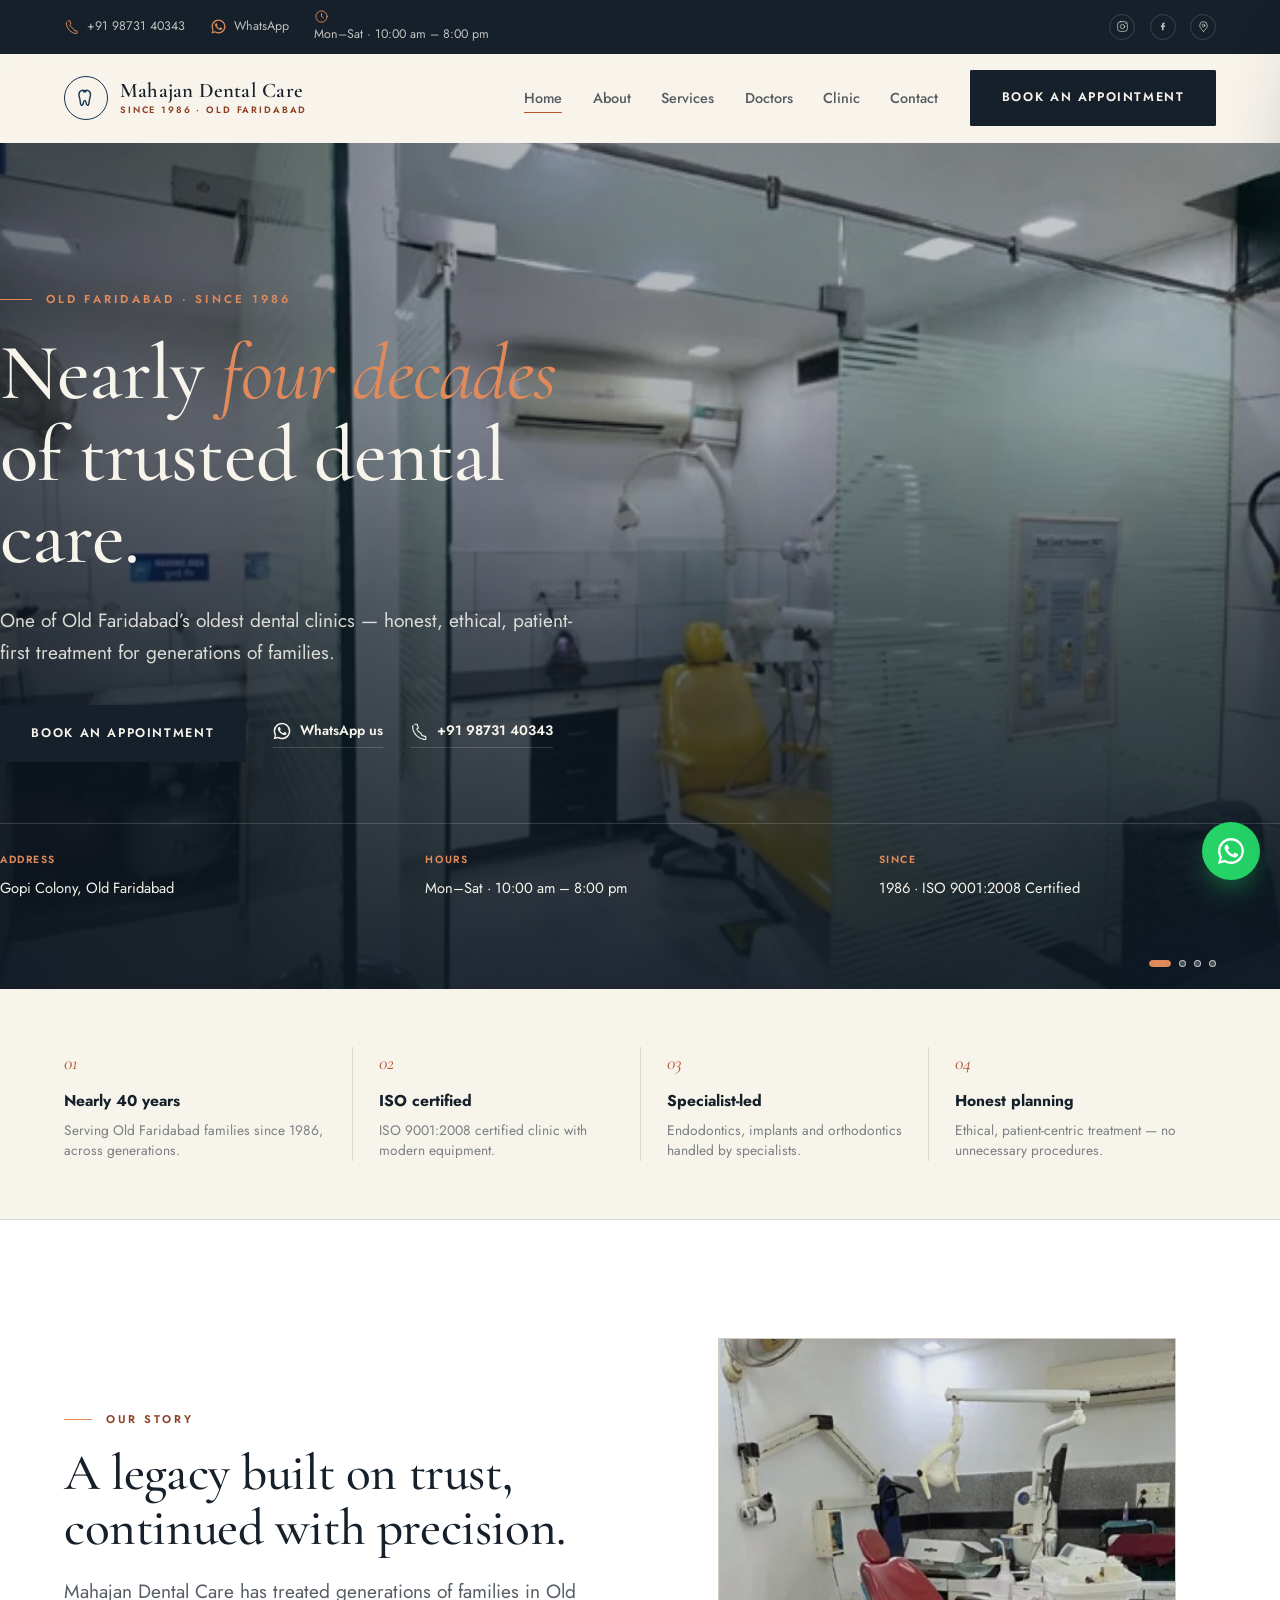
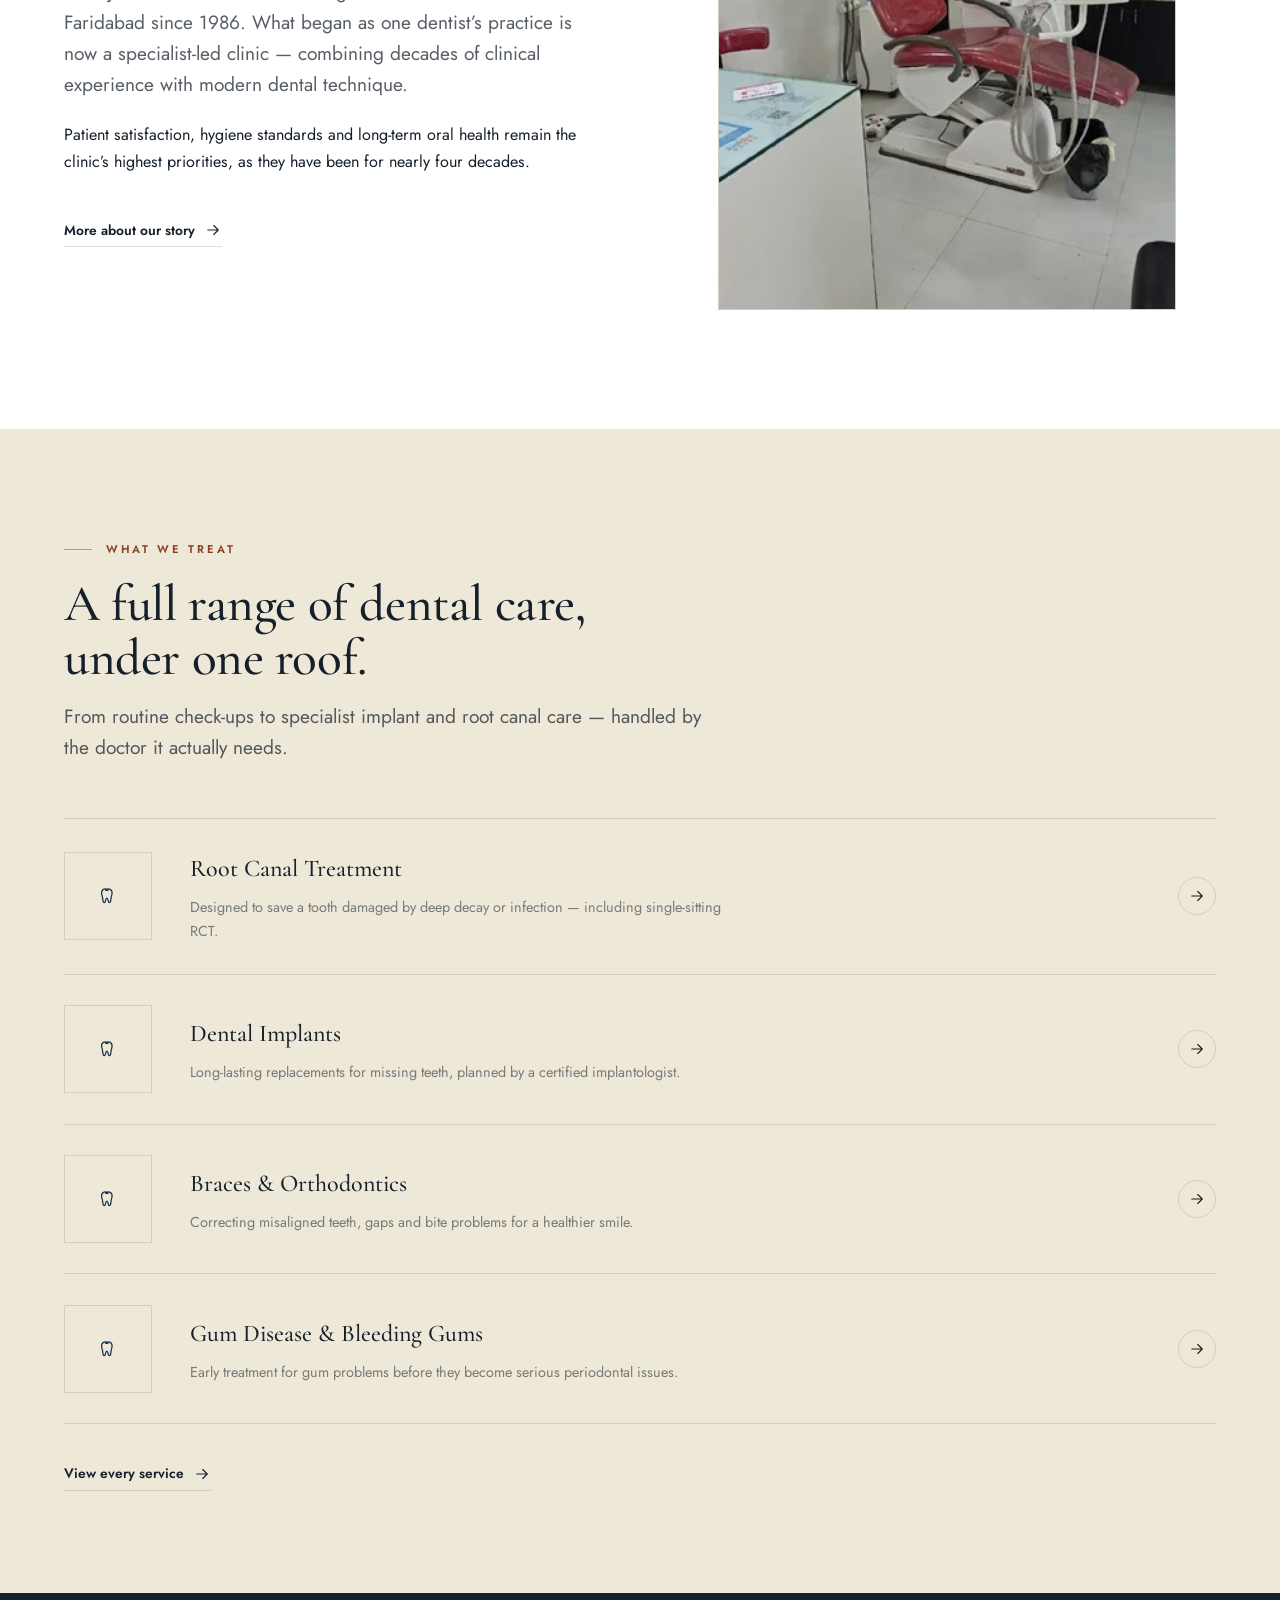
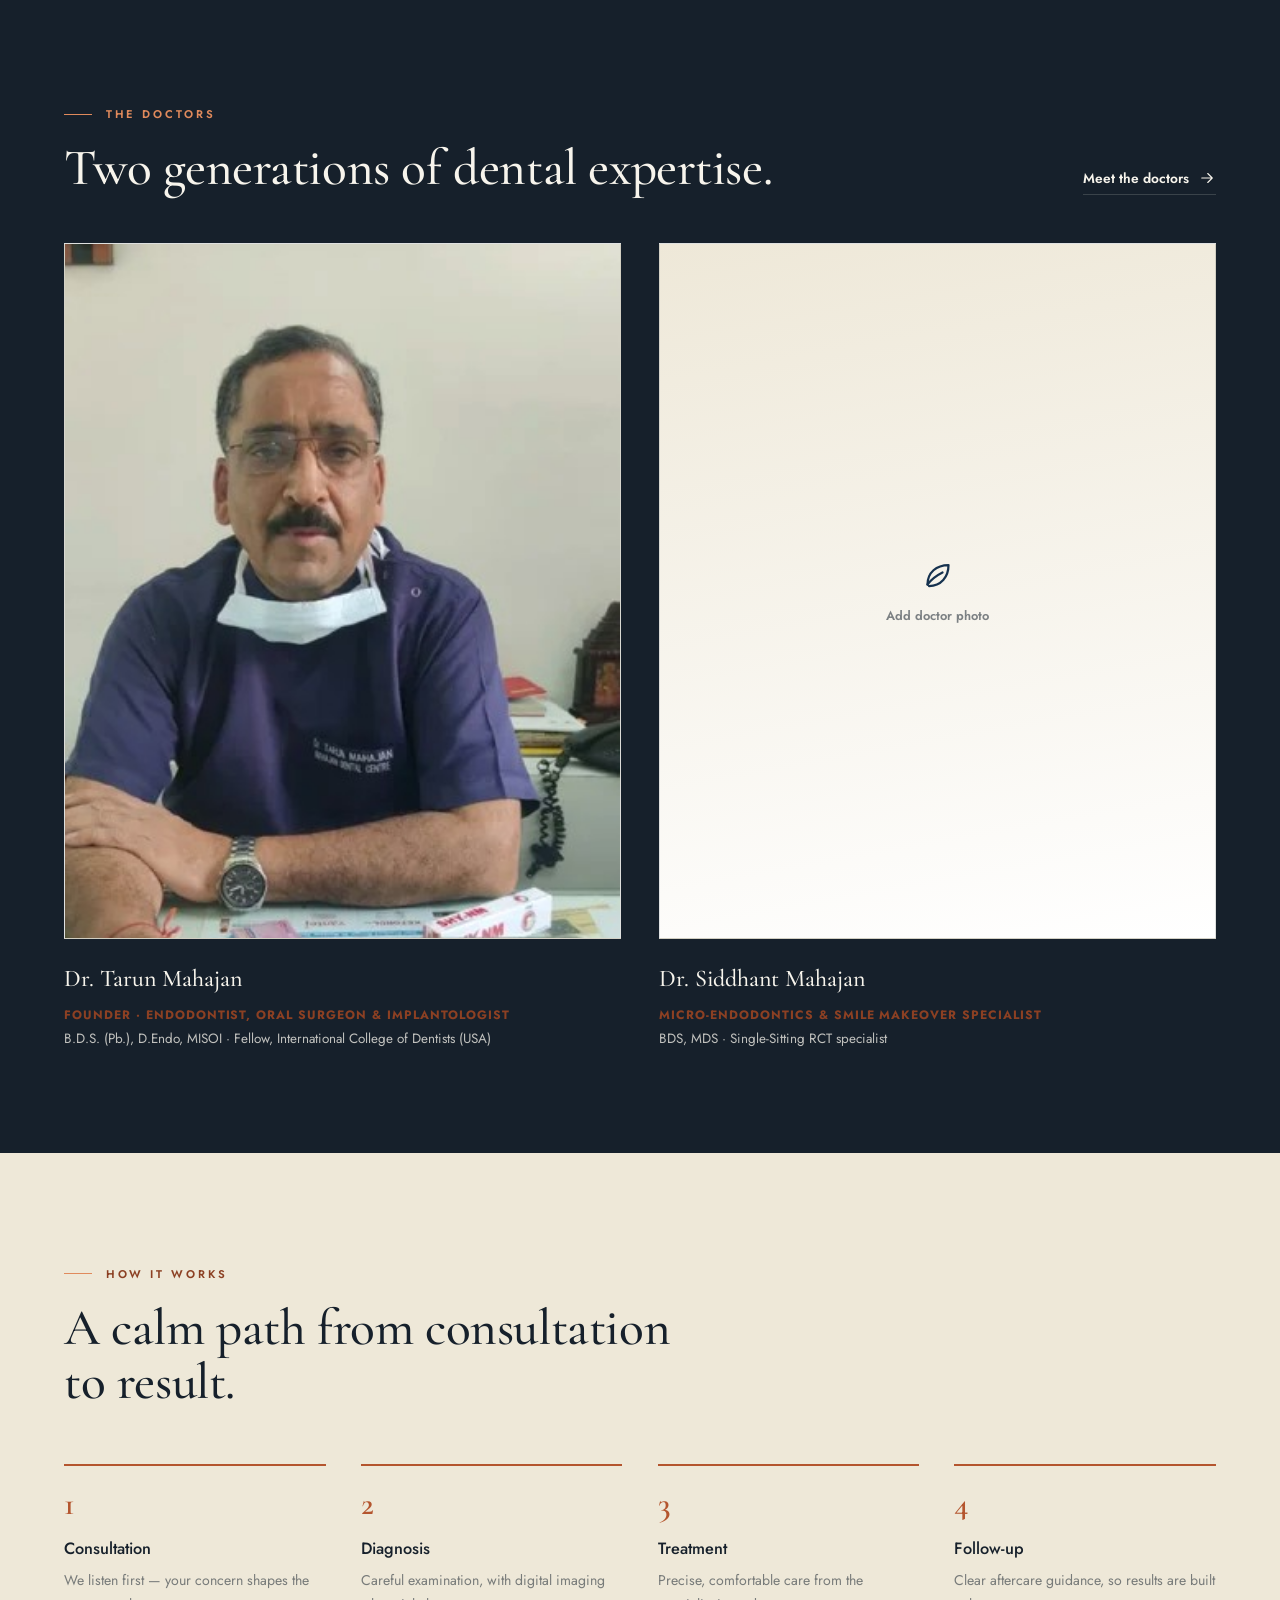
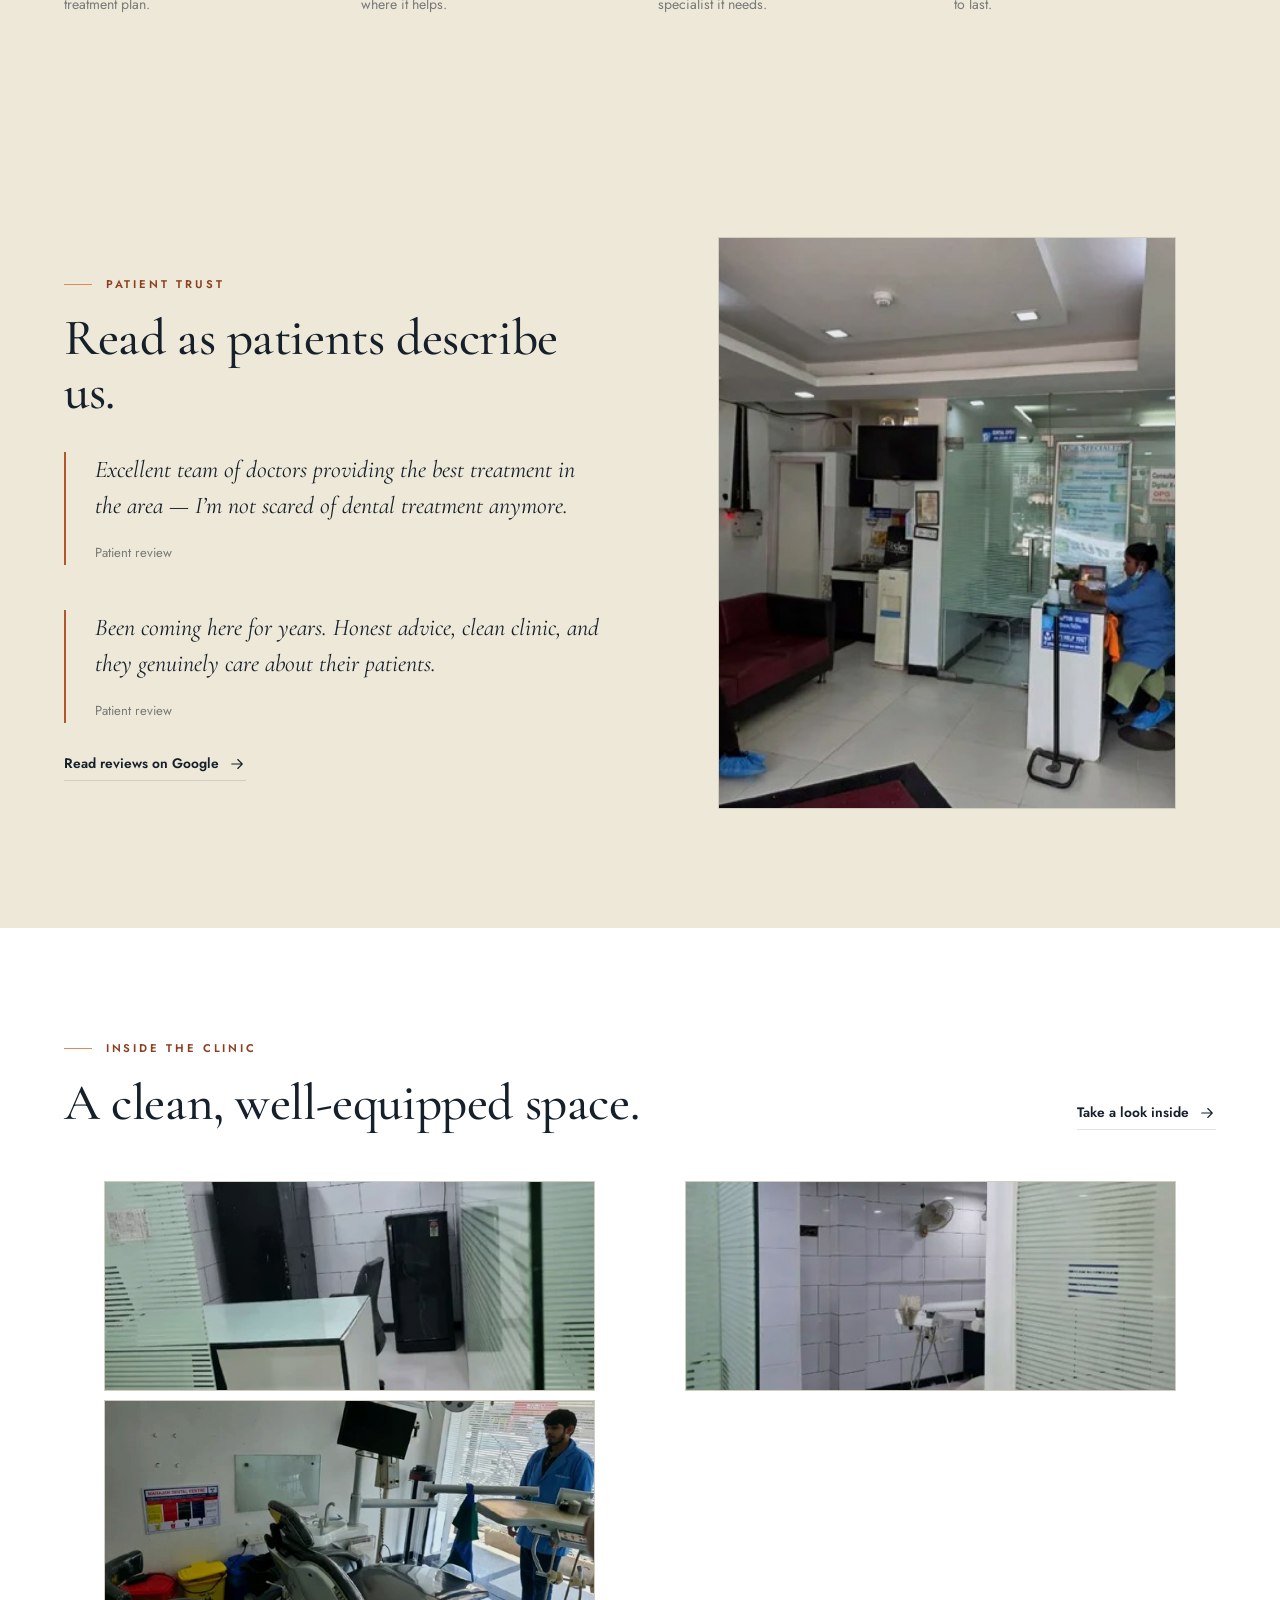
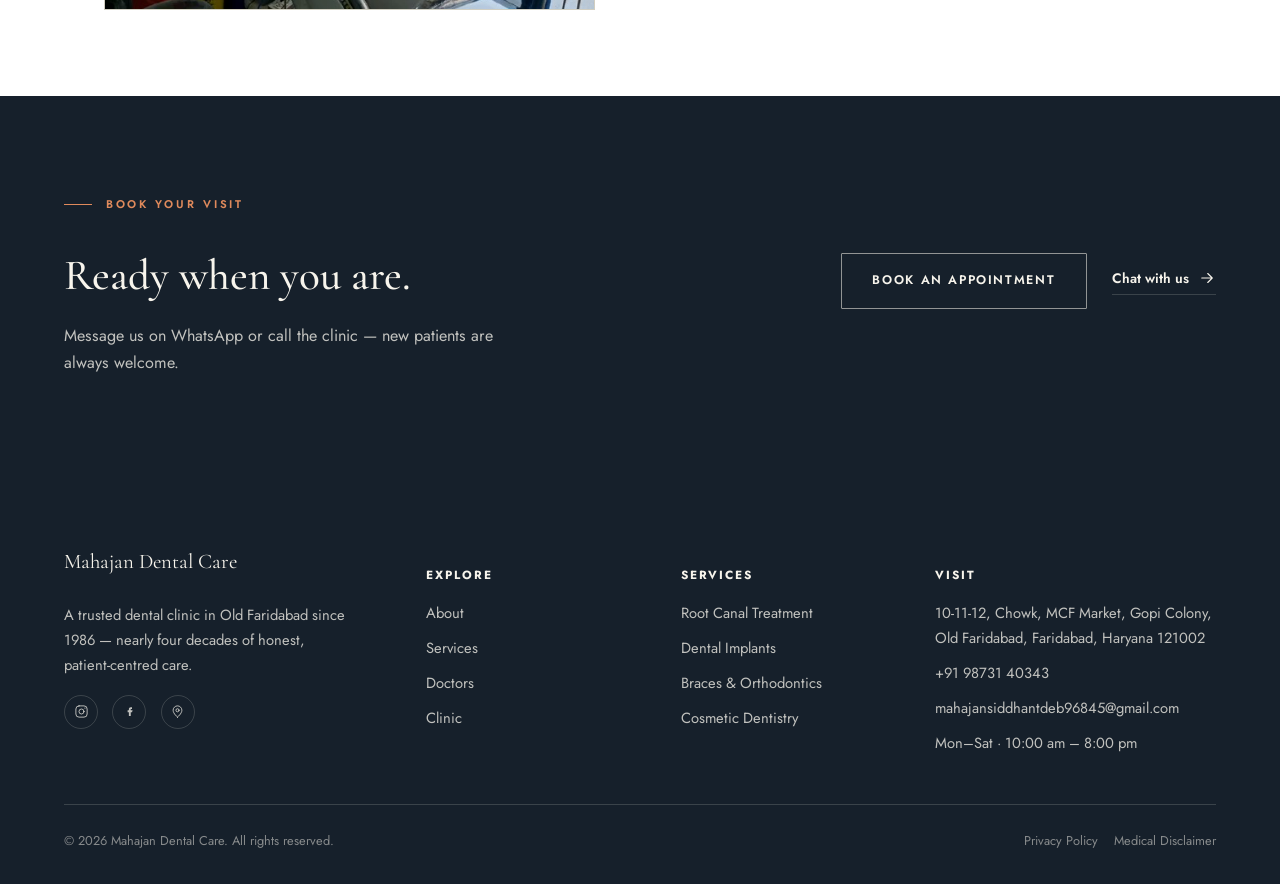
<file: index.html>
<!DOCTYPE html>
<html lang="en">
<head>
<meta charset="UTF-8">
<meta name="viewport" content="width=device-width, initial-scale=1">
<title>Trusted Dental Clinic in Old Faridabad Since 1986 — Mahajan Dental Care</title>
<meta name="description" content="Mahajan Dental Care — one of Old Faridabad's oldest and most trusted dental clinics, serving families since 1986.">
<link rel="preconnect" href="https://fonts.googleapis.com"><link rel="preconnect" href="https://fonts.gstatic.com" crossorigin>
<link href="https://fonts.googleapis.com/css2?family=Cormorant+Garamond:ital,wght@0,400;0,500;0,600;1,400;1,500&family=Jost:wght@400;500;600;700&display=swap" rel="stylesheet">
<link rel="stylesheet" href="assets/css/site.css">
<link rel="icon" href="assets/img/favicon.png">

</head>
<body>
<a class="skip-link" href="#main">Skip to content</a>

<div class="topbar"><div class="wrap topbar__row">
<div class="topbar__info">
<a href="tel:+919873140343"><svg class="ic" viewBox="0 0 24 24" width="18" height="18" fill="none" stroke="currentColor" stroke-width="1.5" stroke-linecap="round" stroke-linejoin="round" aria-hidden="true"><path d="M6.5 3h3l1.5 5-2 1.5a12 12 0 0 0 5.5 5.5L16 18l5 1.5v3a1 1 0 0 1-1.1 1A18 18 0 0 1 3.5 6.1 1 1 0 0 1 4.5 5"/></svg><span>+91 98731 40343</span></a>
<a href="https://wa.me/919873140343?text=Hello%20Mahajan%20Dental%20Care%2C%20how%20can%20I%20help%20you%3F" target="_blank" rel="noopener"><svg class="ic" viewBox="0 0 24 24" width="18" height="18" fill="currentColor" aria-hidden="true"><path d="M17.47 14.38c-.29-.14-1.7-.84-1.96-.94-.26-.1-.45-.14-.64.15-.19.29-.74.94-.91 1.13-.17.19-.34.21-.62.07-.29-.14-1.21-.45-2.3-1.42-.85-.76-1.42-1.7-1.59-1.98-.17-.29-.02-.44.13-.58.13-.13.29-.34.43-.51.14-.17.19-.29.29-.48.1-.19.05-.36-.02-.51-.07-.14-.64-1.55-.88-2.12-.23-.55-.47-.48-.64-.48h-.55c-.19 0-.5.07-.76.36-.26.29-1 .98-1 2.38 0 1.4 1.02 2.76 1.17 2.95.14.19 2.01 3.08 4.88 4.32.68.29 1.21.47 1.63.6.68.22 1.31.19 1.8.12.55-.08 1.7-.69 1.94-1.36.24-.67.24-1.24.17-1.36-.07-.12-.26-.19-.55-.33z"/><path d="M12 .9C5.87.9.9 5.87.9 12c0 1.95.51 3.86 1.48 5.55L.8 23.1l5.68-1.49A11.06 11.06 0 0 0 12 23.1c6.13 0 11.1-4.97 11.1-11.1S18.13.9 12 .9zm0 20.2c-1.72 0-3.4-.46-4.87-1.34l-.35-.21-3.37.89.9-3.29-.23-.35A9.06 9.06 0 0 1 2.9 12 9.1 9.1 0 1 1 12 21.1z"/></svg><span>WhatsApp</span></a>
<span><svg class="ic" viewBox="0 0 24 24" width="18" height="18" fill="none" stroke="currentColor" stroke-width="1.5" stroke-linecap="round" stroke-linejoin="round" aria-hidden="true"><circle cx="12" cy="12" r="9"/><path d="M12 7v5l3 2"/></svg><span>Mon–Sat · 10:00 am – 8:00 pm</span></span>
</div>
<div class="topbar__soc">
<a href="https://www.instagram.com/mahajandentalcare" target="_blank" rel="noopener" aria-label="Instagram"><svg class="ic" viewBox="0 0 24 24" width="15" height="15" fill="none" stroke="currentColor" stroke-width="1.5" stroke-linecap="round" stroke-linejoin="round" aria-hidden="true"><rect x="3" y="3" width="18" height="18" rx="5"/><circle cx="12" cy="12" r="4"/><circle cx="17.5" cy="6.5" r="1" fill="currentColor" stroke="none"/></svg></a>
<a href="https://www.facebook.com/mahajandentalcare" target="_blank" rel="noopener" aria-label="Facebook"><svg class="ic" viewBox="0 0 24 24" width="15" height="15" fill="currentColor" aria-hidden="true"><path d="M14 8h2V5h-2c-1.7 0-3 1.3-3 3v2H9v3h2v6h3v-6h2l1-3h-3V8.5c0-.3.2-.5.5-.5z"/></svg></a>
<a href="https://maps.app.goo.gl/8mZCr58FdoNz6xBy7" target="_blank" rel="noopener" aria-label="Directions"><svg class="ic" viewBox="0 0 24 24" width="18" height="18" fill="none" stroke="currentColor" stroke-width="1.5" stroke-linecap="round" stroke-linejoin="round" aria-hidden="true"><path d="M12 21s7-5.5 7-11a7 7 0 1 0-14 0c0 5.5 7 11 7 11z"/><circle cx="12" cy="10" r="2.5"/></svg></a>
</div>
</div></div>

<header class="site-header" data-header>
<div class="wrap nav">
<a class="brand" href="index.html">
<span class="brand__mark"><svg class="ic" viewBox="0 0 24 24" width="20" height="20" fill="none" stroke="currentColor" stroke-width="1.5" stroke-linecap="round" stroke-linejoin="round" aria-hidden="true"><path d="M12 5.2c-1.6-1.3-3.1-1.9-4.5-1.5-1.9.5-3.2 2.2-3.2 4.5 0 1.7.4 2.9.9 4.5.3 1.3.4 2.6.6 4 .2 1.5.5 3.3 1.7 3.3s1.3-1.4 1.6-2.8c.3-1.3.6-2.6 1.5-2.6s1.2 1.3 1.5 2.6c.3 1.4.5 2.8 1.6 2.8 1.2 0 1.5-1.8 1.7-3.3.2-1.4.3-2.7.6-4 .5-1.6.9-2.8.9-4.5 0-2.3-1.3-4-3.2-4.5-1.4-.4-2.9.2-4.5 1.5z"/></svg></span>
<span class="brand__word"><span class="brand__name">Mahajan Dental Care</span><span class="brand__tag">Since 1986 &middot; Old Faridabad</span></span>
</a>
<ul class="nav__menu"><li><a href="index.html" aria-current="page">Home</a></li><li><a href="about.html">About</a></li><li><a href="services.html">Services</a></li><li><a href="doctors.html">Doctors</a></li><li><a href="clinic.html">Clinic</a></li><li><a href="contact.html">Contact</a></li></ul>
<a class="btn nav__cta" href="https://wa.me/919873140343?text=Hello%20Mahajan%20Dental%20Care%2C%20I%20would%20like%20to%20book%20an%20appointment." target="_blank" rel="noopener">Book an Appointment</a>
<button class="nav__toggle" data-nav-toggle aria-label="Open menu" aria-expanded="false"><svg viewBox="0 0 24 24" width="18" height="18" fill="none" stroke="currentColor" stroke-width="1.6" aria-hidden="true"><path d="M3 6h18M3 12h18M3 18h18"/></svg></button>
</div>
</header>

<div class="nav-scrim" data-nav-scrim></div>
<nav class="mobile-nav" data-mobile-nav aria-label="Mobile">
<button class="mobile-nav__close" data-nav-close aria-label="Close menu"><svg viewBox="0 0 24 24" width="20" height="20" fill="none" stroke="currentColor" stroke-width="1.6" aria-hidden="true"><path d="M6 6l12 12M18 6L6 18"/></svg></button>
<ul><li><a href="index.html">Home</a></li><li><a href="about.html">About</a></li><li><a href="services.html">Services</a></li><li><a href="doctors.html">Doctors</a></li><li><a href="clinic.html">Clinic</a></li><li><a href="contact.html">Contact</a></li></ul>
<a class="btn" style="width:100%;justify-content:center" href="https://wa.me/919873140343?text=Hello%20Mahajan%20Dental%20Care%2C%20I%20would%20like%20to%20book%20an%20appointment." target="_blank" rel="noopener">Book an Appointment</a>
</nav>

<main id="main">
<section class="hero" data-hero-slideshow>
<div class="hero__slides">
<div class="hero__slide is-active"><img src="assets/img/treatment-room-1.jpg" alt="Treatment room at Mahajan Dental Care"></div>
<div class="hero__slide"><img src="assets/img/waiting-area.jpg" alt="Waiting area at Mahajan Dental Care"></div>
<div class="hero__slide"><img src="assets/img/treatment-room-3.jpg" alt="Treatment room at Mahajan Dental Care"></div>
<div class="hero__slide"><img src="assets/img/opg-xray-room.jpg" alt="OPG X-ray room at Mahajan Dental Care"></div>
</div>
<div class="hero__scrim"></div>
<div class="wrap hero__inner">
<div data-reveal>
<span class="hero__eyebrow">Old Faridabad &middot; Since 1986</span>
<h1 class="hero__title">Nearly <em>four decades</em> of trusted dental care.</h1>
<p class="hero__lead">One of Old Faridabad&rsquo;s oldest dental clinics — honest, ethical, patient-first treatment for generations of families.</p>
<div class="hero__actions">
<a class="btn" href="https://wa.me/919873140343?text=Hello%20Mahajan%20Dental%20Care%2C%20I%20would%20like%20to%20book%20an%20appointment." target="_blank" rel="noopener">Book an Appointment</a>
<a class="text-link text-link--light" href="https://wa.me/919873140343?text=Hello%20Mahajan%20Dental%20Care%2C%20how%20can%20I%20help%20you%3F" target="_blank" rel="noopener"><svg class="ic" viewBox="0 0 24 24" width="18" height="18" fill="currentColor" aria-hidden="true"><path d="M17.47 14.38c-.29-.14-1.7-.84-1.96-.94-.26-.1-.45-.14-.64.15-.19.29-.74.94-.91 1.13-.17.19-.34.21-.62.07-.29-.14-1.21-.45-2.3-1.42-.85-.76-1.42-1.7-1.59-1.98-.17-.29-.02-.44.13-.58.13-.13.29-.34.43-.51.14-.17.19-.29.29-.48.1-.19.05-.36-.02-.51-.07-.14-.64-1.55-.88-2.12-.23-.55-.47-.48-.64-.48h-.55c-.19 0-.5.07-.76.36-.26.29-1 .98-1 2.38 0 1.4 1.02 2.76 1.17 2.95.14.19 2.01 3.08 4.88 4.32.68.29 1.21.47 1.63.6.68.22 1.31.19 1.8.12.55-.08 1.7-.69 1.94-1.36.24-.67.24-1.24.17-1.36-.07-.12-.26-.19-.55-.33z"/><path d="M12 .9C5.87.9.9 5.87.9 12c0 1.95.51 3.86 1.48 5.55L.8 23.1l5.68-1.49A11.06 11.06 0 0 0 12 23.1c6.13 0 11.1-4.97 11.1-11.1S18.13.9 12 .9zm0 20.2c-1.72 0-3.4-.46-4.87-1.34l-.35-.21-3.37.89.9-3.29-.23-.35A9.06 9.06 0 0 1 2.9 12 9.1 9.1 0 1 1 12 21.1z"/></svg><span>WhatsApp us</span></a>
<a class="text-link text-link--light" href="tel:+919873140343"><svg class="ic" viewBox="0 0 24 24" width="18" height="18" fill="none" stroke="currentColor" stroke-width="1.5" stroke-linecap="round" stroke-linejoin="round" aria-hidden="true"><path d="M6.5 3h3l1.5 5-2 1.5a12 12 0 0 0 5.5 5.5L16 18l5 1.5v3a1 1 0 0 1-1.1 1A18 18 0 0 1 3.5 6.1 1 1 0 0 1 4.5 5"/></svg><span>+91 98731 40343</span></a>
</div>
<dl class="hero__ticket">
<div><dt>Address</dt><dd>Gopi Colony, Old Faridabad</dd></div>
<div><dt>Hours</dt><dd>Mon–Sat · 10:00 am – 8:00 pm</dd></div>
<div><dt>Since</dt><dd>1986 &middot; ISO 9001:2008 Certified</dd></div>
</dl>
</div>
</div>
<div class="hero__dots" data-hero-dots></div>
</section><section class="factstrip"><div class="wrap factstrip__row" data-reveal>
<div class="fact"><span class="fact__no">01</span><h3>Nearly 40 years</h3><p>Serving Old Faridabad families since 1986, across generations.</p></div>
<div class="fact"><span class="fact__no">02</span><h3>ISO certified</h3><p>ISO 9001:2008 certified clinic with modern equipment.</p></div>
<div class="fact"><span class="fact__no">03</span><h3>Specialist-led</h3><p>Endodontics, implants and orthodontics handled by specialists.</p></div>
<div class="fact"><span class="fact__no">04</span><h3>Honest planning</h3><p>Ethical, patient-centric treatment — no unnecessary procedures.</p></div>
</div></section><section class="section bg-card"><div class="wrap split">
<div data-reveal>
<span class="eyebrow">Our story</span>
<h2 class="display-2">A legacy built on trust, continued with precision.</h2>
<p class="lead" style="margin-top:1.3rem">Mahajan Dental Care has treated generations of families in Old Faridabad since 1986. What began as one dentist&rsquo;s practice is now a specialist-led clinic — combining decades of clinical experience with modern dental technique.</p>
<p class="muted" style="margin-top:1rem">Patient satisfaction, hygiene standards and long-term oral health remain the clinic&rsquo;s highest priorities, as they have been for nearly four decades.</p>
<a class="text-link" style="margin-top:1.6rem" href="about.html">More about our story<svg class="ic" viewBox="0 0 24 24" width="18" height="18" fill="none" stroke="currentColor" stroke-width="1.5" stroke-linecap="round" stroke-linejoin="round" aria-hidden="true"><path d="M5 12h14M13 6l6 6-6 6"/></svg></a>
</div>
<div class="split__media" data-reveal>
<figure class="frame frame--tall"><img src="assets/img/treatment-room-3.jpg" alt="Treatment room at Mahajan Dental Care"></figure>
</div>
</div></section><section class="section bg-band"><div class="wrap">
<div class="section-head" data-reveal><span class="eyebrow  ">What we treat</span><h2 class="display-2">A full range of dental care, under one roof.</h2><p class="lead" style="margin-top:1rem">From routine check-ups to specialist implant and root canal care — handled by the doctor it actually needs.</p></div>
<ul class="tlist" data-reveal>
<li><a href="services.html#root-canal"><span class="tlist__thumb"><svg class="ic" viewBox="0 0 24 24" width="20" height="20" fill="none" stroke="currentColor" stroke-width="1.5" stroke-linecap="round" stroke-linejoin="round" aria-hidden="true"><path d="M12 5.2c-1.6-1.3-3.1-1.9-4.5-1.5-1.9.5-3.2 2.2-3.2 4.5 0 1.7.4 2.9.9 4.5.3 1.3.4 2.6.6 4 .2 1.5.5 3.3 1.7 3.3s1.3-1.4 1.6-2.8c.3-1.3.6-2.6 1.5-2.6s1.2 1.3 1.5 2.6c.3 1.4.5 2.8 1.6 2.8 1.2 0 1.5-1.8 1.7-3.3.2-1.4.3-2.7.6-4 .5-1.6.9-2.8.9-4.5 0-2.3-1.3-4-3.2-4.5-1.4-.4-2.9.2-4.5 1.5z"/></svg></span><span class="tlist__body"><h3>Root Canal Treatment</h3><p>Designed to save a tooth damaged by deep decay or infection — including single-sitting RCT.</p></span><span class="tlist__arrow"><svg class="ic" viewBox="0 0 24 24" width="18" height="18" fill="none" stroke="currentColor" stroke-width="1.5" stroke-linecap="round" stroke-linejoin="round" aria-hidden="true"><path d="M5 12h14M13 6l6 6-6 6"/></svg></span></a></li>
<li><a href="services.html#implants"><span class="tlist__thumb"><svg class="ic" viewBox="0 0 24 24" width="20" height="20" fill="none" stroke="currentColor" stroke-width="1.5" stroke-linecap="round" stroke-linejoin="round" aria-hidden="true"><path d="M12 5.2c-1.6-1.3-3.1-1.9-4.5-1.5-1.9.5-3.2 2.2-3.2 4.5 0 1.7.4 2.9.9 4.5.3 1.3.4 2.6.6 4 .2 1.5.5 3.3 1.7 3.3s1.3-1.4 1.6-2.8c.3-1.3.6-2.6 1.5-2.6s1.2 1.3 1.5 2.6c.3 1.4.5 2.8 1.6 2.8 1.2 0 1.5-1.8 1.7-3.3.2-1.4.3-2.7.6-4 .5-1.6.9-2.8.9-4.5 0-2.3-1.3-4-3.2-4.5-1.4-.4-2.9.2-4.5 1.5z"/></svg></span><span class="tlist__body"><h3>Dental Implants</h3><p>Long-lasting replacements for missing teeth, planned by a certified implantologist.</p></span><span class="tlist__arrow"><svg class="ic" viewBox="0 0 24 24" width="18" height="18" fill="none" stroke="currentColor" stroke-width="1.5" stroke-linecap="round" stroke-linejoin="round" aria-hidden="true"><path d="M5 12h14M13 6l6 6-6 6"/></svg></span></a></li>
<li><a href="services.html#braces"><span class="tlist__thumb"><svg class="ic" viewBox="0 0 24 24" width="20" height="20" fill="none" stroke="currentColor" stroke-width="1.5" stroke-linecap="round" stroke-linejoin="round" aria-hidden="true"><path d="M12 5.2c-1.6-1.3-3.1-1.9-4.5-1.5-1.9.5-3.2 2.2-3.2 4.5 0 1.7.4 2.9.9 4.5.3 1.3.4 2.6.6 4 .2 1.5.5 3.3 1.7 3.3s1.3-1.4 1.6-2.8c.3-1.3.6-2.6 1.5-2.6s1.2 1.3 1.5 2.6c.3 1.4.5 2.8 1.6 2.8 1.2 0 1.5-1.8 1.7-3.3.2-1.4.3-2.7.6-4 .5-1.6.9-2.8.9-4.5 0-2.3-1.3-4-3.2-4.5-1.4-.4-2.9.2-4.5 1.5z"/></svg></span><span class="tlist__body"><h3>Braces &amp; Orthodontics</h3><p>Correcting misaligned teeth, gaps and bite problems for a healthier smile.</p></span><span class="tlist__arrow"><svg class="ic" viewBox="0 0 24 24" width="18" height="18" fill="none" stroke="currentColor" stroke-width="1.5" stroke-linecap="round" stroke-linejoin="round" aria-hidden="true"><path d="M5 12h14M13 6l6 6-6 6"/></svg></span></a></li>
<li><a href="services.html#gum-care"><span class="tlist__thumb"><svg class="ic" viewBox="0 0 24 24" width="20" height="20" fill="none" stroke="currentColor" stroke-width="1.5" stroke-linecap="round" stroke-linejoin="round" aria-hidden="true"><path d="M12 5.2c-1.6-1.3-3.1-1.9-4.5-1.5-1.9.5-3.2 2.2-3.2 4.5 0 1.7.4 2.9.9 4.5.3 1.3.4 2.6.6 4 .2 1.5.5 3.3 1.7 3.3s1.3-1.4 1.6-2.8c.3-1.3.6-2.6 1.5-2.6s1.2 1.3 1.5 2.6c.3 1.4.5 2.8 1.6 2.8 1.2 0 1.5-1.8 1.7-3.3.2-1.4.3-2.7.6-4 .5-1.6.9-2.8.9-4.5 0-2.3-1.3-4-3.2-4.5-1.4-.4-2.9.2-4.5 1.5z"/></svg></span><span class="tlist__body"><h3>Gum Disease &amp; Bleeding Gums</h3><p>Early treatment for gum problems before they become serious periodontal issues.</p></span><span class="tlist__arrow"><svg class="ic" viewBox="0 0 24 24" width="18" height="18" fill="none" stroke="currentColor" stroke-width="1.5" stroke-linecap="round" stroke-linejoin="round" aria-hidden="true"><path d="M5 12h14M13 6l6 6-6 6"/></svg></span></a></li>
</ul>
<p style="margin-top:2.2rem" data-reveal><a class="text-link" href="services.html">View every service<svg class="ic" viewBox="0 0 24 24" width="18" height="18" fill="none" stroke="currentColor" stroke-width="1.5" stroke-linecap="round" stroke-linejoin="round" aria-hidden="true"><path d="M5 12h14M13 6l6 6-6 6"/></svg></a></p>
</div></section><section class="section bg-ink"><div class="wrap">
<div style="display:flex;align-items:flex-end;justify-content:space-between;gap:2rem;flex-wrap:wrap;margin-bottom:clamp(2rem,4vw,3rem)" data-reveal>
<div><span class="eyebrow eyebrow--light">The doctors</span><h2 class="display-2" style="color:var(--cream)">Two generations of dental expertise.</h2></div>
<a class="text-link text-link--light" href="doctors.html">Meet the doctors<svg class="ic" viewBox="0 0 24 24" width="18" height="18" fill="none" stroke="currentColor" stroke-width="1.5" stroke-linecap="round" stroke-linejoin="round" aria-hidden="true"><path d="M5 12h14M13 6l6 6-6 6"/></svg></a>
</div>
<div class="team-grid stagger on-dark" data-reveal>
<article class="person"><span class="person__photo"><img src="assets/img/doctor-tarun-portrait.jpg" alt="Dr. Tarun Mahajan"></span><div class="person__body"><h3 class="person__name">Dr. Tarun Mahajan</h3><p class="person__role">Founder &middot; Endodontist, Oral Surgeon &amp; Implantologist</p><p class="person__qual" style="color:var(--cream-70)">B.D.S. (Pb.), D.Endo, MISOI &middot; Fellow, International College of Dentists (USA)</p></div></article>
<article class="person"><span class="person__photo"><span class="person__ph"><svg class="ic" viewBox="0 0 24 24" width="34" height="34" fill="none" stroke="currentColor" stroke-width="1.5" stroke-linecap="round" stroke-linejoin="round" aria-hidden="true"><path d="M5 19c0-8 6-13 14-13 0 8-5 14-13 14"/><path d="M5 19c3-4 6-6 10-8"/></svg><span>Add doctor photo</span></span></span><div class="person__body"><h3 class="person__name">Dr. Siddhant Mahajan</h3><p class="person__role">Micro-Endodontics &amp; Smile Makeover Specialist</p><p class="person__qual" style="color:var(--cream-70)">BDS, MDS &middot; Single-Sitting RCT specialist</p></div></article>
</div>
</div></section><section class="section bg-band"><div class="wrap">
<div class="section-head" data-reveal><span class="eyebrow  ">How it works</span><h2 class="display-2">A calm path from consultation to result.</h2></div>
<div class="steps stagger" data-reveal>
<div class="step"><span class="step__no">1</span><h3>Consultation</h3><p>We listen first — your concern shapes the treatment plan.</p></div>
<div class="step"><span class="step__no">2</span><h3>Diagnosis</h3><p>Careful examination, with digital imaging where it helps.</p></div>
<div class="step"><span class="step__no">3</span><h3>Treatment</h3><p>Precise, comfortable care from the specialist it needs.</p></div>
<div class="step"><span class="step__no">4</span><h3>Follow-up</h3><p>Clear aftercare guidance, so results are built to last.</p></div>
</div>
</div></section><section class="section bg-band"><div class="wrap split split--rev">
<div class="split__media" data-reveal><figure class="frame frame--tall"><img src="assets/img/waiting-area.jpg" alt="Waiting area at Mahajan Dental Care"></figure></div>
<div data-reveal>
<span class="eyebrow">Patient trust</span>
<h2 class="display-2">Read as patients describe us.</h2>
<div style="margin-top:2rem">
<div class="quote"><blockquote>Excellent team of doctors providing the best treatment in the area — I&rsquo;m not scared of dental treatment anymore.</blockquote><cite>Patient review</cite></div>
<div class="quote"><blockquote>Been coming here for years. Honest advice, clean clinic, and they genuinely care about their patients.</blockquote><cite>Patient review</cite></div>
</div>
<a class="text-link" style="margin-top:1.8rem" href="https://maps.app.goo.gl/8mZCr58FdoNz6xBy7" target="_blank" rel="noopener">Read reviews on Google<svg class="ic" viewBox="0 0 24 24" width="18" height="18" fill="none" stroke="currentColor" stroke-width="1.5" stroke-linecap="round" stroke-linejoin="round" aria-hidden="true"><path d="M5 12h14M13 6l6 6-6 6"/></svg></a>
</div>
</div></section><section class="section bg-card"><div class="wrap">
<div style="display:flex;align-items:flex-end;justify-content:space-between;gap:2rem;flex-wrap:wrap;margin-bottom:clamp(1.6rem,3vw,2.2rem)" data-reveal>
<div><span class="eyebrow">Inside the clinic</span><h2 class="display-2">A clean, well-equipped space.</h2></div>
<a class="text-link" href="clinic.html">Take a look inside<svg class="ic" viewBox="0 0 24 24" width="18" height="18" fill="none" stroke="currentColor" stroke-width="1.5" stroke-linecap="round" stroke-linejoin="round" aria-hidden="true"><path d="M5 12h14M13 6l6 6-6 6"/></svg></a>
</div>
<div class="gallery" data-reveal style="grid-auto-rows:100px">
<figure class="frame g2"><img src="assets/img/entrance-signage.jpg" alt="Clinic entrance"></figure>
<figure class="frame g3"><img src="assets/img/opg-room-door.jpg" alt="OPG X-ray room"></figure>
<figure class="frame g3"><img src="assets/img/treatment-room-2.jpg" alt="Treatment room"></figure>
</div>
</div></section><section class="ctaband"><div class="wrap ctaband__row" data-reveal>
<div><span class="eyebrow eyebrow--light">Book your visit</span><h2>Ready when you are.</h2><p>Message us on WhatsApp or call the clinic — new patients are always welcome.</p></div>
<div class="ctaband__btns"><a class="btn btn--cream" href="https://wa.me/919873140343?text=Hello%20Mahajan%20Dental%20Care%2C%20I%20would%20like%20to%20book%20an%20appointment." target="_blank" rel="noopener">Book an Appointment</a><a class="text-link text-link--light" href="https://wa.me/919873140343?text=Hello%20Mahajan%20Dental%20Care%2C%20how%20can%20I%20help%20you%3F" target="_blank" rel="noopener">Chat with us<svg class="ic" viewBox="0 0 24 24" width="18" height="18" fill="none" stroke="currentColor" stroke-width="1.5" stroke-linecap="round" stroke-linejoin="round" aria-hidden="true"><path d="M5 12h14M13 6l6 6-6 6"/></svg></a></div>
</div></section>
</main>

<footer class="site-footer">
<div class="wrap footer-grid">
<div>
<p class="footer-brand__name">Mahajan Dental Care</p>
<p class="footer-brand__stmt">A trusted dental clinic in Old Faridabad since 1986 — nearly four decades of honest, patient-centred care.</p>
<div class="footer-soc">
<a href="https://www.instagram.com/mahajandentalcare" target="_blank" rel="noopener" aria-label="Instagram"><svg class="ic" viewBox="0 0 24 24" width="15" height="15" fill="none" stroke="currentColor" stroke-width="1.5" stroke-linecap="round" stroke-linejoin="round" aria-hidden="true"><rect x="3" y="3" width="18" height="18" rx="5"/><circle cx="12" cy="12" r="4"/><circle cx="17.5" cy="6.5" r="1" fill="currentColor" stroke="none"/></svg></a>
<a href="https://www.facebook.com/mahajandentalcare" target="_blank" rel="noopener" aria-label="Facebook"><svg class="ic" viewBox="0 0 24 24" width="15" height="15" fill="currentColor" aria-hidden="true"><path d="M14 8h2V5h-2c-1.7 0-3 1.3-3 3v2H9v3h2v6h3v-6h2l1-3h-3V8.5c0-.3.2-.5.5-.5z"/></svg></a>
<a href="https://maps.app.goo.gl/8mZCr58FdoNz6xBy7" target="_blank" rel="noopener" aria-label="Directions"><svg class="ic" viewBox="0 0 24 24" width="18" height="18" fill="none" stroke="currentColor" stroke-width="1.5" stroke-linecap="round" stroke-linejoin="round" aria-hidden="true"><path d="M12 21s7-5.5 7-11a7 7 0 1 0-14 0c0 5.5 7 11 7 11z"/><circle cx="12" cy="10" r="2.5"/></svg></a>
</div>
</div>
<div class="footer-col"><h5>Explore</h5><ul>
<li><a href="about.html">About</a></li><li><a href="services.html">Services</a></li>
<li><a href="doctors.html">Doctors</a></li><li><a href="clinic.html">Clinic</a></li></ul></div>
<div class="footer-col"><h5>Services</h5><ul>
<li><a href="services.html#root-canal">Root Canal Treatment</a></li><li><a href="services.html#implants">Dental Implants</a></li>
<li><a href="services.html#braces">Braces &amp; Orthodontics</a></li><li><a href="services.html#cosmetic">Cosmetic Dentistry</a></li></ul></div>
<div class="footer-col"><h5>Visit</h5><ul>
<li>10-11-12, Chowk, MCF Market, Gopi Colony, Old Faridabad, Faridabad, Haryana 121002</li><li><a href="tel:+919873140343">+91 98731 40343</a></li>
<li><a href="mailto:mahajansiddhantdeb96845@gmail.com">mahajansiddhantdeb96845@gmail.com</a></li><li>Mon–Sat · 10:00 am – 8:00 pm</li></ul></div>
</div>
<div class="wrap footer-bottom">
<span>&copy; 2026 Mahajan Dental Care. All rights reserved.</span>
<span><a href="privacy.html">Privacy Policy</a><a href="disclaimer.html">Medical Disclaimer</a></span>
</div>
</footer>

<a class="wa-fab" href="https://wa.me/919873140343?text=Hello%20Mahajan%20Dental%20Care%2C%20how%20can%20I%20help%20you%3F" target="_blank" rel="noopener" aria-label="Chat on WhatsApp"><svg class="ic" viewBox="0 0 24 24" width="18" height="18" fill="currentColor" aria-hidden="true"><path d="M17.47 14.38c-.29-.14-1.7-.84-1.96-.94-.26-.1-.45-.14-.64.15-.19.29-.74.94-.91 1.13-.17.19-.34.21-.62.07-.29-.14-1.21-.45-2.3-1.42-.85-.76-1.42-1.7-1.59-1.98-.17-.29-.02-.44.13-.58.13-.13.29-.34.43-.51.14-.17.19-.29.29-.48.1-.19.05-.36-.02-.51-.07-.14-.64-1.55-.88-2.12-.23-.55-.47-.48-.64-.48h-.55c-.19 0-.5.07-.76.36-.26.29-1 .98-1 2.38 0 1.4 1.02 2.76 1.17 2.95.14.19 2.01 3.08 4.88 4.32.68.29 1.21.47 1.63.6.68.22 1.31.19 1.8.12.55-.08 1.7-.69 1.94-1.36.24-.67.24-1.24.17-1.36-.07-.12-.26-.19-.55-.33z"/><path d="M12 .9C5.87.9.9 5.87.9 12c0 1.95.51 3.86 1.48 5.55L.8 23.1l5.68-1.49A11.06 11.06 0 0 0 12 23.1c6.13 0 11.1-4.97 11.1-11.1S18.13.9 12 .9zm0 20.2c-1.72 0-3.4-.46-4.87-1.34l-.35-.21-3.37.89.9-3.29-.23-.35A9.06 9.06 0 0 1 2.9 12 9.1 9.1 0 1 1 12 21.1z"/></svg></a>
<nav class="mobar" aria-label="Quick contact"><div class="mobar__row">
<a href="tel:+919873140343"><svg class="ic" viewBox="0 0 24 24" width="18" height="18" fill="none" stroke="currentColor" stroke-width="1.5" stroke-linecap="round" stroke-linejoin="round" aria-hidden="true"><path d="M6.5 3h3l1.5 5-2 1.5a12 12 0 0 0 5.5 5.5L16 18l5 1.5v3a1 1 0 0 1-1.1 1A18 18 0 0 1 3.5 6.1 1 1 0 0 1 4.5 5"/></svg><span>Call</span></a>
<a href="https://wa.me/919873140343?text=Hello%20Mahajan%20Dental%20Care%2C%20how%20can%20I%20help%20you%3F" target="_blank" rel="noopener"><svg class="ic" viewBox="0 0 24 24" width="18" height="18" fill="currentColor" aria-hidden="true"><path d="M17.47 14.38c-.29-.14-1.7-.84-1.96-.94-.26-.1-.45-.14-.64.15-.19.29-.74.94-.91 1.13-.17.19-.34.21-.62.07-.29-.14-1.21-.45-2.3-1.42-.85-.76-1.42-1.7-1.59-1.98-.17-.29-.02-.44.13-.58.13-.13.29-.34.43-.51.14-.17.19-.29.29-.48.1-.19.05-.36-.02-.51-.07-.14-.64-1.55-.88-2.12-.23-.55-.47-.48-.64-.48h-.55c-.19 0-.5.07-.76.36-.26.29-1 .98-1 2.38 0 1.4 1.02 2.76 1.17 2.95.14.19 2.01 3.08 4.88 4.32.68.29 1.21.47 1.63.6.68.22 1.31.19 1.8.12.55-.08 1.7-.69 1.94-1.36.24-.67.24-1.24.17-1.36-.07-.12-.26-.19-.55-.33z"/><path d="M12 .9C5.87.9.9 5.87.9 12c0 1.95.51 3.86 1.48 5.55L.8 23.1l5.68-1.49A11.06 11.06 0 0 0 12 23.1c6.13 0 11.1-4.97 11.1-11.1S18.13.9 12 .9zm0 20.2c-1.72 0-3.4-.46-4.87-1.34l-.35-.21-3.37.89.9-3.29-.23-.35A9.06 9.06 0 0 1 2.9 12 9.1 9.1 0 1 1 12 21.1z"/></svg><span>Chat</span></a>
<a class="is-primary" href="https://wa.me/919873140343?text=Hello%20Mahajan%20Dental%20Care%2C%20I%20would%20like%20to%20book%20an%20appointment." target="_blank" rel="noopener"><svg class="ic" viewBox="0 0 24 24" width="18" height="18" fill="none" stroke="currentColor" stroke-width="1.5" stroke-linecap="round" stroke-linejoin="round" aria-hidden="true"><path d="M5 12h14M13 6l6 6-6 6"/></svg><span>Book</span></a>
</div></nav>

<script src="assets/js/site.js"></script>
</body>
</html>
</file>
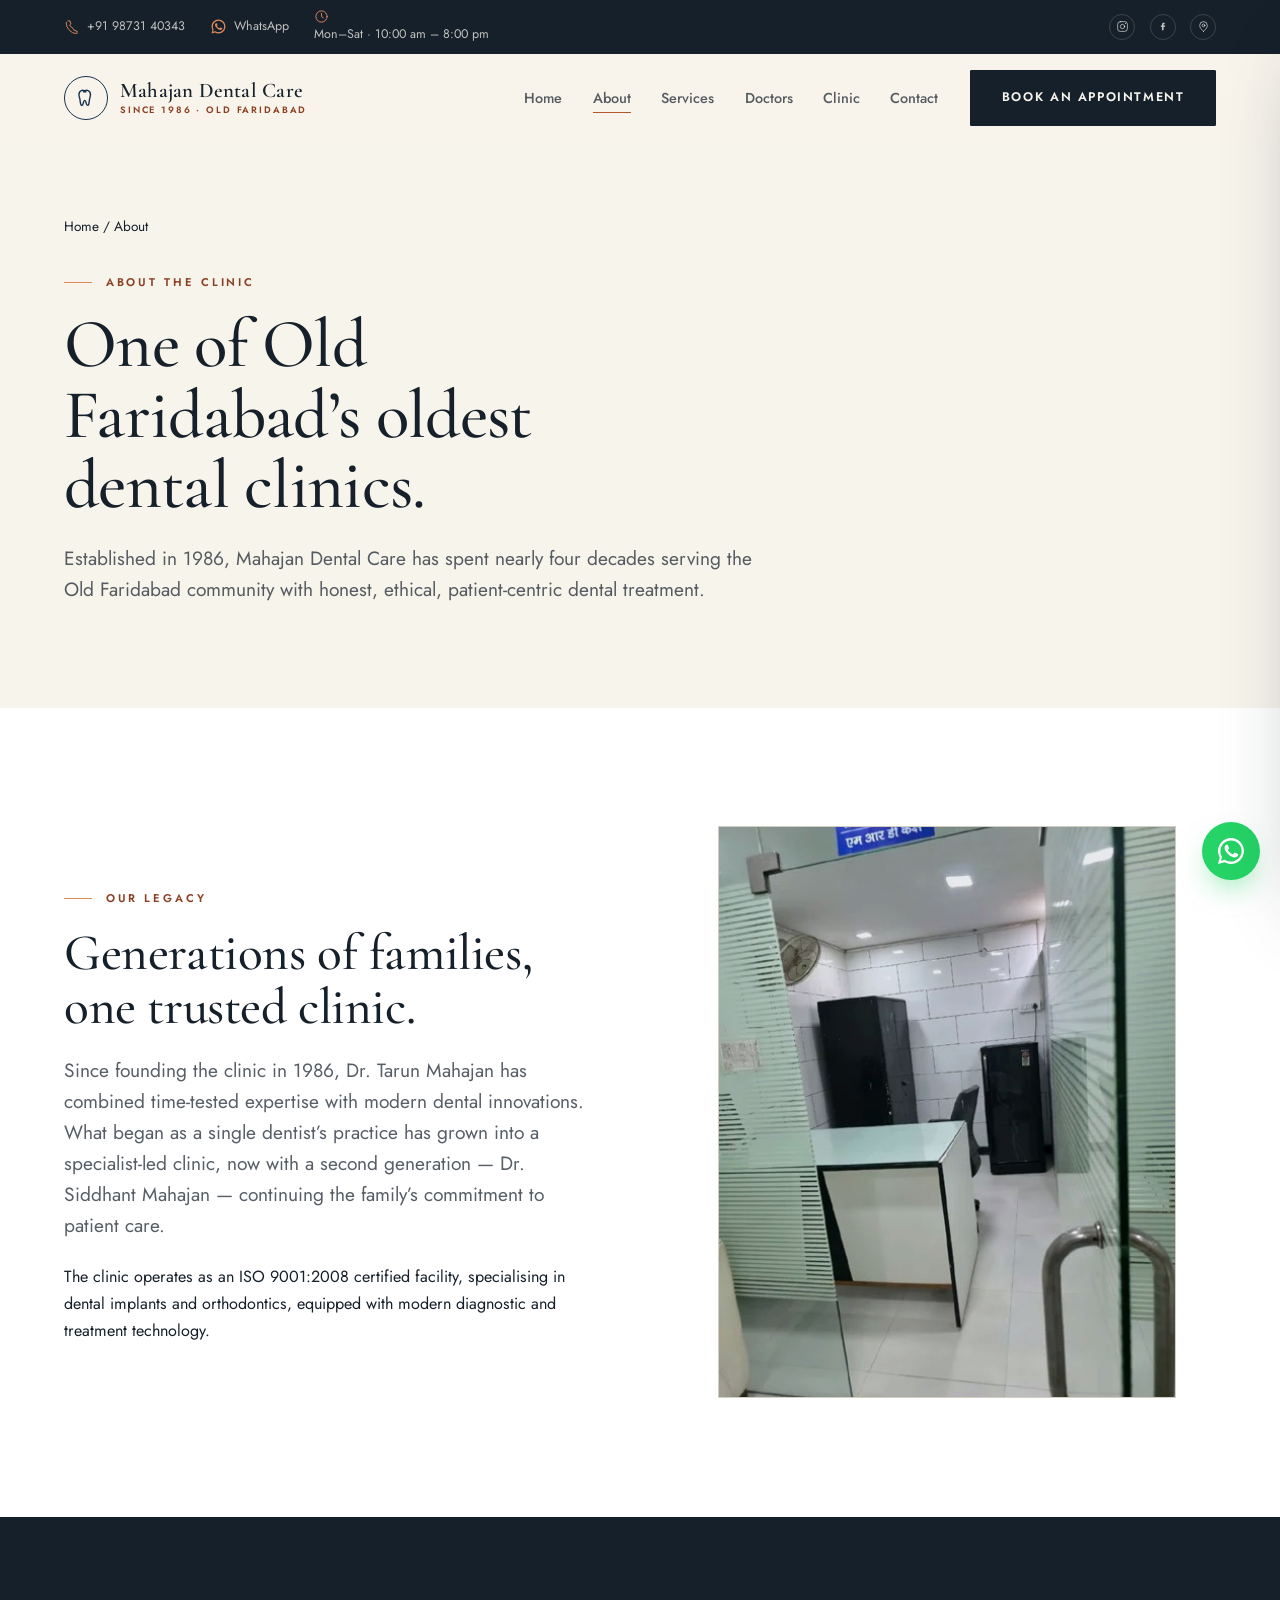
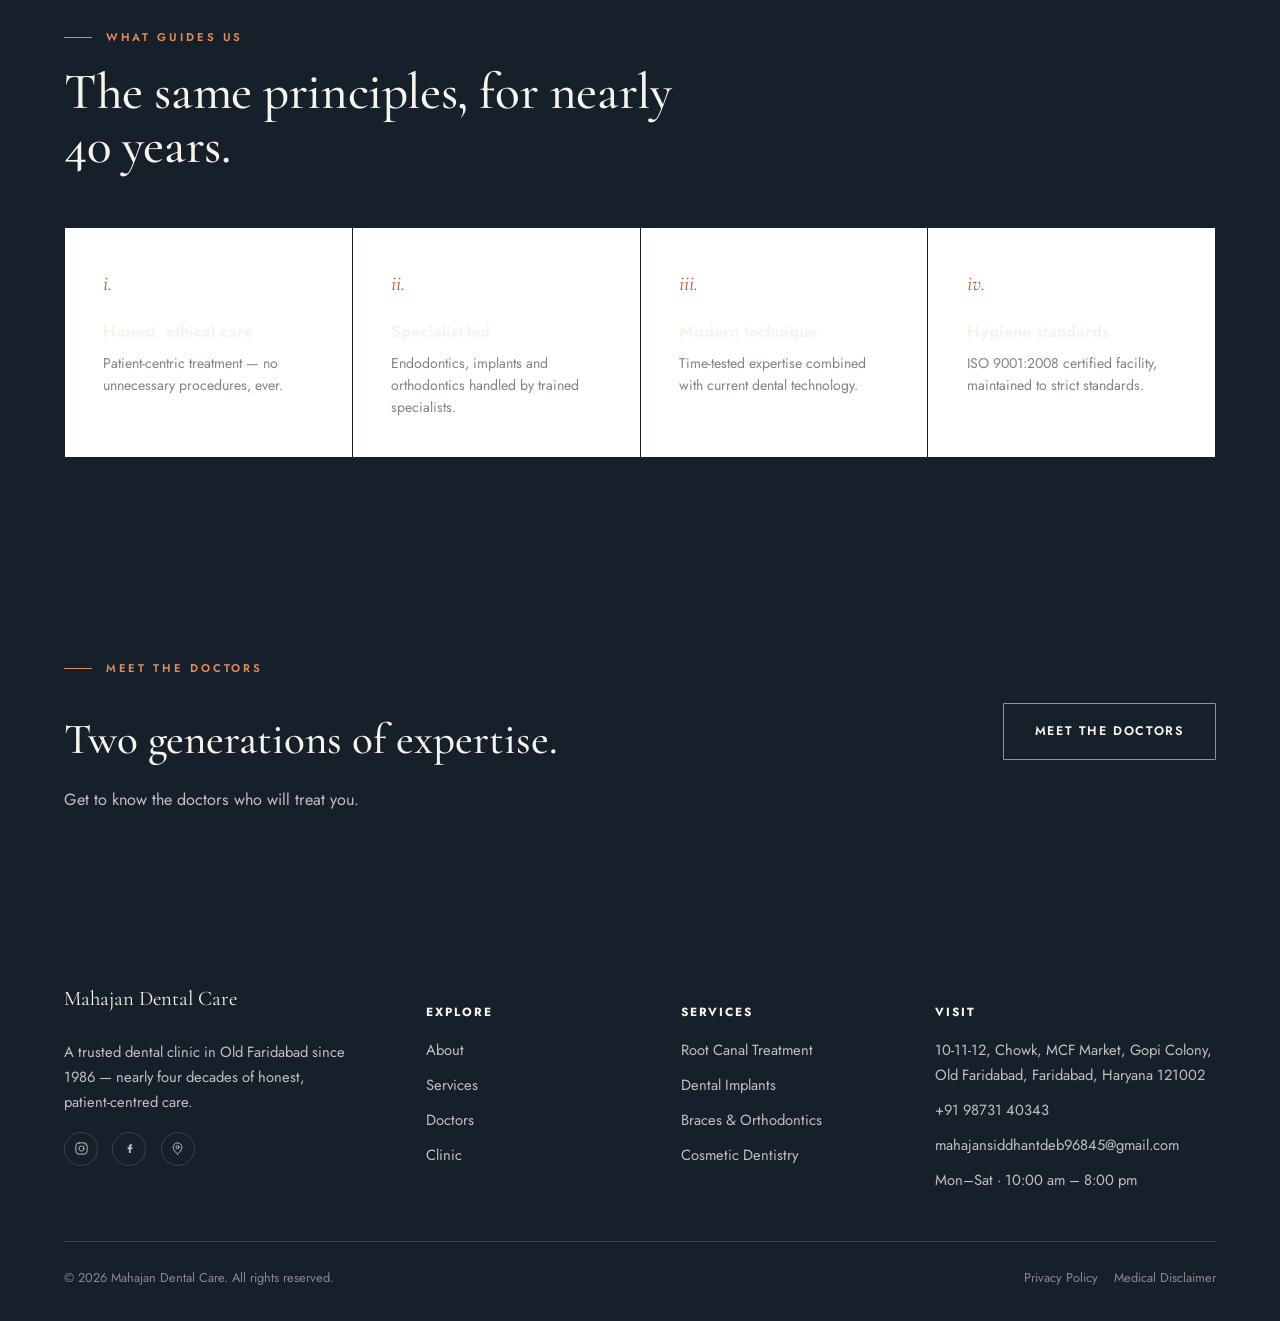
<file: about.html>
<!DOCTYPE html>
<html lang="en">
<head>
<meta charset="UTF-8">
<meta name="viewport" content="width=device-width, initial-scale=1">
<title>About — Mahajan Dental Care</title>
<meta name="description" content="The story and legacy of Mahajan Dental Care, Old Faridabad, since 1986.">
<link rel="preconnect" href="https://fonts.googleapis.com"><link rel="preconnect" href="https://fonts.gstatic.com" crossorigin>
<link href="https://fonts.googleapis.com/css2?family=Cormorant+Garamond:ital,wght@0,400;0,500;0,600;1,400;1,500&family=Jost:wght@400;500;600;700&display=swap" rel="stylesheet">
<link rel="stylesheet" href="assets/css/site.css">
<link rel="icon" href="assets/img/favicon.png">

</head>
<body>
<a class="skip-link" href="#main">Skip to content</a>

<div class="topbar"><div class="wrap topbar__row">
<div class="topbar__info">
<a href="tel:+919873140343"><svg class="ic" viewBox="0 0 24 24" width="18" height="18" fill="none" stroke="currentColor" stroke-width="1.5" stroke-linecap="round" stroke-linejoin="round" aria-hidden="true"><path d="M6.5 3h3l1.5 5-2 1.5a12 12 0 0 0 5.5 5.5L16 18l5 1.5v3a1 1 0 0 1-1.1 1A18 18 0 0 1 3.5 6.1 1 1 0 0 1 4.5 5"/></svg><span>+91 98731 40343</span></a>
<a href="https://wa.me/919873140343?text=Hello%20Mahajan%20Dental%20Care%2C%20how%20can%20I%20help%20you%3F" target="_blank" rel="noopener"><svg class="ic" viewBox="0 0 24 24" width="18" height="18" fill="currentColor" aria-hidden="true"><path d="M17.47 14.38c-.29-.14-1.7-.84-1.96-.94-.26-.1-.45-.14-.64.15-.19.29-.74.94-.91 1.13-.17.19-.34.21-.62.07-.29-.14-1.21-.45-2.3-1.42-.85-.76-1.42-1.7-1.59-1.98-.17-.29-.02-.44.13-.58.13-.13.29-.34.43-.51.14-.17.19-.29.29-.48.1-.19.05-.36-.02-.51-.07-.14-.64-1.55-.88-2.12-.23-.55-.47-.48-.64-.48h-.55c-.19 0-.5.07-.76.36-.26.29-1 .98-1 2.38 0 1.4 1.02 2.76 1.17 2.95.14.19 2.01 3.08 4.88 4.32.68.29 1.21.47 1.63.6.68.22 1.31.19 1.8.12.55-.08 1.7-.69 1.94-1.36.24-.67.24-1.24.17-1.36-.07-.12-.26-.19-.55-.33z"/><path d="M12 .9C5.87.9.9 5.87.9 12c0 1.95.51 3.86 1.48 5.55L.8 23.1l5.68-1.49A11.06 11.06 0 0 0 12 23.1c6.13 0 11.1-4.97 11.1-11.1S18.13.9 12 .9zm0 20.2c-1.72 0-3.4-.46-4.87-1.34l-.35-.21-3.37.89.9-3.29-.23-.35A9.06 9.06 0 0 1 2.9 12 9.1 9.1 0 1 1 12 21.1z"/></svg><span>WhatsApp</span></a>
<span><svg class="ic" viewBox="0 0 24 24" width="18" height="18" fill="none" stroke="currentColor" stroke-width="1.5" stroke-linecap="round" stroke-linejoin="round" aria-hidden="true"><circle cx="12" cy="12" r="9"/><path d="M12 7v5l3 2"/></svg><span>Mon–Sat · 10:00 am – 8:00 pm</span></span>
</div>
<div class="topbar__soc">
<a href="https://www.instagram.com/mahajandentalcare" target="_blank" rel="noopener" aria-label="Instagram"><svg class="ic" viewBox="0 0 24 24" width="15" height="15" fill="none" stroke="currentColor" stroke-width="1.5" stroke-linecap="round" stroke-linejoin="round" aria-hidden="true"><rect x="3" y="3" width="18" height="18" rx="5"/><circle cx="12" cy="12" r="4"/><circle cx="17.5" cy="6.5" r="1" fill="currentColor" stroke="none"/></svg></a>
<a href="https://www.facebook.com/mahajandentalcare" target="_blank" rel="noopener" aria-label="Facebook"><svg class="ic" viewBox="0 0 24 24" width="15" height="15" fill="currentColor" aria-hidden="true"><path d="M14 8h2V5h-2c-1.7 0-3 1.3-3 3v2H9v3h2v6h3v-6h2l1-3h-3V8.5c0-.3.2-.5.5-.5z"/></svg></a>
<a href="https://maps.app.goo.gl/8mZCr58FdoNz6xBy7" target="_blank" rel="noopener" aria-label="Directions"><svg class="ic" viewBox="0 0 24 24" width="18" height="18" fill="none" stroke="currentColor" stroke-width="1.5" stroke-linecap="round" stroke-linejoin="round" aria-hidden="true"><path d="M12 21s7-5.5 7-11a7 7 0 1 0-14 0c0 5.5 7 11 7 11z"/><circle cx="12" cy="10" r="2.5"/></svg></a>
</div>
</div></div>

<header class="site-header" data-header>
<div class="wrap nav">
<a class="brand" href="index.html">
<span class="brand__mark"><svg class="ic" viewBox="0 0 24 24" width="20" height="20" fill="none" stroke="currentColor" stroke-width="1.5" stroke-linecap="round" stroke-linejoin="round" aria-hidden="true"><path d="M12 5.2c-1.6-1.3-3.1-1.9-4.5-1.5-1.9.5-3.2 2.2-3.2 4.5 0 1.7.4 2.9.9 4.5.3 1.3.4 2.6.6 4 .2 1.5.5 3.3 1.7 3.3s1.3-1.4 1.6-2.8c.3-1.3.6-2.6 1.5-2.6s1.2 1.3 1.5 2.6c.3 1.4.5 2.8 1.6 2.8 1.2 0 1.5-1.8 1.7-3.3.2-1.4.3-2.7.6-4 .5-1.6.9-2.8.9-4.5 0-2.3-1.3-4-3.2-4.5-1.4-.4-2.9.2-4.5 1.5z"/></svg></span>
<span class="brand__word"><span class="brand__name">Mahajan Dental Care</span><span class="brand__tag">Since 1986 &middot; Old Faridabad</span></span>
</a>
<ul class="nav__menu"><li><a href="index.html">Home</a></li><li><a href="about.html" aria-current="page">About</a></li><li><a href="services.html">Services</a></li><li><a href="doctors.html">Doctors</a></li><li><a href="clinic.html">Clinic</a></li><li><a href="contact.html">Contact</a></li></ul>
<a class="btn nav__cta" href="https://wa.me/919873140343?text=Hello%20Mahajan%20Dental%20Care%2C%20I%20would%20like%20to%20book%20an%20appointment." target="_blank" rel="noopener">Book an Appointment</a>
<button class="nav__toggle" data-nav-toggle aria-label="Open menu" aria-expanded="false"><svg viewBox="0 0 24 24" width="18" height="18" fill="none" stroke="currentColor" stroke-width="1.6" aria-hidden="true"><path d="M3 6h18M3 12h18M3 18h18"/></svg></button>
</div>
</header>

<div class="nav-scrim" data-nav-scrim></div>
<nav class="mobile-nav" data-mobile-nav aria-label="Mobile">
<button class="mobile-nav__close" data-nav-close aria-label="Close menu"><svg viewBox="0 0 24 24" width="20" height="20" fill="none" stroke="currentColor" stroke-width="1.6" aria-hidden="true"><path d="M6 6l12 12M18 6L6 18"/></svg></button>
<ul><li><a href="index.html">Home</a></li><li><a href="about.html">About</a></li><li><a href="services.html">Services</a></li><li><a href="doctors.html">Doctors</a></li><li><a href="clinic.html">Clinic</a></li><li><a href="contact.html">Contact</a></li></ul>
<a class="btn" style="width:100%;justify-content:center" href="https://wa.me/919873140343?text=Hello%20Mahajan%20Dental%20Care%2C%20I%20would%20like%20to%20book%20an%20appointment." target="_blank" rel="noopener">Book an Appointment</a>
</nav>

<main id="main">
<section class="section" style="padding-top:clamp(3rem,6vw,4.5rem)"><div class="wrap">
<nav aria-label="Breadcrumb" class="muted" style="font-size:.85rem;margin-bottom:1.6rem"><a href="index.html">Home</a> / About</nav>
<span class="eyebrow">About the clinic</span>
<h1 class="display-1" style="max-width:18ch">One of Old Faridabad&rsquo;s oldest dental clinics.</h1>
<p class="lead" style="margin-top:1.4rem;max-width:60ch">Established in 1986, Mahajan Dental Care has spent nearly four decades serving the Old Faridabad community with honest, ethical, patient-centric dental treatment.</p>
</div></section><section class="section bg-card"><div class="wrap split split--rev">
<div class="split__media" data-reveal><figure class="frame frame--tall"><img src="assets/img/entrance-signage.jpg" alt="Mahajan Dental Care entrance"></figure></div>
<div data-reveal>
<span class="eyebrow">Our legacy</span>
<h2 class="display-2">Generations of families, one trusted clinic.</h2>
<p class="lead" style="margin-top:1.3rem">Since founding the clinic in 1986, Dr. Tarun Mahajan has combined time-tested expertise with modern dental innovations. What began as a single dentist&rsquo;s practice has grown into a specialist-led clinic, now with a second generation — Dr. Siddhant Mahajan — continuing the family&rsquo;s commitment to patient care.</p>
<p class="muted" style="margin-top:1rem">The clinic operates as an ISO 9001:2008 certified facility, specialising in dental implants and orthodontics, equipped with modern diagnostic and treatment technology.</p>
</div>
</div></section><section class="section bg-ink"><div class="wrap">
<div class="section-head" data-reveal><span class="eyebrow  eyebrow--light">What guides us</span><h2 class="display-2">The same principles, for nearly 40 years.</h2></div>
<div class="feat-grid stagger" data-reveal>
<div class="feat"><span class="feat__no">i.</span><h3>Honest, ethical care</h3><p>Patient-centric treatment — no unnecessary procedures, ever.</p></div>
<div class="feat"><span class="feat__no">ii.</span><h3>Specialist-led</h3><p>Endodontics, implants and orthodontics handled by trained specialists.</p></div>
<div class="feat"><span class="feat__no">iii.</span><h3>Modern technique</h3><p>Time-tested expertise combined with current dental technology.</p></div>
<div class="feat"><span class="feat__no">iv.</span><h3>Hygiene standards</h3><p>ISO 9001:2008 certified facility, maintained to strict standards.</p></div>
</div>
</div></section><section class="ctaband"><div class="wrap ctaband__row" data-reveal>
<div><span class="eyebrow eyebrow--light">Meet the doctors</span><h2>Two generations of expertise.</h2><p>Get to know the doctors who will treat you.</p></div>
<div class="ctaband__btns"><a class="btn btn--cream" href="doctors.html">Meet the Doctors</a></div>
</div></section>
</main>

<footer class="site-footer">
<div class="wrap footer-grid">
<div>
<p class="footer-brand__name">Mahajan Dental Care</p>
<p class="footer-brand__stmt">A trusted dental clinic in Old Faridabad since 1986 — nearly four decades of honest, patient-centred care.</p>
<div class="footer-soc">
<a href="https://www.instagram.com/mahajandentalcare" target="_blank" rel="noopener" aria-label="Instagram"><svg class="ic" viewBox="0 0 24 24" width="15" height="15" fill="none" stroke="currentColor" stroke-width="1.5" stroke-linecap="round" stroke-linejoin="round" aria-hidden="true"><rect x="3" y="3" width="18" height="18" rx="5"/><circle cx="12" cy="12" r="4"/><circle cx="17.5" cy="6.5" r="1" fill="currentColor" stroke="none"/></svg></a>
<a href="https://www.facebook.com/mahajandentalcare" target="_blank" rel="noopener" aria-label="Facebook"><svg class="ic" viewBox="0 0 24 24" width="15" height="15" fill="currentColor" aria-hidden="true"><path d="M14 8h2V5h-2c-1.7 0-3 1.3-3 3v2H9v3h2v6h3v-6h2l1-3h-3V8.5c0-.3.2-.5.5-.5z"/></svg></a>
<a href="https://maps.app.goo.gl/8mZCr58FdoNz6xBy7" target="_blank" rel="noopener" aria-label="Directions"><svg class="ic" viewBox="0 0 24 24" width="18" height="18" fill="none" stroke="currentColor" stroke-width="1.5" stroke-linecap="round" stroke-linejoin="round" aria-hidden="true"><path d="M12 21s7-5.5 7-11a7 7 0 1 0-14 0c0 5.5 7 11 7 11z"/><circle cx="12" cy="10" r="2.5"/></svg></a>
</div>
</div>
<div class="footer-col"><h5>Explore</h5><ul>
<li><a href="about.html">About</a></li><li><a href="services.html">Services</a></li>
<li><a href="doctors.html">Doctors</a></li><li><a href="clinic.html">Clinic</a></li></ul></div>
<div class="footer-col"><h5>Services</h5><ul>
<li><a href="services.html#root-canal">Root Canal Treatment</a></li><li><a href="services.html#implants">Dental Implants</a></li>
<li><a href="services.html#braces">Braces &amp; Orthodontics</a></li><li><a href="services.html#cosmetic">Cosmetic Dentistry</a></li></ul></div>
<div class="footer-col"><h5>Visit</h5><ul>
<li>10-11-12, Chowk, MCF Market, Gopi Colony, Old Faridabad, Faridabad, Haryana 121002</li><li><a href="tel:+919873140343">+91 98731 40343</a></li>
<li><a href="mailto:mahajansiddhantdeb96845@gmail.com">mahajansiddhantdeb96845@gmail.com</a></li><li>Mon–Sat · 10:00 am – 8:00 pm</li></ul></div>
</div>
<div class="wrap footer-bottom">
<span>&copy; 2026 Mahajan Dental Care. All rights reserved.</span>
<span><a href="privacy.html">Privacy Policy</a><a href="disclaimer.html">Medical Disclaimer</a></span>
</div>
</footer>

<a class="wa-fab" href="https://wa.me/919873140343?text=Hello%20Mahajan%20Dental%20Care%2C%20how%20can%20I%20help%20you%3F" target="_blank" rel="noopener" aria-label="Chat on WhatsApp"><svg class="ic" viewBox="0 0 24 24" width="18" height="18" fill="currentColor" aria-hidden="true"><path d="M17.47 14.38c-.29-.14-1.7-.84-1.96-.94-.26-.1-.45-.14-.64.15-.19.29-.74.94-.91 1.13-.17.19-.34.21-.62.07-.29-.14-1.21-.45-2.3-1.42-.85-.76-1.42-1.7-1.59-1.98-.17-.29-.02-.44.13-.58.13-.13.29-.34.43-.51.14-.17.19-.29.29-.48.1-.19.05-.36-.02-.51-.07-.14-.64-1.55-.88-2.12-.23-.55-.47-.48-.64-.48h-.55c-.19 0-.5.07-.76.36-.26.29-1 .98-1 2.38 0 1.4 1.02 2.76 1.17 2.95.14.19 2.01 3.08 4.88 4.32.68.29 1.21.47 1.63.6.68.22 1.31.19 1.8.12.55-.08 1.7-.69 1.94-1.36.24-.67.24-1.24.17-1.36-.07-.12-.26-.19-.55-.33z"/><path d="M12 .9C5.87.9.9 5.87.9 12c0 1.95.51 3.86 1.48 5.55L.8 23.1l5.68-1.49A11.06 11.06 0 0 0 12 23.1c6.13 0 11.1-4.97 11.1-11.1S18.13.9 12 .9zm0 20.2c-1.72 0-3.4-.46-4.87-1.34l-.35-.21-3.37.89.9-3.29-.23-.35A9.06 9.06 0 0 1 2.9 12 9.1 9.1 0 1 1 12 21.1z"/></svg></a>
<nav class="mobar" aria-label="Quick contact"><div class="mobar__row">
<a href="tel:+919873140343"><svg class="ic" viewBox="0 0 24 24" width="18" height="18" fill="none" stroke="currentColor" stroke-width="1.5" stroke-linecap="round" stroke-linejoin="round" aria-hidden="true"><path d="M6.5 3h3l1.5 5-2 1.5a12 12 0 0 0 5.5 5.5L16 18l5 1.5v3a1 1 0 0 1-1.1 1A18 18 0 0 1 3.5 6.1 1 1 0 0 1 4.5 5"/></svg><span>Call</span></a>
<a href="https://wa.me/919873140343?text=Hello%20Mahajan%20Dental%20Care%2C%20how%20can%20I%20help%20you%3F" target="_blank" rel="noopener"><svg class="ic" viewBox="0 0 24 24" width="18" height="18" fill="currentColor" aria-hidden="true"><path d="M17.47 14.38c-.29-.14-1.7-.84-1.96-.94-.26-.1-.45-.14-.64.15-.19.29-.74.94-.91 1.13-.17.19-.34.21-.62.07-.29-.14-1.21-.45-2.3-1.42-.85-.76-1.42-1.7-1.59-1.98-.17-.29-.02-.44.13-.58.13-.13.29-.34.43-.51.14-.17.19-.29.29-.48.1-.19.05-.36-.02-.51-.07-.14-.64-1.55-.88-2.12-.23-.55-.47-.48-.64-.48h-.55c-.19 0-.5.07-.76.36-.26.29-1 .98-1 2.38 0 1.4 1.02 2.76 1.17 2.95.14.19 2.01 3.08 4.88 4.32.68.29 1.21.47 1.63.6.68.22 1.31.19 1.8.12.55-.08 1.7-.69 1.94-1.36.24-.67.24-1.24.17-1.36-.07-.12-.26-.19-.55-.33z"/><path d="M12 .9C5.87.9.9 5.87.9 12c0 1.95.51 3.86 1.48 5.55L.8 23.1l5.68-1.49A11.06 11.06 0 0 0 12 23.1c6.13 0 11.1-4.97 11.1-11.1S18.13.9 12 .9zm0 20.2c-1.72 0-3.4-.46-4.87-1.34l-.35-.21-3.37.89.9-3.29-.23-.35A9.06 9.06 0 0 1 2.9 12 9.1 9.1 0 1 1 12 21.1z"/></svg><span>Chat</span></a>
<a class="is-primary" href="https://wa.me/919873140343?text=Hello%20Mahajan%20Dental%20Care%2C%20I%20would%20like%20to%20book%20an%20appointment." target="_blank" rel="noopener"><svg class="ic" viewBox="0 0 24 24" width="18" height="18" fill="none" stroke="currentColor" stroke-width="1.5" stroke-linecap="round" stroke-linejoin="round" aria-hidden="true"><path d="M5 12h14M13 6l6 6-6 6"/></svg><span>Book</span></a>
</div></nav>

<script src="assets/js/site.js"></script>
</body>
</html>
</file>
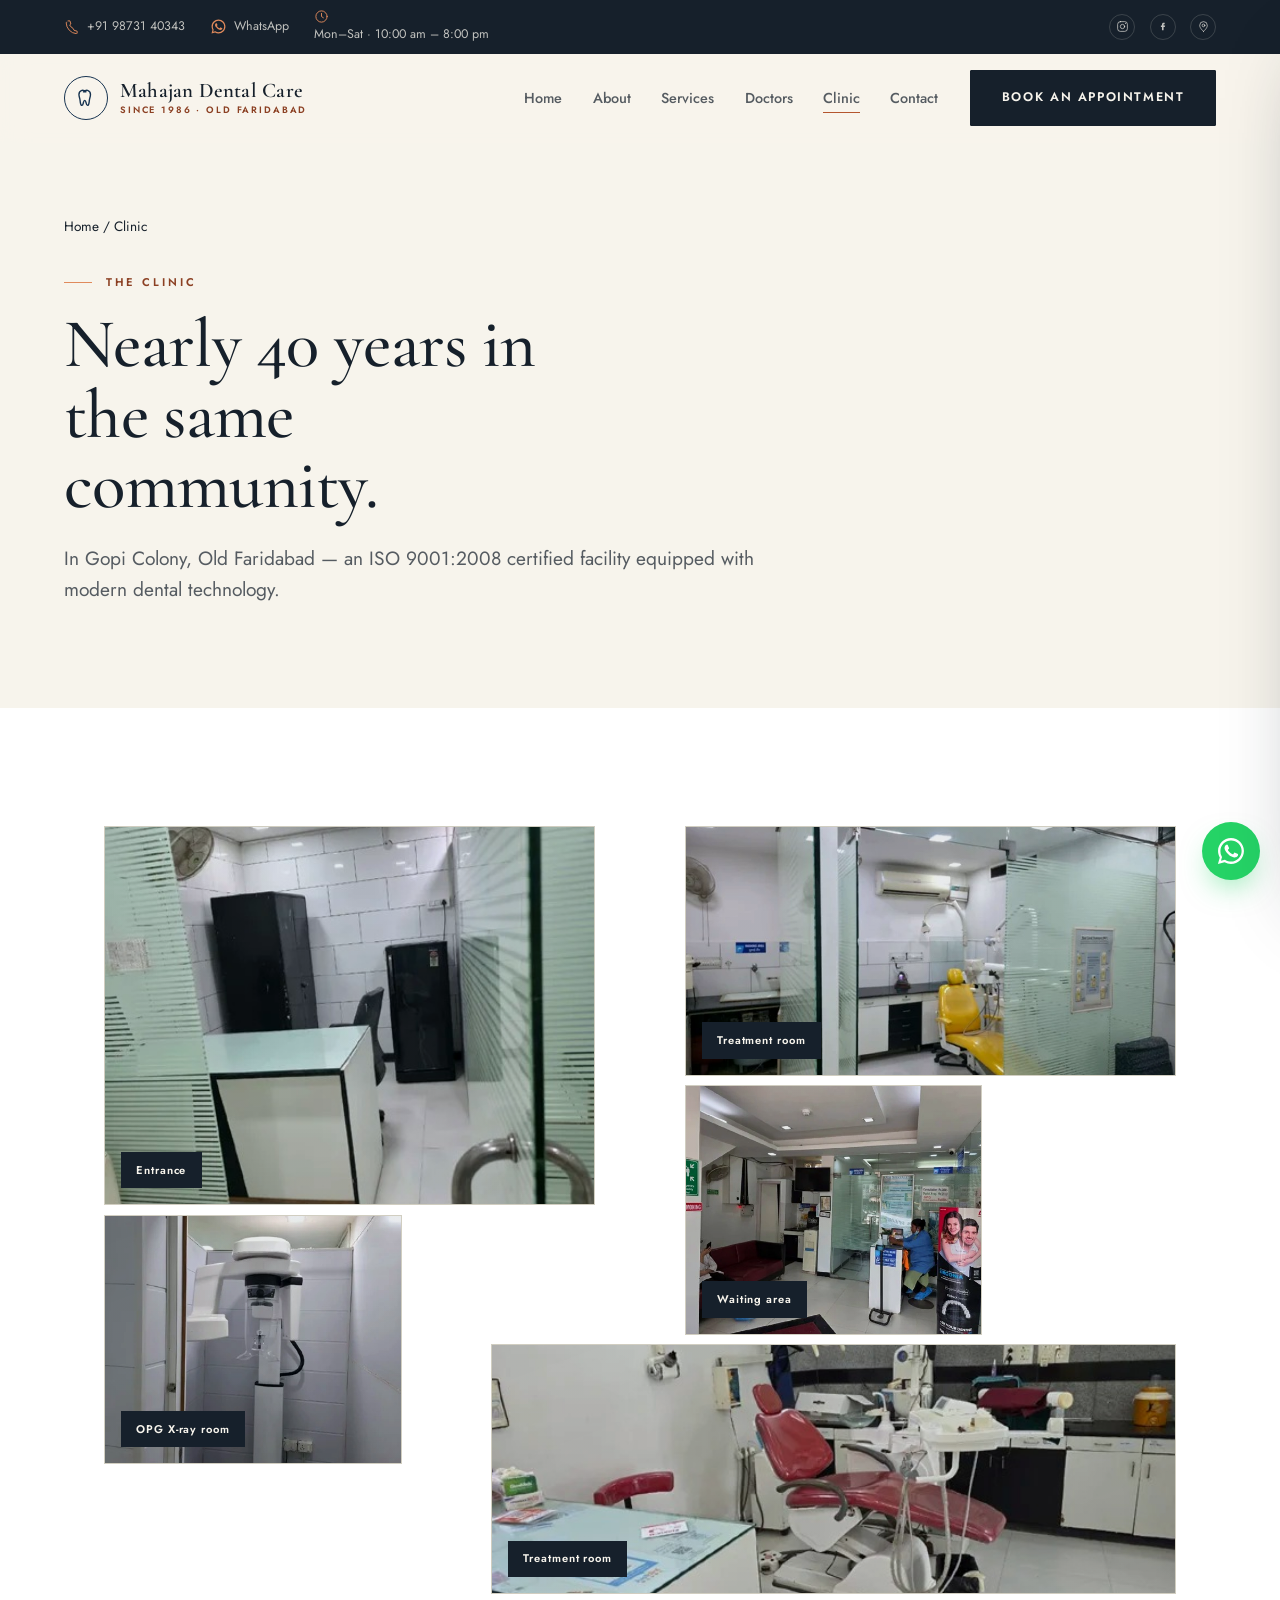
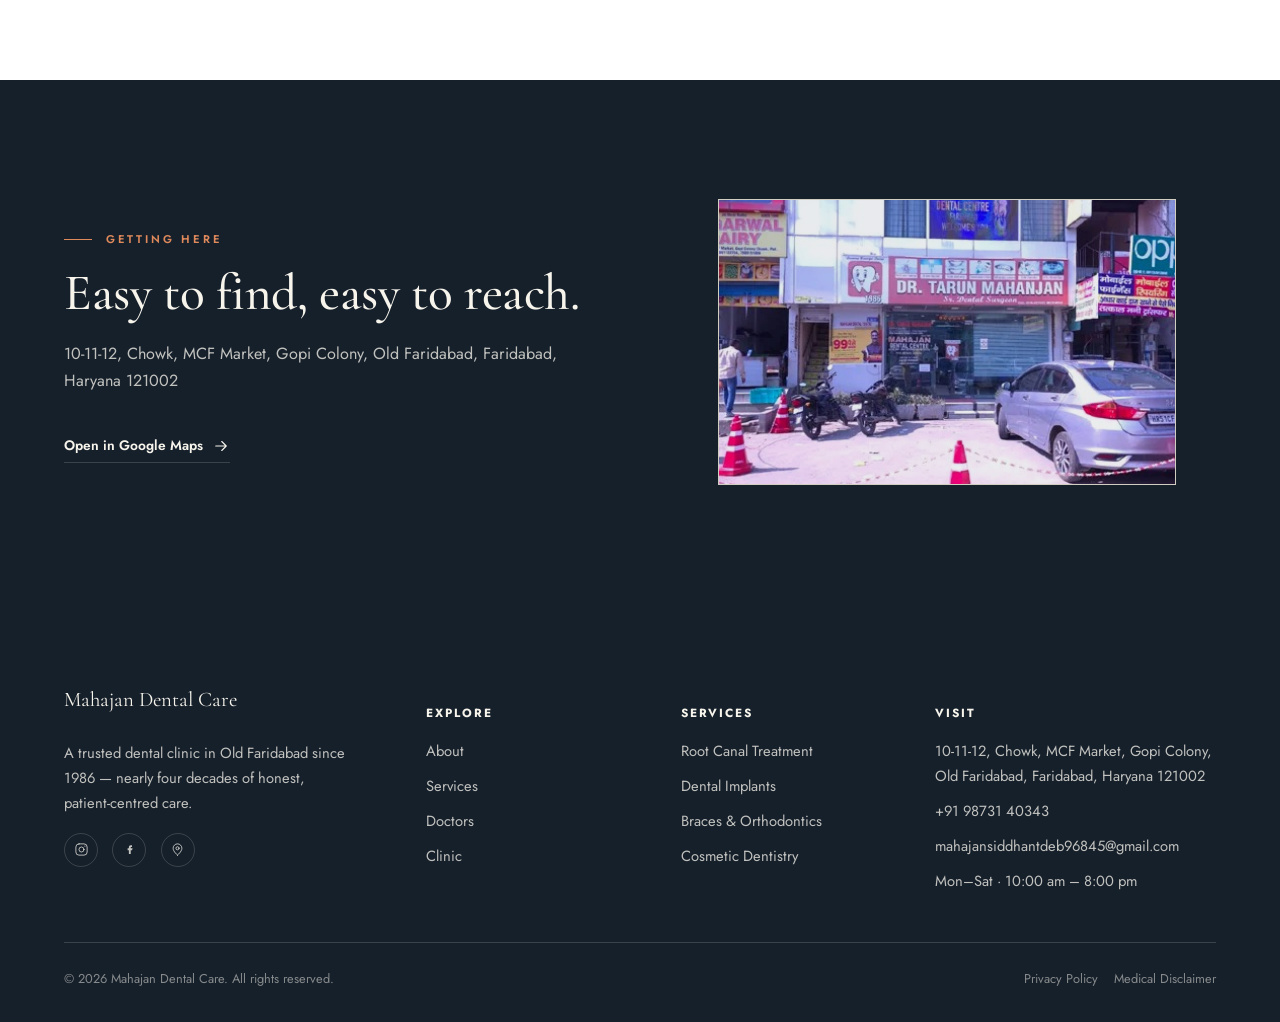
<file: clinic.html>
<!DOCTYPE html>
<html lang="en">
<head>
<meta charset="UTF-8">
<meta name="viewport" content="width=device-width, initial-scale=1">
<title>Clinic — Mahajan Dental Care</title>
<meta name="description" content="Inside Mahajan Dental Care, Old Faridabad.">
<link rel="preconnect" href="https://fonts.googleapis.com"><link rel="preconnect" href="https://fonts.gstatic.com" crossorigin>
<link href="https://fonts.googleapis.com/css2?family=Cormorant+Garamond:ital,wght@0,400;0,500;0,600;1,400;1,500&family=Jost:wght@400;500;600;700&display=swap" rel="stylesheet">
<link rel="stylesheet" href="assets/css/site.css">
<link rel="icon" href="assets/img/favicon.png">

</head>
<body>
<a class="skip-link" href="#main">Skip to content</a>

<div class="topbar"><div class="wrap topbar__row">
<div class="topbar__info">
<a href="tel:+919873140343"><svg class="ic" viewBox="0 0 24 24" width="18" height="18" fill="none" stroke="currentColor" stroke-width="1.5" stroke-linecap="round" stroke-linejoin="round" aria-hidden="true"><path d="M6.5 3h3l1.5 5-2 1.5a12 12 0 0 0 5.5 5.5L16 18l5 1.5v3a1 1 0 0 1-1.1 1A18 18 0 0 1 3.5 6.1 1 1 0 0 1 4.5 5"/></svg><span>+91 98731 40343</span></a>
<a href="https://wa.me/919873140343?text=Hello%20Mahajan%20Dental%20Care%2C%20how%20can%20I%20help%20you%3F" target="_blank" rel="noopener"><svg class="ic" viewBox="0 0 24 24" width="18" height="18" fill="currentColor" aria-hidden="true"><path d="M17.47 14.38c-.29-.14-1.7-.84-1.96-.94-.26-.1-.45-.14-.64.15-.19.29-.74.94-.91 1.13-.17.19-.34.21-.62.07-.29-.14-1.21-.45-2.3-1.42-.85-.76-1.42-1.7-1.59-1.98-.17-.29-.02-.44.13-.58.13-.13.29-.34.43-.51.14-.17.19-.29.29-.48.1-.19.05-.36-.02-.51-.07-.14-.64-1.55-.88-2.12-.23-.55-.47-.48-.64-.48h-.55c-.19 0-.5.07-.76.36-.26.29-1 .98-1 2.38 0 1.4 1.02 2.76 1.17 2.95.14.19 2.01 3.08 4.88 4.32.68.29 1.21.47 1.63.6.68.22 1.31.19 1.8.12.55-.08 1.7-.69 1.94-1.36.24-.67.24-1.24.17-1.36-.07-.12-.26-.19-.55-.33z"/><path d="M12 .9C5.87.9.9 5.87.9 12c0 1.95.51 3.86 1.48 5.55L.8 23.1l5.68-1.49A11.06 11.06 0 0 0 12 23.1c6.13 0 11.1-4.97 11.1-11.1S18.13.9 12 .9zm0 20.2c-1.72 0-3.4-.46-4.87-1.34l-.35-.21-3.37.89.9-3.29-.23-.35A9.06 9.06 0 0 1 2.9 12 9.1 9.1 0 1 1 12 21.1z"/></svg><span>WhatsApp</span></a>
<span><svg class="ic" viewBox="0 0 24 24" width="18" height="18" fill="none" stroke="currentColor" stroke-width="1.5" stroke-linecap="round" stroke-linejoin="round" aria-hidden="true"><circle cx="12" cy="12" r="9"/><path d="M12 7v5l3 2"/></svg><span>Mon–Sat · 10:00 am – 8:00 pm</span></span>
</div>
<div class="topbar__soc">
<a href="https://www.instagram.com/mahajandentalcare" target="_blank" rel="noopener" aria-label="Instagram"><svg class="ic" viewBox="0 0 24 24" width="15" height="15" fill="none" stroke="currentColor" stroke-width="1.5" stroke-linecap="round" stroke-linejoin="round" aria-hidden="true"><rect x="3" y="3" width="18" height="18" rx="5"/><circle cx="12" cy="12" r="4"/><circle cx="17.5" cy="6.5" r="1" fill="currentColor" stroke="none"/></svg></a>
<a href="https://www.facebook.com/mahajandentalcare" target="_blank" rel="noopener" aria-label="Facebook"><svg class="ic" viewBox="0 0 24 24" width="15" height="15" fill="currentColor" aria-hidden="true"><path d="M14 8h2V5h-2c-1.7 0-3 1.3-3 3v2H9v3h2v6h3v-6h2l1-3h-3V8.5c0-.3.2-.5.5-.5z"/></svg></a>
<a href="https://maps.app.goo.gl/8mZCr58FdoNz6xBy7" target="_blank" rel="noopener" aria-label="Directions"><svg class="ic" viewBox="0 0 24 24" width="18" height="18" fill="none" stroke="currentColor" stroke-width="1.5" stroke-linecap="round" stroke-linejoin="round" aria-hidden="true"><path d="M12 21s7-5.5 7-11a7 7 0 1 0-14 0c0 5.5 7 11 7 11z"/><circle cx="12" cy="10" r="2.5"/></svg></a>
</div>
</div></div>

<header class="site-header" data-header>
<div class="wrap nav">
<a class="brand" href="index.html">
<span class="brand__mark"><svg class="ic" viewBox="0 0 24 24" width="20" height="20" fill="none" stroke="currentColor" stroke-width="1.5" stroke-linecap="round" stroke-linejoin="round" aria-hidden="true"><path d="M12 5.2c-1.6-1.3-3.1-1.9-4.5-1.5-1.9.5-3.2 2.2-3.2 4.5 0 1.7.4 2.9.9 4.5.3 1.3.4 2.6.6 4 .2 1.5.5 3.3 1.7 3.3s1.3-1.4 1.6-2.8c.3-1.3.6-2.6 1.5-2.6s1.2 1.3 1.5 2.6c.3 1.4.5 2.8 1.6 2.8 1.2 0 1.5-1.8 1.7-3.3.2-1.4.3-2.7.6-4 .5-1.6.9-2.8.9-4.5 0-2.3-1.3-4-3.2-4.5-1.4-.4-2.9.2-4.5 1.5z"/></svg></span>
<span class="brand__word"><span class="brand__name">Mahajan Dental Care</span><span class="brand__tag">Since 1986 &middot; Old Faridabad</span></span>
</a>
<ul class="nav__menu"><li><a href="index.html">Home</a></li><li><a href="about.html">About</a></li><li><a href="services.html">Services</a></li><li><a href="doctors.html">Doctors</a></li><li><a href="clinic.html" aria-current="page">Clinic</a></li><li><a href="contact.html">Contact</a></li></ul>
<a class="btn nav__cta" href="https://wa.me/919873140343?text=Hello%20Mahajan%20Dental%20Care%2C%20I%20would%20like%20to%20book%20an%20appointment." target="_blank" rel="noopener">Book an Appointment</a>
<button class="nav__toggle" data-nav-toggle aria-label="Open menu" aria-expanded="false"><svg viewBox="0 0 24 24" width="18" height="18" fill="none" stroke="currentColor" stroke-width="1.6" aria-hidden="true"><path d="M3 6h18M3 12h18M3 18h18"/></svg></button>
</div>
</header>

<div class="nav-scrim" data-nav-scrim></div>
<nav class="mobile-nav" data-mobile-nav aria-label="Mobile">
<button class="mobile-nav__close" data-nav-close aria-label="Close menu"><svg viewBox="0 0 24 24" width="20" height="20" fill="none" stroke="currentColor" stroke-width="1.6" aria-hidden="true"><path d="M6 6l12 12M18 6L6 18"/></svg></button>
<ul><li><a href="index.html">Home</a></li><li><a href="about.html">About</a></li><li><a href="services.html">Services</a></li><li><a href="doctors.html">Doctors</a></li><li><a href="clinic.html">Clinic</a></li><li><a href="contact.html">Contact</a></li></ul>
<a class="btn" style="width:100%;justify-content:center" href="https://wa.me/919873140343?text=Hello%20Mahajan%20Dental%20Care%2C%20I%20would%20like%20to%20book%20an%20appointment." target="_blank" rel="noopener">Book an Appointment</a>
</nav>

<main id="main">
<section class="section" style="padding-top:clamp(3rem,6vw,4.5rem)"><div class="wrap">
<nav aria-label="Breadcrumb" class="muted" style="font-size:.85rem;margin-bottom:1.6rem"><a href="index.html">Home</a> / Clinic</nav>
<span class="eyebrow">The clinic</span>
<h1 class="display-1" style="max-width:16ch">Nearly 40 years in the same community.</h1>
<p class="lead" style="margin-top:1.4rem;max-width:60ch">In Gopi Colony, Old Faridabad — an ISO 9001:2008 certified facility equipped with modern dental technology.</p>
</div></section><section class="section bg-card"><div class="wrap">
<div class="gallery" data-reveal>
<figure class="frame g1"><img src="assets/img/entrance-signage.jpg" alt="Clinic entrance"><span class="frame__tag">Entrance</span></figure>
<figure class="frame g2"><img src="assets/img/treatment-room-1.jpg" alt="Treatment room"><span class="frame__tag">Treatment room</span></figure>
<figure class="frame g4"><img src="assets/img/waiting-area.jpg" alt="Waiting area"><span class="frame__tag">Waiting area</span></figure>
<figure class="frame g4"><img src="assets/img/opg-xray-room.jpg" alt="OPG X-ray room"><span class="frame__tag">OPG X-ray room</span></figure>
<figure class="frame g5"><img src="assets/img/treatment-room-3.jpg" alt="Treatment room"><span class="frame__tag">Treatment room</span></figure>
</div>
</div></section><section class="section bg-ink"><div class="wrap split">
<div data-reveal><span class="eyebrow eyebrow--light">Getting here</span><h2 class="display-2" style="color:var(--cream)">Easy to find, easy to reach.</h2><p class="mut" style="margin-top:1.2rem">10-11-12, Chowk, MCF Market, Gopi Colony, Old Faridabad, Faridabad, Haryana 121002</p><a class="text-link text-link--light" style="margin-top:1.4rem" href="https://maps.app.goo.gl/8mZCr58FdoNz6xBy7" target="_blank" rel="noopener">Open in Google Maps<svg class="ic" viewBox="0 0 24 24" width="18" height="18" fill="none" stroke="currentColor" stroke-width="1.5" stroke-linecap="round" stroke-linejoin="round" aria-hidden="true"><path d="M5 12h14M13 6l6 6-6 6"/></svg></a></div>
<div class="split__media" data-reveal><figure class="frame frame--wide"><img src="assets/img/exterior-building.jpg" alt="Mahajan Dental Care building, Old Faridabad"></figure></div>
</div></section>
</main>

<footer class="site-footer">
<div class="wrap footer-grid">
<div>
<p class="footer-brand__name">Mahajan Dental Care</p>
<p class="footer-brand__stmt">A trusted dental clinic in Old Faridabad since 1986 — nearly four decades of honest, patient-centred care.</p>
<div class="footer-soc">
<a href="https://www.instagram.com/mahajandentalcare" target="_blank" rel="noopener" aria-label="Instagram"><svg class="ic" viewBox="0 0 24 24" width="15" height="15" fill="none" stroke="currentColor" stroke-width="1.5" stroke-linecap="round" stroke-linejoin="round" aria-hidden="true"><rect x="3" y="3" width="18" height="18" rx="5"/><circle cx="12" cy="12" r="4"/><circle cx="17.5" cy="6.5" r="1" fill="currentColor" stroke="none"/></svg></a>
<a href="https://www.facebook.com/mahajandentalcare" target="_blank" rel="noopener" aria-label="Facebook"><svg class="ic" viewBox="0 0 24 24" width="15" height="15" fill="currentColor" aria-hidden="true"><path d="M14 8h2V5h-2c-1.7 0-3 1.3-3 3v2H9v3h2v6h3v-6h2l1-3h-3V8.5c0-.3.2-.5.5-.5z"/></svg></a>
<a href="https://maps.app.goo.gl/8mZCr58FdoNz6xBy7" target="_blank" rel="noopener" aria-label="Directions"><svg class="ic" viewBox="0 0 24 24" width="18" height="18" fill="none" stroke="currentColor" stroke-width="1.5" stroke-linecap="round" stroke-linejoin="round" aria-hidden="true"><path d="M12 21s7-5.5 7-11a7 7 0 1 0-14 0c0 5.5 7 11 7 11z"/><circle cx="12" cy="10" r="2.5"/></svg></a>
</div>
</div>
<div class="footer-col"><h5>Explore</h5><ul>
<li><a href="about.html">About</a></li><li><a href="services.html">Services</a></li>
<li><a href="doctors.html">Doctors</a></li><li><a href="clinic.html">Clinic</a></li></ul></div>
<div class="footer-col"><h5>Services</h5><ul>
<li><a href="services.html#root-canal">Root Canal Treatment</a></li><li><a href="services.html#implants">Dental Implants</a></li>
<li><a href="services.html#braces">Braces &amp; Orthodontics</a></li><li><a href="services.html#cosmetic">Cosmetic Dentistry</a></li></ul></div>
<div class="footer-col"><h5>Visit</h5><ul>
<li>10-11-12, Chowk, MCF Market, Gopi Colony, Old Faridabad, Faridabad, Haryana 121002</li><li><a href="tel:+919873140343">+91 98731 40343</a></li>
<li><a href="mailto:mahajansiddhantdeb96845@gmail.com">mahajansiddhantdeb96845@gmail.com</a></li><li>Mon–Sat · 10:00 am – 8:00 pm</li></ul></div>
</div>
<div class="wrap footer-bottom">
<span>&copy; 2026 Mahajan Dental Care. All rights reserved.</span>
<span><a href="privacy.html">Privacy Policy</a><a href="disclaimer.html">Medical Disclaimer</a></span>
</div>
</footer>

<a class="wa-fab" href="https://wa.me/919873140343?text=Hello%20Mahajan%20Dental%20Care%2C%20how%20can%20I%20help%20you%3F" target="_blank" rel="noopener" aria-label="Chat on WhatsApp"><svg class="ic" viewBox="0 0 24 24" width="18" height="18" fill="currentColor" aria-hidden="true"><path d="M17.47 14.38c-.29-.14-1.7-.84-1.96-.94-.26-.1-.45-.14-.64.15-.19.29-.74.94-.91 1.13-.17.19-.34.21-.62.07-.29-.14-1.21-.45-2.3-1.42-.85-.76-1.42-1.7-1.59-1.98-.17-.29-.02-.44.13-.58.13-.13.29-.34.43-.51.14-.17.19-.29.29-.48.1-.19.05-.36-.02-.51-.07-.14-.64-1.55-.88-2.12-.23-.55-.47-.48-.64-.48h-.55c-.19 0-.5.07-.76.36-.26.29-1 .98-1 2.38 0 1.4 1.02 2.76 1.17 2.95.14.19 2.01 3.08 4.88 4.32.68.29 1.21.47 1.63.6.68.22 1.31.19 1.8.12.55-.08 1.7-.69 1.94-1.36.24-.67.24-1.24.17-1.36-.07-.12-.26-.19-.55-.33z"/><path d="M12 .9C5.87.9.9 5.87.9 12c0 1.95.51 3.86 1.48 5.55L.8 23.1l5.68-1.49A11.06 11.06 0 0 0 12 23.1c6.13 0 11.1-4.97 11.1-11.1S18.13.9 12 .9zm0 20.2c-1.72 0-3.4-.46-4.87-1.34l-.35-.21-3.37.89.9-3.29-.23-.35A9.06 9.06 0 0 1 2.9 12 9.1 9.1 0 1 1 12 21.1z"/></svg></a>
<nav class="mobar" aria-label="Quick contact"><div class="mobar__row">
<a href="tel:+919873140343"><svg class="ic" viewBox="0 0 24 24" width="18" height="18" fill="none" stroke="currentColor" stroke-width="1.5" stroke-linecap="round" stroke-linejoin="round" aria-hidden="true"><path d="M6.5 3h3l1.5 5-2 1.5a12 12 0 0 0 5.5 5.5L16 18l5 1.5v3a1 1 0 0 1-1.1 1A18 18 0 0 1 3.5 6.1 1 1 0 0 1 4.5 5"/></svg><span>Call</span></a>
<a href="https://wa.me/919873140343?text=Hello%20Mahajan%20Dental%20Care%2C%20how%20can%20I%20help%20you%3F" target="_blank" rel="noopener"><svg class="ic" viewBox="0 0 24 24" width="18" height="18" fill="currentColor" aria-hidden="true"><path d="M17.47 14.38c-.29-.14-1.7-.84-1.96-.94-.26-.1-.45-.14-.64.15-.19.29-.74.94-.91 1.13-.17.19-.34.21-.62.07-.29-.14-1.21-.45-2.3-1.42-.85-.76-1.42-1.7-1.59-1.98-.17-.29-.02-.44.13-.58.13-.13.29-.34.43-.51.14-.17.19-.29.29-.48.1-.19.05-.36-.02-.51-.07-.14-.64-1.55-.88-2.12-.23-.55-.47-.48-.64-.48h-.55c-.19 0-.5.07-.76.36-.26.29-1 .98-1 2.38 0 1.4 1.02 2.76 1.17 2.95.14.19 2.01 3.08 4.88 4.32.68.29 1.21.47 1.63.6.68.22 1.31.19 1.8.12.55-.08 1.7-.69 1.94-1.36.24-.67.24-1.24.17-1.36-.07-.12-.26-.19-.55-.33z"/><path d="M12 .9C5.87.9.9 5.87.9 12c0 1.95.51 3.86 1.48 5.55L.8 23.1l5.68-1.49A11.06 11.06 0 0 0 12 23.1c6.13 0 11.1-4.97 11.1-11.1S18.13.9 12 .9zm0 20.2c-1.72 0-3.4-.46-4.87-1.34l-.35-.21-3.37.89.9-3.29-.23-.35A9.06 9.06 0 0 1 2.9 12 9.1 9.1 0 1 1 12 21.1z"/></svg><span>Chat</span></a>
<a class="is-primary" href="https://wa.me/919873140343?text=Hello%20Mahajan%20Dental%20Care%2C%20I%20would%20like%20to%20book%20an%20appointment." target="_blank" rel="noopener"><svg class="ic" viewBox="0 0 24 24" width="18" height="18" fill="none" stroke="currentColor" stroke-width="1.5" stroke-linecap="round" stroke-linejoin="round" aria-hidden="true"><path d="M5 12h14M13 6l6 6-6 6"/></svg><span>Book</span></a>
</div></nav>

<script src="assets/js/site.js"></script>
</body>
</html>
</file>
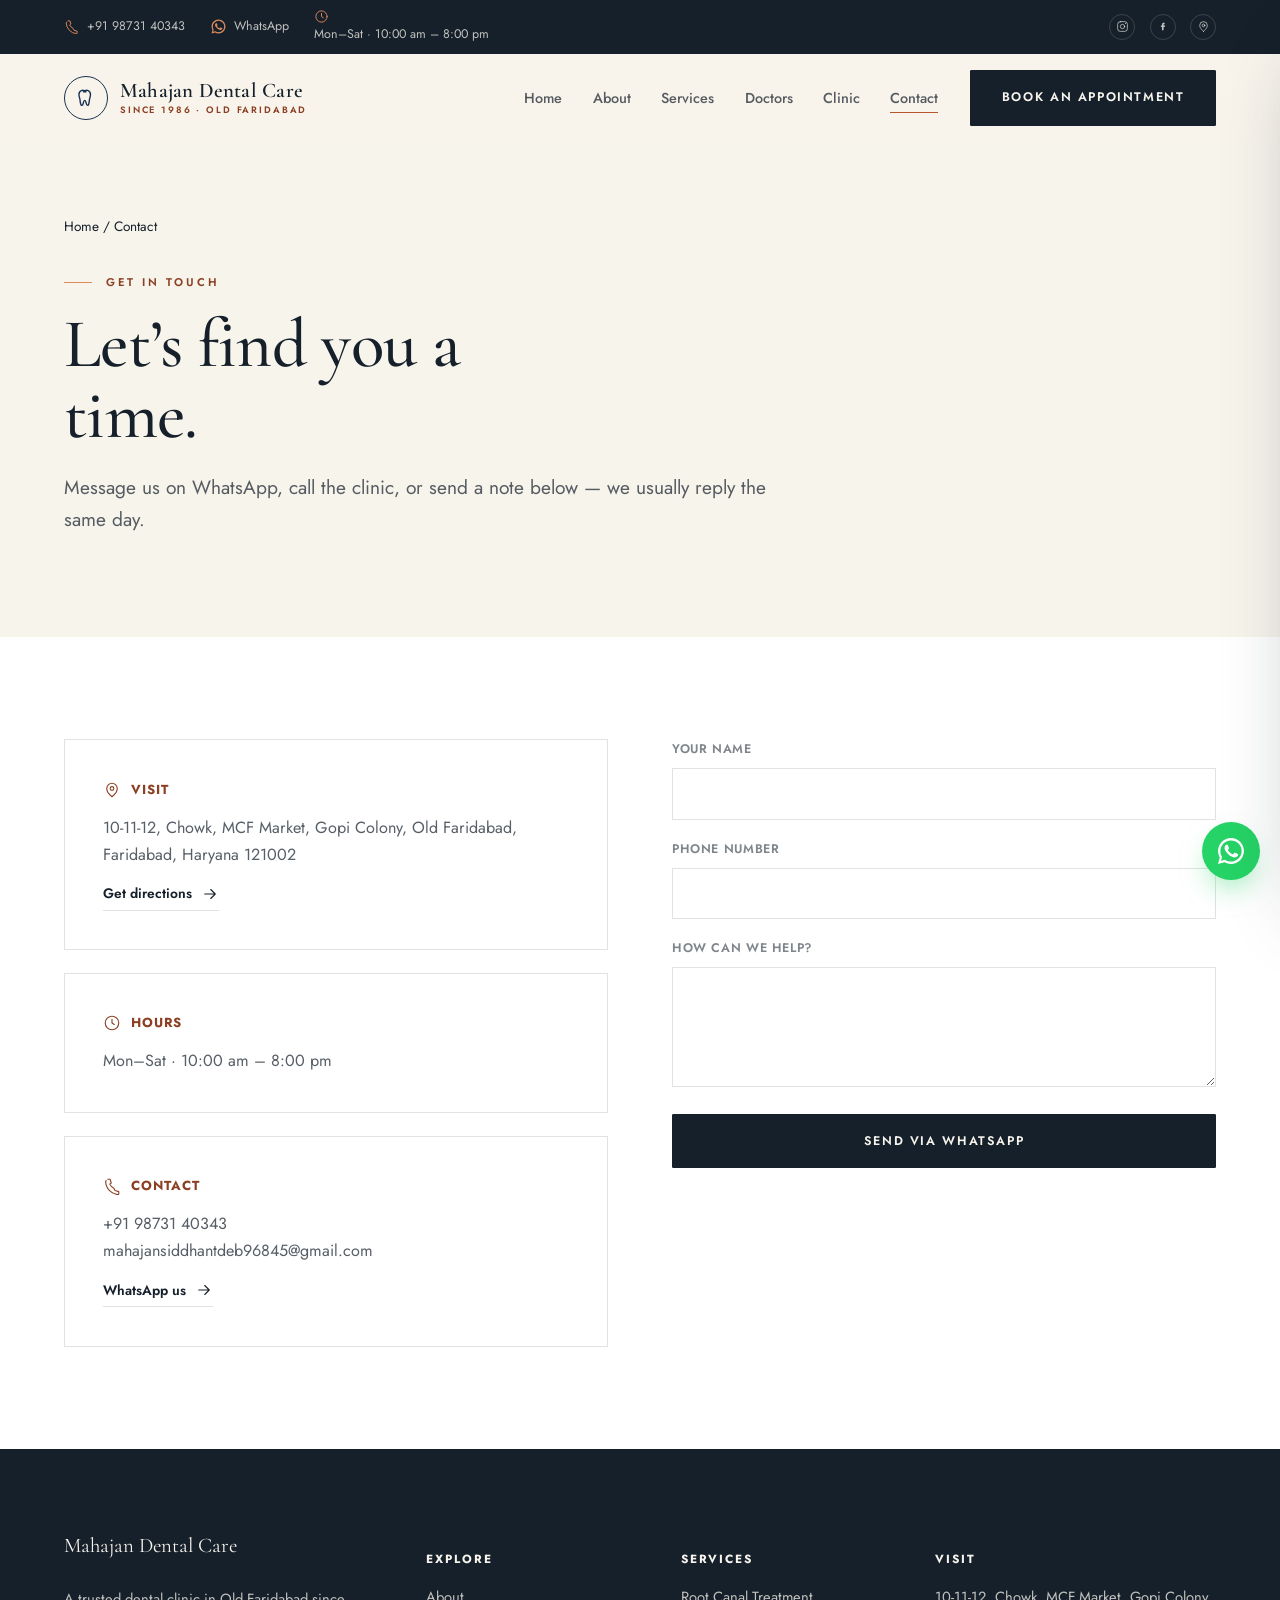
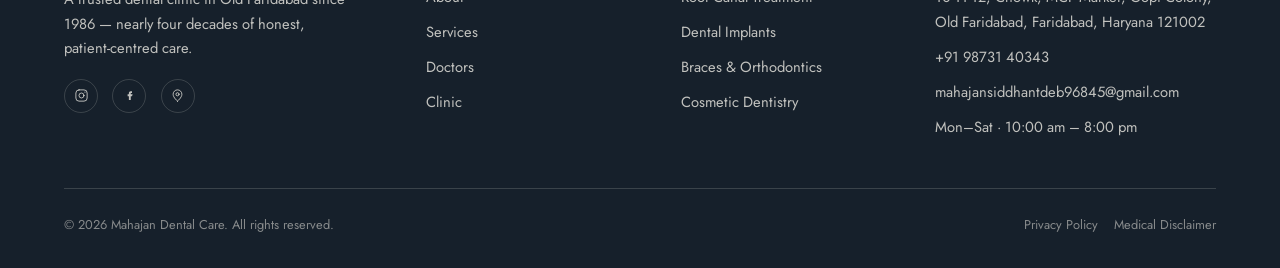
<file: contact.html>
<!DOCTYPE html>
<html lang="en">
<head>
<meta charset="UTF-8">
<meta name="viewport" content="width=device-width, initial-scale=1">
<title>Contact — Mahajan Dental Care</title>
<meta name="description" content="Contact Mahajan Dental Care, Old Faridabad.">
<link rel="preconnect" href="https://fonts.googleapis.com"><link rel="preconnect" href="https://fonts.gstatic.com" crossorigin>
<link href="https://fonts.googleapis.com/css2?family=Cormorant+Garamond:ital,wght@0,400;0,500;0,600;1,400;1,500&family=Jost:wght@400;500;600;700&display=swap" rel="stylesheet">
<link rel="stylesheet" href="assets/css/site.css">
<link rel="icon" href="assets/img/favicon.png">

</head>
<body>
<a class="skip-link" href="#main">Skip to content</a>

<div class="topbar"><div class="wrap topbar__row">
<div class="topbar__info">
<a href="tel:+919873140343"><svg class="ic" viewBox="0 0 24 24" width="18" height="18" fill="none" stroke="currentColor" stroke-width="1.5" stroke-linecap="round" stroke-linejoin="round" aria-hidden="true"><path d="M6.5 3h3l1.5 5-2 1.5a12 12 0 0 0 5.5 5.5L16 18l5 1.5v3a1 1 0 0 1-1.1 1A18 18 0 0 1 3.5 6.1 1 1 0 0 1 4.5 5"/></svg><span>+91 98731 40343</span></a>
<a href="https://wa.me/919873140343?text=Hello%20Mahajan%20Dental%20Care%2C%20how%20can%20I%20help%20you%3F" target="_blank" rel="noopener"><svg class="ic" viewBox="0 0 24 24" width="18" height="18" fill="currentColor" aria-hidden="true"><path d="M17.47 14.38c-.29-.14-1.7-.84-1.96-.94-.26-.1-.45-.14-.64.15-.19.29-.74.94-.91 1.13-.17.19-.34.21-.62.07-.29-.14-1.21-.45-2.3-1.42-.85-.76-1.42-1.7-1.59-1.98-.17-.29-.02-.44.13-.58.13-.13.29-.34.43-.51.14-.17.19-.29.29-.48.1-.19.05-.36-.02-.51-.07-.14-.64-1.55-.88-2.12-.23-.55-.47-.48-.64-.48h-.55c-.19 0-.5.07-.76.36-.26.29-1 .98-1 2.38 0 1.4 1.02 2.76 1.17 2.95.14.19 2.01 3.08 4.88 4.32.68.29 1.21.47 1.63.6.68.22 1.31.19 1.8.12.55-.08 1.7-.69 1.94-1.36.24-.67.24-1.24.17-1.36-.07-.12-.26-.19-.55-.33z"/><path d="M12 .9C5.87.9.9 5.87.9 12c0 1.95.51 3.86 1.48 5.55L.8 23.1l5.68-1.49A11.06 11.06 0 0 0 12 23.1c6.13 0 11.1-4.97 11.1-11.1S18.13.9 12 .9zm0 20.2c-1.72 0-3.4-.46-4.87-1.34l-.35-.21-3.37.89.9-3.29-.23-.35A9.06 9.06 0 0 1 2.9 12 9.1 9.1 0 1 1 12 21.1z"/></svg><span>WhatsApp</span></a>
<span><svg class="ic" viewBox="0 0 24 24" width="18" height="18" fill="none" stroke="currentColor" stroke-width="1.5" stroke-linecap="round" stroke-linejoin="round" aria-hidden="true"><circle cx="12" cy="12" r="9"/><path d="M12 7v5l3 2"/></svg><span>Mon–Sat · 10:00 am – 8:00 pm</span></span>
</div>
<div class="topbar__soc">
<a href="https://www.instagram.com/mahajandentalcare" target="_blank" rel="noopener" aria-label="Instagram"><svg class="ic" viewBox="0 0 24 24" width="15" height="15" fill="none" stroke="currentColor" stroke-width="1.5" stroke-linecap="round" stroke-linejoin="round" aria-hidden="true"><rect x="3" y="3" width="18" height="18" rx="5"/><circle cx="12" cy="12" r="4"/><circle cx="17.5" cy="6.5" r="1" fill="currentColor" stroke="none"/></svg></a>
<a href="https://www.facebook.com/mahajandentalcare" target="_blank" rel="noopener" aria-label="Facebook"><svg class="ic" viewBox="0 0 24 24" width="15" height="15" fill="currentColor" aria-hidden="true"><path d="M14 8h2V5h-2c-1.7 0-3 1.3-3 3v2H9v3h2v6h3v-6h2l1-3h-3V8.5c0-.3.2-.5.5-.5z"/></svg></a>
<a href="https://maps.app.goo.gl/8mZCr58FdoNz6xBy7" target="_blank" rel="noopener" aria-label="Directions"><svg class="ic" viewBox="0 0 24 24" width="18" height="18" fill="none" stroke="currentColor" stroke-width="1.5" stroke-linecap="round" stroke-linejoin="round" aria-hidden="true"><path d="M12 21s7-5.5 7-11a7 7 0 1 0-14 0c0 5.5 7 11 7 11z"/><circle cx="12" cy="10" r="2.5"/></svg></a>
</div>
</div></div>

<header class="site-header" data-header>
<div class="wrap nav">
<a class="brand" href="index.html">
<span class="brand__mark"><svg class="ic" viewBox="0 0 24 24" width="20" height="20" fill="none" stroke="currentColor" stroke-width="1.5" stroke-linecap="round" stroke-linejoin="round" aria-hidden="true"><path d="M12 5.2c-1.6-1.3-3.1-1.9-4.5-1.5-1.9.5-3.2 2.2-3.2 4.5 0 1.7.4 2.9.9 4.5.3 1.3.4 2.6.6 4 .2 1.5.5 3.3 1.7 3.3s1.3-1.4 1.6-2.8c.3-1.3.6-2.6 1.5-2.6s1.2 1.3 1.5 2.6c.3 1.4.5 2.8 1.6 2.8 1.2 0 1.5-1.8 1.7-3.3.2-1.4.3-2.7.6-4 .5-1.6.9-2.8.9-4.5 0-2.3-1.3-4-3.2-4.5-1.4-.4-2.9.2-4.5 1.5z"/></svg></span>
<span class="brand__word"><span class="brand__name">Mahajan Dental Care</span><span class="brand__tag">Since 1986 &middot; Old Faridabad</span></span>
</a>
<ul class="nav__menu"><li><a href="index.html">Home</a></li><li><a href="about.html">About</a></li><li><a href="services.html">Services</a></li><li><a href="doctors.html">Doctors</a></li><li><a href="clinic.html">Clinic</a></li><li><a href="contact.html" aria-current="page">Contact</a></li></ul>
<a class="btn nav__cta" href="https://wa.me/919873140343?text=Hello%20Mahajan%20Dental%20Care%2C%20I%20would%20like%20to%20book%20an%20appointment." target="_blank" rel="noopener">Book an Appointment</a>
<button class="nav__toggle" data-nav-toggle aria-label="Open menu" aria-expanded="false"><svg viewBox="0 0 24 24" width="18" height="18" fill="none" stroke="currentColor" stroke-width="1.6" aria-hidden="true"><path d="M3 6h18M3 12h18M3 18h18"/></svg></button>
</div>
</header>

<div class="nav-scrim" data-nav-scrim></div>
<nav class="mobile-nav" data-mobile-nav aria-label="Mobile">
<button class="mobile-nav__close" data-nav-close aria-label="Close menu"><svg viewBox="0 0 24 24" width="20" height="20" fill="none" stroke="currentColor" stroke-width="1.6" aria-hidden="true"><path d="M6 6l12 12M18 6L6 18"/></svg></button>
<ul><li><a href="index.html">Home</a></li><li><a href="about.html">About</a></li><li><a href="services.html">Services</a></li><li><a href="doctors.html">Doctors</a></li><li><a href="clinic.html">Clinic</a></li><li><a href="contact.html">Contact</a></li></ul>
<a class="btn" style="width:100%;justify-content:center" href="https://wa.me/919873140343?text=Hello%20Mahajan%20Dental%20Care%2C%20I%20would%20like%20to%20book%20an%20appointment." target="_blank" rel="noopener">Book an Appointment</a>
</nav>

<main id="main">
<section class="section" style="padding-top:clamp(3rem,6vw,4.5rem)"><div class="wrap">
<nav aria-label="Breadcrumb" class="muted" style="font-size:.85rem;margin-bottom:1.6rem"><a href="index.html">Home</a> / Contact</nav>
<span class="eyebrow">Get in touch</span>
<h1 class="display-1" style="max-width:16ch">Let&rsquo;s find you a time.</h1>
<p class="lead" style="margin-top:1.4rem;max-width:60ch">Message us on WhatsApp, call the clinic, or send a note below — we usually reply the same day.</p>
</div></section><section class="section bg-card"><div class="wrap contact-grid">
<div data-reveal>
<div class="contact-card"><h3><svg class="ic" viewBox="0 0 24 24" width="18" height="18" fill="none" stroke="currentColor" stroke-width="1.5" stroke-linecap="round" stroke-linejoin="round" aria-hidden="true"><path d="M12 21s7-5.5 7-11a7 7 0 1 0-14 0c0 5.5 7 11 7 11z"/><circle cx="12" cy="10" r="2.5"/></svg>Visit</h3><p>10-11-12, Chowk, MCF Market, Gopi Colony, Old Faridabad, Faridabad, Haryana 121002</p><a class="text-link" href="https://maps.app.goo.gl/8mZCr58FdoNz6xBy7" target="_blank" rel="noopener">Get directions<svg class="ic" viewBox="0 0 24 24" width="18" height="18" fill="none" stroke="currentColor" stroke-width="1.5" stroke-linecap="round" stroke-linejoin="round" aria-hidden="true"><path d="M5 12h14M13 6l6 6-6 6"/></svg></a></div>
<div class="contact-card"><h3><svg class="ic" viewBox="0 0 24 24" width="18" height="18" fill="none" stroke="currentColor" stroke-width="1.5" stroke-linecap="round" stroke-linejoin="round" aria-hidden="true"><circle cx="12" cy="12" r="9"/><path d="M12 7v5l3 2"/></svg>Hours</h3><p>Mon–Sat · 10:00 am – 8:00 pm</p></div>
<div class="contact-card"><h3><svg class="ic" viewBox="0 0 24 24" width="18" height="18" fill="none" stroke="currentColor" stroke-width="1.5" stroke-linecap="round" stroke-linejoin="round" aria-hidden="true"><path d="M6.5 3h3l1.5 5-2 1.5a12 12 0 0 0 5.5 5.5L16 18l5 1.5v3a1 1 0 0 1-1.1 1A18 18 0 0 1 3.5 6.1 1 1 0 0 1 4.5 5"/></svg>Contact</h3><p><a href="tel:+919873140343">+91 98731 40343</a><br><a href="mailto:mahajansiddhantdeb96845@gmail.com">mahajansiddhantdeb96845@gmail.com</a></p><a class="text-link" href="https://wa.me/919873140343?text=Hello%20Mahajan%20Dental%20Care%2C%20I%20would%20like%20to%20book%20an%20appointment." target="_blank" rel="noopener">WhatsApp us<svg class="ic" viewBox="0 0 24 24" width="18" height="18" fill="none" stroke="currentColor" stroke-width="1.5" stroke-linecap="round" stroke-linejoin="round" aria-hidden="true"><path d="M5 12h14M13 6l6 6-6 6"/></svg></a></div>
</div>
<div data-reveal>
<form data-wa-form>
<div class="formfield"><label for="cf-name">Your name</label><input id="cf-name" name="name" type="text" required></div>
<div class="formfield"><label for="cf-phone">Phone number</label><input id="cf-phone" name="phone" type="tel"></div>
<div class="formfield"><label for="cf-msg">How can we help?</label><textarea id="cf-msg" name="message" required></textarea></div>
<button class="btn" type="submit" style="width:100%;justify-content:center">Send via WhatsApp</button>
<p class="form__msg"></p>
</form>
</div>
</div></section>
</main>

<footer class="site-footer">
<div class="wrap footer-grid">
<div>
<p class="footer-brand__name">Mahajan Dental Care</p>
<p class="footer-brand__stmt">A trusted dental clinic in Old Faridabad since 1986 — nearly four decades of honest, patient-centred care.</p>
<div class="footer-soc">
<a href="https://www.instagram.com/mahajandentalcare" target="_blank" rel="noopener" aria-label="Instagram"><svg class="ic" viewBox="0 0 24 24" width="15" height="15" fill="none" stroke="currentColor" stroke-width="1.5" stroke-linecap="round" stroke-linejoin="round" aria-hidden="true"><rect x="3" y="3" width="18" height="18" rx="5"/><circle cx="12" cy="12" r="4"/><circle cx="17.5" cy="6.5" r="1" fill="currentColor" stroke="none"/></svg></a>
<a href="https://www.facebook.com/mahajandentalcare" target="_blank" rel="noopener" aria-label="Facebook"><svg class="ic" viewBox="0 0 24 24" width="15" height="15" fill="currentColor" aria-hidden="true"><path d="M14 8h2V5h-2c-1.7 0-3 1.3-3 3v2H9v3h2v6h3v-6h2l1-3h-3V8.5c0-.3.2-.5.5-.5z"/></svg></a>
<a href="https://maps.app.goo.gl/8mZCr58FdoNz6xBy7" target="_blank" rel="noopener" aria-label="Directions"><svg class="ic" viewBox="0 0 24 24" width="18" height="18" fill="none" stroke="currentColor" stroke-width="1.5" stroke-linecap="round" stroke-linejoin="round" aria-hidden="true"><path d="M12 21s7-5.5 7-11a7 7 0 1 0-14 0c0 5.5 7 11 7 11z"/><circle cx="12" cy="10" r="2.5"/></svg></a>
</div>
</div>
<div class="footer-col"><h5>Explore</h5><ul>
<li><a href="about.html">About</a></li><li><a href="services.html">Services</a></li>
<li><a href="doctors.html">Doctors</a></li><li><a href="clinic.html">Clinic</a></li></ul></div>
<div class="footer-col"><h5>Services</h5><ul>
<li><a href="services.html#root-canal">Root Canal Treatment</a></li><li><a href="services.html#implants">Dental Implants</a></li>
<li><a href="services.html#braces">Braces &amp; Orthodontics</a></li><li><a href="services.html#cosmetic">Cosmetic Dentistry</a></li></ul></div>
<div class="footer-col"><h5>Visit</h5><ul>
<li>10-11-12, Chowk, MCF Market, Gopi Colony, Old Faridabad, Faridabad, Haryana 121002</li><li><a href="tel:+919873140343">+91 98731 40343</a></li>
<li><a href="mailto:mahajansiddhantdeb96845@gmail.com">mahajansiddhantdeb96845@gmail.com</a></li><li>Mon–Sat · 10:00 am – 8:00 pm</li></ul></div>
</div>
<div class="wrap footer-bottom">
<span>&copy; 2026 Mahajan Dental Care. All rights reserved.</span>
<span><a href="privacy.html">Privacy Policy</a><a href="disclaimer.html">Medical Disclaimer</a></span>
</div>
</footer>

<a class="wa-fab" href="https://wa.me/919873140343?text=Hello%20Mahajan%20Dental%20Care%2C%20how%20can%20I%20help%20you%3F" target="_blank" rel="noopener" aria-label="Chat on WhatsApp"><svg class="ic" viewBox="0 0 24 24" width="18" height="18" fill="currentColor" aria-hidden="true"><path d="M17.47 14.38c-.29-.14-1.7-.84-1.96-.94-.26-.1-.45-.14-.64.15-.19.29-.74.94-.91 1.13-.17.19-.34.21-.62.07-.29-.14-1.21-.45-2.3-1.42-.85-.76-1.42-1.7-1.59-1.98-.17-.29-.02-.44.13-.58.13-.13.29-.34.43-.51.14-.17.19-.29.29-.48.1-.19.05-.36-.02-.51-.07-.14-.64-1.55-.88-2.12-.23-.55-.47-.48-.64-.48h-.55c-.19 0-.5.07-.76.36-.26.29-1 .98-1 2.38 0 1.4 1.02 2.76 1.17 2.95.14.19 2.01 3.08 4.88 4.32.68.29 1.21.47 1.63.6.68.22 1.31.19 1.8.12.55-.08 1.7-.69 1.94-1.36.24-.67.24-1.24.17-1.36-.07-.12-.26-.19-.55-.33z"/><path d="M12 .9C5.87.9.9 5.87.9 12c0 1.95.51 3.86 1.48 5.55L.8 23.1l5.68-1.49A11.06 11.06 0 0 0 12 23.1c6.13 0 11.1-4.97 11.1-11.1S18.13.9 12 .9zm0 20.2c-1.72 0-3.4-.46-4.87-1.34l-.35-.21-3.37.89.9-3.29-.23-.35A9.06 9.06 0 0 1 2.9 12 9.1 9.1 0 1 1 12 21.1z"/></svg></a>
<nav class="mobar" aria-label="Quick contact"><div class="mobar__row">
<a href="tel:+919873140343"><svg class="ic" viewBox="0 0 24 24" width="18" height="18" fill="none" stroke="currentColor" stroke-width="1.5" stroke-linecap="round" stroke-linejoin="round" aria-hidden="true"><path d="M6.5 3h3l1.5 5-2 1.5a12 12 0 0 0 5.5 5.5L16 18l5 1.5v3a1 1 0 0 1-1.1 1A18 18 0 0 1 3.5 6.1 1 1 0 0 1 4.5 5"/></svg><span>Call</span></a>
<a href="https://wa.me/919873140343?text=Hello%20Mahajan%20Dental%20Care%2C%20how%20can%20I%20help%20you%3F" target="_blank" rel="noopener"><svg class="ic" viewBox="0 0 24 24" width="18" height="18" fill="currentColor" aria-hidden="true"><path d="M17.47 14.38c-.29-.14-1.7-.84-1.96-.94-.26-.1-.45-.14-.64.15-.19.29-.74.94-.91 1.13-.17.19-.34.21-.62.07-.29-.14-1.21-.45-2.3-1.42-.85-.76-1.42-1.7-1.59-1.98-.17-.29-.02-.44.13-.58.13-.13.29-.34.43-.51.14-.17.19-.29.29-.48.1-.19.05-.36-.02-.51-.07-.14-.64-1.55-.88-2.12-.23-.55-.47-.48-.64-.48h-.55c-.19 0-.5.07-.76.36-.26.29-1 .98-1 2.38 0 1.4 1.02 2.76 1.17 2.95.14.19 2.01 3.08 4.88 4.32.68.29 1.21.47 1.63.6.68.22 1.31.19 1.8.12.55-.08 1.7-.69 1.94-1.36.24-.67.24-1.24.17-1.36-.07-.12-.26-.19-.55-.33z"/><path d="M12 .9C5.87.9.9 5.87.9 12c0 1.95.51 3.86 1.48 5.55L.8 23.1l5.68-1.49A11.06 11.06 0 0 0 12 23.1c6.13 0 11.1-4.97 11.1-11.1S18.13.9 12 .9zm0 20.2c-1.72 0-3.4-.46-4.87-1.34l-.35-.21-3.37.89.9-3.29-.23-.35A9.06 9.06 0 0 1 2.9 12 9.1 9.1 0 1 1 12 21.1z"/></svg><span>Chat</span></a>
<a class="is-primary" href="https://wa.me/919873140343?text=Hello%20Mahajan%20Dental%20Care%2C%20I%20would%20like%20to%20book%20an%20appointment." target="_blank" rel="noopener"><svg class="ic" viewBox="0 0 24 24" width="18" height="18" fill="none" stroke="currentColor" stroke-width="1.5" stroke-linecap="round" stroke-linejoin="round" aria-hidden="true"><path d="M5 12h14M13 6l6 6-6 6"/></svg><span>Book</span></a>
</div></nav>

<script src="assets/js/site.js"></script>
</body>
</html>
</file>
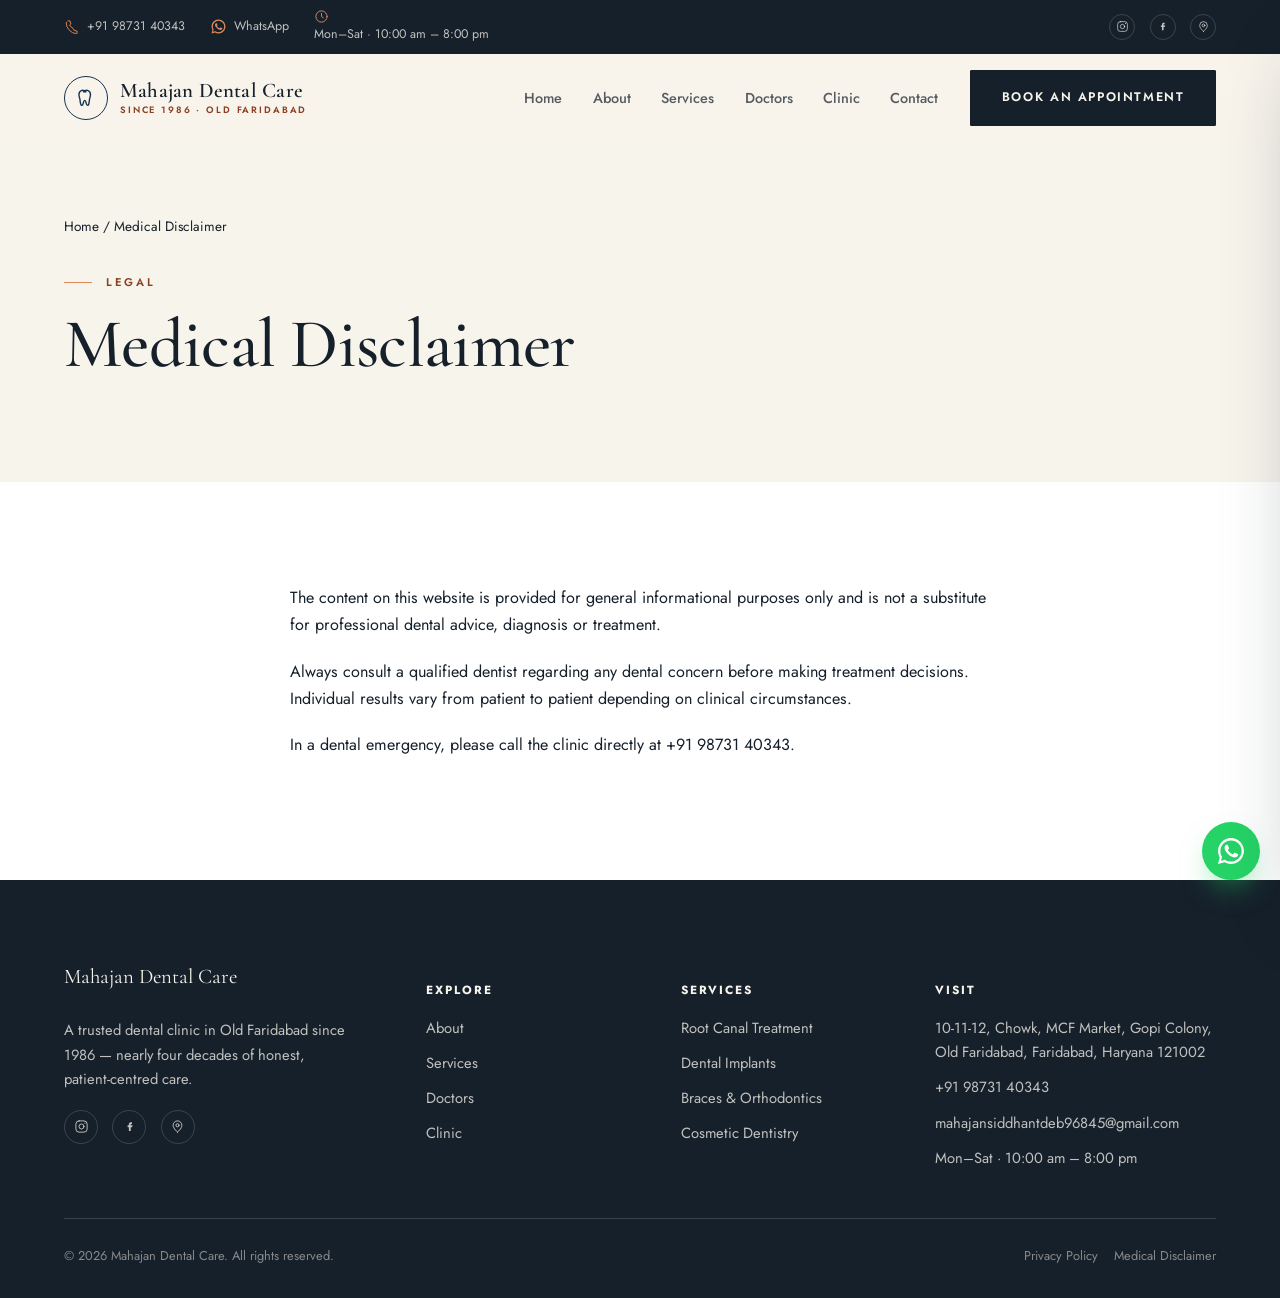
<file: disclaimer.html>
<!DOCTYPE html>
<html lang="en">
<head>
<meta charset="UTF-8">
<meta name="viewport" content="width=device-width, initial-scale=1">
<title>Medical Disclaimer — Mahajan Dental Care</title>
<meta name="description" content="Medical Disclaimer — Mahajan Dental Care.">
<link rel="preconnect" href="https://fonts.googleapis.com"><link rel="preconnect" href="https://fonts.gstatic.com" crossorigin>
<link href="https://fonts.googleapis.com/css2?family=Cormorant+Garamond:ital,wght@0,400;0,500;0,600;1,400;1,500&family=Jost:wght@400;500;600;700&display=swap" rel="stylesheet">
<link rel="stylesheet" href="assets/css/site.css">
<link rel="icon" href="assets/img/favicon.png">

</head>
<body>
<a class="skip-link" href="#main">Skip to content</a>

<div class="topbar"><div class="wrap topbar__row">
<div class="topbar__info">
<a href="tel:+919873140343"><svg class="ic" viewBox="0 0 24 24" width="18" height="18" fill="none" stroke="currentColor" stroke-width="1.5" stroke-linecap="round" stroke-linejoin="round" aria-hidden="true"><path d="M6.5 3h3l1.5 5-2 1.5a12 12 0 0 0 5.5 5.5L16 18l5 1.5v3a1 1 0 0 1-1.1 1A18 18 0 0 1 3.5 6.1 1 1 0 0 1 4.5 5"/></svg><span>+91 98731 40343</span></a>
<a href="https://wa.me/919873140343?text=Hello%20Mahajan%20Dental%20Care%2C%20how%20can%20I%20help%20you%3F" target="_blank" rel="noopener"><svg class="ic" viewBox="0 0 24 24" width="18" height="18" fill="currentColor" aria-hidden="true"><path d="M17.47 14.38c-.29-.14-1.7-.84-1.96-.94-.26-.1-.45-.14-.64.15-.19.29-.74.94-.91 1.13-.17.19-.34.21-.62.07-.29-.14-1.21-.45-2.3-1.42-.85-.76-1.42-1.7-1.59-1.98-.17-.29-.02-.44.13-.58.13-.13.29-.34.43-.51.14-.17.19-.29.29-.48.1-.19.05-.36-.02-.51-.07-.14-.64-1.55-.88-2.12-.23-.55-.47-.48-.64-.48h-.55c-.19 0-.5.07-.76.36-.26.29-1 .98-1 2.38 0 1.4 1.02 2.76 1.17 2.95.14.19 2.01 3.08 4.88 4.32.68.29 1.21.47 1.63.6.68.22 1.31.19 1.8.12.55-.08 1.7-.69 1.94-1.36.24-.67.24-1.24.17-1.36-.07-.12-.26-.19-.55-.33z"/><path d="M12 .9C5.87.9.9 5.87.9 12c0 1.95.51 3.86 1.48 5.55L.8 23.1l5.68-1.49A11.06 11.06 0 0 0 12 23.1c6.13 0 11.1-4.97 11.1-11.1S18.13.9 12 .9zm0 20.2c-1.72 0-3.4-.46-4.87-1.34l-.35-.21-3.37.89.9-3.29-.23-.35A9.06 9.06 0 0 1 2.9 12 9.1 9.1 0 1 1 12 21.1z"/></svg><span>WhatsApp</span></a>
<span><svg class="ic" viewBox="0 0 24 24" width="18" height="18" fill="none" stroke="currentColor" stroke-width="1.5" stroke-linecap="round" stroke-linejoin="round" aria-hidden="true"><circle cx="12" cy="12" r="9"/><path d="M12 7v5l3 2"/></svg><span>Mon–Sat · 10:00 am – 8:00 pm</span></span>
</div>
<div class="topbar__soc">
<a href="https://www.instagram.com/mahajandentalcare" target="_blank" rel="noopener" aria-label="Instagram"><svg class="ic" viewBox="0 0 24 24" width="15" height="15" fill="none" stroke="currentColor" stroke-width="1.5" stroke-linecap="round" stroke-linejoin="round" aria-hidden="true"><rect x="3" y="3" width="18" height="18" rx="5"/><circle cx="12" cy="12" r="4"/><circle cx="17.5" cy="6.5" r="1" fill="currentColor" stroke="none"/></svg></a>
<a href="https://www.facebook.com/mahajandentalcare" target="_blank" rel="noopener" aria-label="Facebook"><svg class="ic" viewBox="0 0 24 24" width="15" height="15" fill="currentColor" aria-hidden="true"><path d="M14 8h2V5h-2c-1.7 0-3 1.3-3 3v2H9v3h2v6h3v-6h2l1-3h-3V8.5c0-.3.2-.5.5-.5z"/></svg></a>
<a href="https://maps.app.goo.gl/8mZCr58FdoNz6xBy7" target="_blank" rel="noopener" aria-label="Directions"><svg class="ic" viewBox="0 0 24 24" width="18" height="18" fill="none" stroke="currentColor" stroke-width="1.5" stroke-linecap="round" stroke-linejoin="round" aria-hidden="true"><path d="M12 21s7-5.5 7-11a7 7 0 1 0-14 0c0 5.5 7 11 7 11z"/><circle cx="12" cy="10" r="2.5"/></svg></a>
</div>
</div></div>

<header class="site-header" data-header>
<div class="wrap nav">
<a class="brand" href="index.html">
<span class="brand__mark"><svg class="ic" viewBox="0 0 24 24" width="20" height="20" fill="none" stroke="currentColor" stroke-width="1.5" stroke-linecap="round" stroke-linejoin="round" aria-hidden="true"><path d="M12 5.2c-1.6-1.3-3.1-1.9-4.5-1.5-1.9.5-3.2 2.2-3.2 4.5 0 1.7.4 2.9.9 4.5.3 1.3.4 2.6.6 4 .2 1.5.5 3.3 1.7 3.3s1.3-1.4 1.6-2.8c.3-1.3.6-2.6 1.5-2.6s1.2 1.3 1.5 2.6c.3 1.4.5 2.8 1.6 2.8 1.2 0 1.5-1.8 1.7-3.3.2-1.4.3-2.7.6-4 .5-1.6.9-2.8.9-4.5 0-2.3-1.3-4-3.2-4.5-1.4-.4-2.9.2-4.5 1.5z"/></svg></span>
<span class="brand__word"><span class="brand__name">Mahajan Dental Care</span><span class="brand__tag">Since 1986 &middot; Old Faridabad</span></span>
</a>
<ul class="nav__menu"><li><a href="index.html">Home</a></li><li><a href="about.html">About</a></li><li><a href="services.html">Services</a></li><li><a href="doctors.html">Doctors</a></li><li><a href="clinic.html">Clinic</a></li><li><a href="contact.html">Contact</a></li></ul>
<a class="btn nav__cta" href="https://wa.me/919873140343?text=Hello%20Mahajan%20Dental%20Care%2C%20I%20would%20like%20to%20book%20an%20appointment." target="_blank" rel="noopener">Book an Appointment</a>
<button class="nav__toggle" data-nav-toggle aria-label="Open menu" aria-expanded="false"><svg viewBox="0 0 24 24" width="18" height="18" fill="none" stroke="currentColor" stroke-width="1.6" aria-hidden="true"><path d="M3 6h18M3 12h18M3 18h18"/></svg></button>
</div>
</header>

<div class="nav-scrim" data-nav-scrim></div>
<nav class="mobile-nav" data-mobile-nav aria-label="Mobile">
<button class="mobile-nav__close" data-nav-close aria-label="Close menu"><svg viewBox="0 0 24 24" width="20" height="20" fill="none" stroke="currentColor" stroke-width="1.6" aria-hidden="true"><path d="M6 6l12 12M18 6L6 18"/></svg></button>
<ul><li><a href="index.html">Home</a></li><li><a href="about.html">About</a></li><li><a href="services.html">Services</a></li><li><a href="doctors.html">Doctors</a></li><li><a href="clinic.html">Clinic</a></li><li><a href="contact.html">Contact</a></li></ul>
<a class="btn" style="width:100%;justify-content:center" href="https://wa.me/919873140343?text=Hello%20Mahajan%20Dental%20Care%2C%20I%20would%20like%20to%20book%20an%20appointment." target="_blank" rel="noopener">Book an Appointment</a>
</nav>

<main id="main">
<section class="section" style="padding-top:clamp(3rem,6vw,4.5rem)"><div class="wrap">
<nav aria-label="Breadcrumb" class="muted" style="font-size:.85rem;margin-bottom:1.6rem"><a href="index.html">Home</a> / Medical Disclaimer</nav>
<span class="eyebrow">Legal</span>
<h1 class="display-1" style="max-width:18ch">Medical Disclaimer</h1>
</div></section><section class="section bg-card"><div class="wrap" style="max-width:70ch"><p class="muted" style="margin-bottom:1.2rem">The content on this website is provided for general informational purposes only and is not a substitute for professional dental advice, diagnosis or treatment.</p><p class="muted" style="margin-bottom:1.2rem">Always consult a qualified dentist regarding any dental concern before making treatment decisions. Individual results vary from patient to patient depending on clinical circumstances.</p><p class="muted" style="margin-bottom:1.2rem">In a dental emergency, please call the clinic directly at +91 98731 40343.</p></div></section>
</main>

<footer class="site-footer">
<div class="wrap footer-grid">
<div>
<p class="footer-brand__name">Mahajan Dental Care</p>
<p class="footer-brand__stmt">A trusted dental clinic in Old Faridabad since 1986 — nearly four decades of honest, patient-centred care.</p>
<div class="footer-soc">
<a href="https://www.instagram.com/mahajandentalcare" target="_blank" rel="noopener" aria-label="Instagram"><svg class="ic" viewBox="0 0 24 24" width="15" height="15" fill="none" stroke="currentColor" stroke-width="1.5" stroke-linecap="round" stroke-linejoin="round" aria-hidden="true"><rect x="3" y="3" width="18" height="18" rx="5"/><circle cx="12" cy="12" r="4"/><circle cx="17.5" cy="6.5" r="1" fill="currentColor" stroke="none"/></svg></a>
<a href="https://www.facebook.com/mahajandentalcare" target="_blank" rel="noopener" aria-label="Facebook"><svg class="ic" viewBox="0 0 24 24" width="15" height="15" fill="currentColor" aria-hidden="true"><path d="M14 8h2V5h-2c-1.7 0-3 1.3-3 3v2H9v3h2v6h3v-6h2l1-3h-3V8.5c0-.3.2-.5.5-.5z"/></svg></a>
<a href="https://maps.app.goo.gl/8mZCr58FdoNz6xBy7" target="_blank" rel="noopener" aria-label="Directions"><svg class="ic" viewBox="0 0 24 24" width="18" height="18" fill="none" stroke="currentColor" stroke-width="1.5" stroke-linecap="round" stroke-linejoin="round" aria-hidden="true"><path d="M12 21s7-5.5 7-11a7 7 0 1 0-14 0c0 5.5 7 11 7 11z"/><circle cx="12" cy="10" r="2.5"/></svg></a>
</div>
</div>
<div class="footer-col"><h5>Explore</h5><ul>
<li><a href="about.html">About</a></li><li><a href="services.html">Services</a></li>
<li><a href="doctors.html">Doctors</a></li><li><a href="clinic.html">Clinic</a></li></ul></div>
<div class="footer-col"><h5>Services</h5><ul>
<li><a href="services.html#root-canal">Root Canal Treatment</a></li><li><a href="services.html#implants">Dental Implants</a></li>
<li><a href="services.html#braces">Braces &amp; Orthodontics</a></li><li><a href="services.html#cosmetic">Cosmetic Dentistry</a></li></ul></div>
<div class="footer-col"><h5>Visit</h5><ul>
<li>10-11-12, Chowk, MCF Market, Gopi Colony, Old Faridabad, Faridabad, Haryana 121002</li><li><a href="tel:+919873140343">+91 98731 40343</a></li>
<li><a href="mailto:mahajansiddhantdeb96845@gmail.com">mahajansiddhantdeb96845@gmail.com</a></li><li>Mon–Sat · 10:00 am – 8:00 pm</li></ul></div>
</div>
<div class="wrap footer-bottom">
<span>&copy; 2026 Mahajan Dental Care. All rights reserved.</span>
<span><a href="privacy.html">Privacy Policy</a><a href="disclaimer.html">Medical Disclaimer</a></span>
</div>
</footer>

<a class="wa-fab" href="https://wa.me/919873140343?text=Hello%20Mahajan%20Dental%20Care%2C%20how%20can%20I%20help%20you%3F" target="_blank" rel="noopener" aria-label="Chat on WhatsApp"><svg class="ic" viewBox="0 0 24 24" width="18" height="18" fill="currentColor" aria-hidden="true"><path d="M17.47 14.38c-.29-.14-1.7-.84-1.96-.94-.26-.1-.45-.14-.64.15-.19.29-.74.94-.91 1.13-.17.19-.34.21-.62.07-.29-.14-1.21-.45-2.3-1.42-.85-.76-1.42-1.7-1.59-1.98-.17-.29-.02-.44.13-.58.13-.13.29-.34.43-.51.14-.17.19-.29.29-.48.1-.19.05-.36-.02-.51-.07-.14-.64-1.55-.88-2.12-.23-.55-.47-.48-.64-.48h-.55c-.19 0-.5.07-.76.36-.26.29-1 .98-1 2.38 0 1.4 1.02 2.76 1.17 2.95.14.19 2.01 3.08 4.88 4.32.68.29 1.21.47 1.63.6.68.22 1.31.19 1.8.12.55-.08 1.7-.69 1.94-1.36.24-.67.24-1.24.17-1.36-.07-.12-.26-.19-.55-.33z"/><path d="M12 .9C5.87.9.9 5.87.9 12c0 1.95.51 3.86 1.48 5.55L.8 23.1l5.68-1.49A11.06 11.06 0 0 0 12 23.1c6.13 0 11.1-4.97 11.1-11.1S18.13.9 12 .9zm0 20.2c-1.72 0-3.4-.46-4.87-1.34l-.35-.21-3.37.89.9-3.29-.23-.35A9.06 9.06 0 0 1 2.9 12 9.1 9.1 0 1 1 12 21.1z"/></svg></a>
<nav class="mobar" aria-label="Quick contact"><div class="mobar__row">
<a href="tel:+919873140343"><svg class="ic" viewBox="0 0 24 24" width="18" height="18" fill="none" stroke="currentColor" stroke-width="1.5" stroke-linecap="round" stroke-linejoin="round" aria-hidden="true"><path d="M6.5 3h3l1.5 5-2 1.5a12 12 0 0 0 5.5 5.5L16 18l5 1.5v3a1 1 0 0 1-1.1 1A18 18 0 0 1 3.5 6.1 1 1 0 0 1 4.5 5"/></svg><span>Call</span></a>
<a href="https://wa.me/919873140343?text=Hello%20Mahajan%20Dental%20Care%2C%20how%20can%20I%20help%20you%3F" target="_blank" rel="noopener"><svg class="ic" viewBox="0 0 24 24" width="18" height="18" fill="currentColor" aria-hidden="true"><path d="M17.47 14.38c-.29-.14-1.7-.84-1.96-.94-.26-.1-.45-.14-.64.15-.19.29-.74.94-.91 1.13-.17.19-.34.21-.62.07-.29-.14-1.21-.45-2.3-1.42-.85-.76-1.42-1.7-1.59-1.98-.17-.29-.02-.44.13-.58.13-.13.29-.34.43-.51.14-.17.19-.29.29-.48.1-.19.05-.36-.02-.51-.07-.14-.64-1.55-.88-2.12-.23-.55-.47-.48-.64-.48h-.55c-.19 0-.5.07-.76.36-.26.29-1 .98-1 2.38 0 1.4 1.02 2.76 1.17 2.95.14.19 2.01 3.08 4.88 4.32.68.29 1.21.47 1.63.6.68.22 1.31.19 1.8.12.55-.08 1.7-.69 1.94-1.36.24-.67.24-1.24.17-1.36-.07-.12-.26-.19-.55-.33z"/><path d="M12 .9C5.87.9.9 5.87.9 12c0 1.95.51 3.86 1.48 5.55L.8 23.1l5.68-1.49A11.06 11.06 0 0 0 12 23.1c6.13 0 11.1-4.97 11.1-11.1S18.13.9 12 .9zm0 20.2c-1.72 0-3.4-.46-4.87-1.34l-.35-.21-3.37.89.9-3.29-.23-.35A9.06 9.06 0 0 1 2.9 12 9.1 9.1 0 1 1 12 21.1z"/></svg><span>Chat</span></a>
<a class="is-primary" href="https://wa.me/919873140343?text=Hello%20Mahajan%20Dental%20Care%2C%20I%20would%20like%20to%20book%20an%20appointment." target="_blank" rel="noopener"><svg class="ic" viewBox="0 0 24 24" width="18" height="18" fill="none" stroke="currentColor" stroke-width="1.5" stroke-linecap="round" stroke-linejoin="round" aria-hidden="true"><path d="M5 12h14M13 6l6 6-6 6"/></svg><span>Book</span></a>
</div></nav>

<script src="assets/js/site.js"></script>
</body>
</html>
</file>
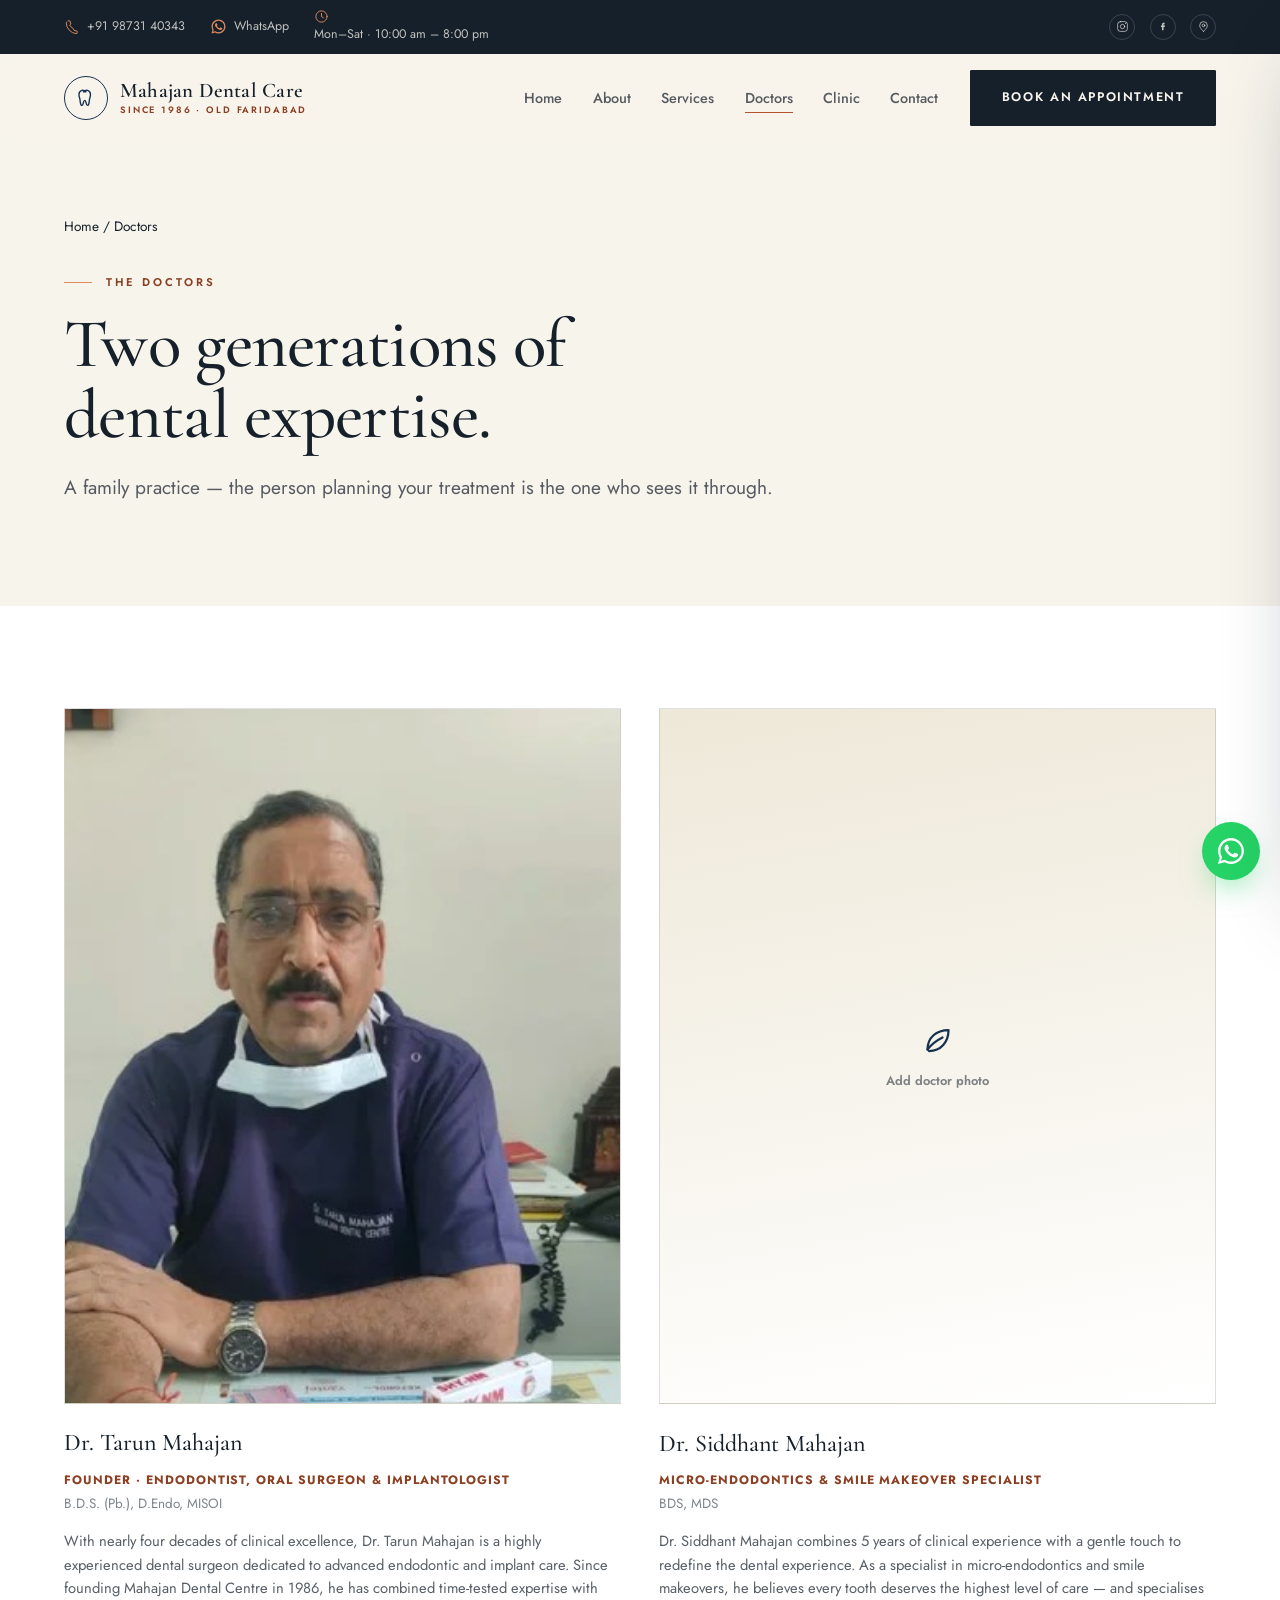
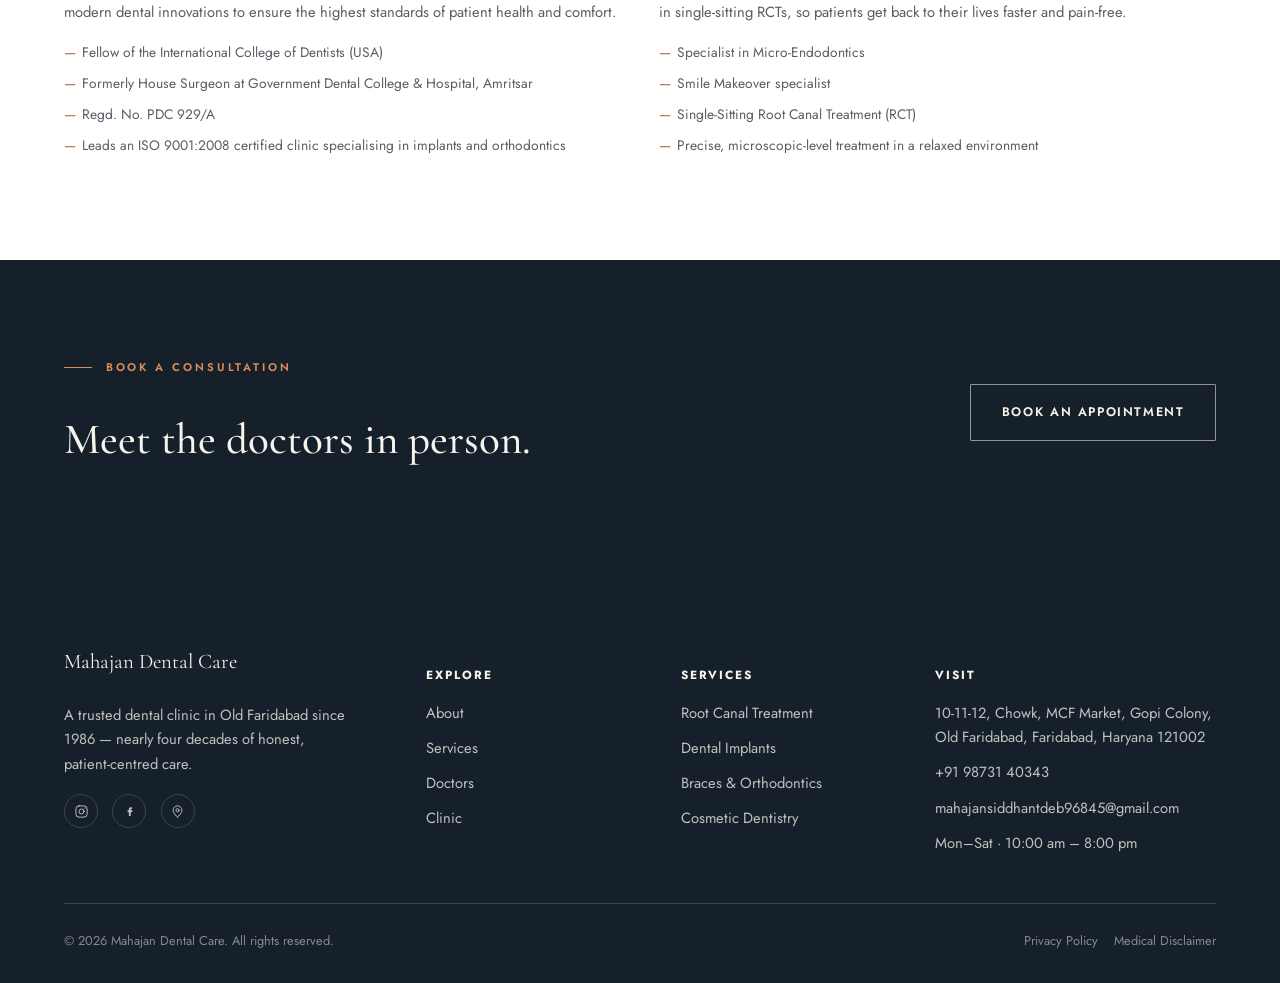
<file: doctors.html>
<!DOCTYPE html>
<html lang="en">
<head>
<meta charset="UTF-8">
<meta name="viewport" content="width=device-width, initial-scale=1">
<title>Doctors — Mahajan Dental Care</title>
<meta name="description" content="Meet Dr. Tarun Mahajan and Dr. Siddhant Mahajan at Mahajan Dental Care.">
<link rel="preconnect" href="https://fonts.googleapis.com"><link rel="preconnect" href="https://fonts.gstatic.com" crossorigin>
<link href="https://fonts.googleapis.com/css2?family=Cormorant+Garamond:ital,wght@0,400;0,500;0,600;1,400;1,500&family=Jost:wght@400;500;600;700&display=swap" rel="stylesheet">
<link rel="stylesheet" href="assets/css/site.css">
<link rel="icon" href="assets/img/favicon.png">

</head>
<body>
<a class="skip-link" href="#main">Skip to content</a>

<div class="topbar"><div class="wrap topbar__row">
<div class="topbar__info">
<a href="tel:+919873140343"><svg class="ic" viewBox="0 0 24 24" width="18" height="18" fill="none" stroke="currentColor" stroke-width="1.5" stroke-linecap="round" stroke-linejoin="round" aria-hidden="true"><path d="M6.5 3h3l1.5 5-2 1.5a12 12 0 0 0 5.5 5.5L16 18l5 1.5v3a1 1 0 0 1-1.1 1A18 18 0 0 1 3.5 6.1 1 1 0 0 1 4.5 5"/></svg><span>+91 98731 40343</span></a>
<a href="https://wa.me/919873140343?text=Hello%20Mahajan%20Dental%20Care%2C%20how%20can%20I%20help%20you%3F" target="_blank" rel="noopener"><svg class="ic" viewBox="0 0 24 24" width="18" height="18" fill="currentColor" aria-hidden="true"><path d="M17.47 14.38c-.29-.14-1.7-.84-1.96-.94-.26-.1-.45-.14-.64.15-.19.29-.74.94-.91 1.13-.17.19-.34.21-.62.07-.29-.14-1.21-.45-2.3-1.42-.85-.76-1.42-1.7-1.59-1.98-.17-.29-.02-.44.13-.58.13-.13.29-.34.43-.51.14-.17.19-.29.29-.48.1-.19.05-.36-.02-.51-.07-.14-.64-1.55-.88-2.12-.23-.55-.47-.48-.64-.48h-.55c-.19 0-.5.07-.76.36-.26.29-1 .98-1 2.38 0 1.4 1.02 2.76 1.17 2.95.14.19 2.01 3.08 4.88 4.32.68.29 1.21.47 1.63.6.68.22 1.31.19 1.8.12.55-.08 1.7-.69 1.94-1.36.24-.67.24-1.24.17-1.36-.07-.12-.26-.19-.55-.33z"/><path d="M12 .9C5.87.9.9 5.87.9 12c0 1.95.51 3.86 1.48 5.55L.8 23.1l5.68-1.49A11.06 11.06 0 0 0 12 23.1c6.13 0 11.1-4.97 11.1-11.1S18.13.9 12 .9zm0 20.2c-1.72 0-3.4-.46-4.87-1.34l-.35-.21-3.37.89.9-3.29-.23-.35A9.06 9.06 0 0 1 2.9 12 9.1 9.1 0 1 1 12 21.1z"/></svg><span>WhatsApp</span></a>
<span><svg class="ic" viewBox="0 0 24 24" width="18" height="18" fill="none" stroke="currentColor" stroke-width="1.5" stroke-linecap="round" stroke-linejoin="round" aria-hidden="true"><circle cx="12" cy="12" r="9"/><path d="M12 7v5l3 2"/></svg><span>Mon–Sat · 10:00 am – 8:00 pm</span></span>
</div>
<div class="topbar__soc">
<a href="https://www.instagram.com/mahajandentalcare" target="_blank" rel="noopener" aria-label="Instagram"><svg class="ic" viewBox="0 0 24 24" width="15" height="15" fill="none" stroke="currentColor" stroke-width="1.5" stroke-linecap="round" stroke-linejoin="round" aria-hidden="true"><rect x="3" y="3" width="18" height="18" rx="5"/><circle cx="12" cy="12" r="4"/><circle cx="17.5" cy="6.5" r="1" fill="currentColor" stroke="none"/></svg></a>
<a href="https://www.facebook.com/mahajandentalcare" target="_blank" rel="noopener" aria-label="Facebook"><svg class="ic" viewBox="0 0 24 24" width="15" height="15" fill="currentColor" aria-hidden="true"><path d="M14 8h2V5h-2c-1.7 0-3 1.3-3 3v2H9v3h2v6h3v-6h2l1-3h-3V8.5c0-.3.2-.5.5-.5z"/></svg></a>
<a href="https://maps.app.goo.gl/8mZCr58FdoNz6xBy7" target="_blank" rel="noopener" aria-label="Directions"><svg class="ic" viewBox="0 0 24 24" width="18" height="18" fill="none" stroke="currentColor" stroke-width="1.5" stroke-linecap="round" stroke-linejoin="round" aria-hidden="true"><path d="M12 21s7-5.5 7-11a7 7 0 1 0-14 0c0 5.5 7 11 7 11z"/><circle cx="12" cy="10" r="2.5"/></svg></a>
</div>
</div></div>

<header class="site-header" data-header>
<div class="wrap nav">
<a class="brand" href="index.html">
<span class="brand__mark"><svg class="ic" viewBox="0 0 24 24" width="20" height="20" fill="none" stroke="currentColor" stroke-width="1.5" stroke-linecap="round" stroke-linejoin="round" aria-hidden="true"><path d="M12 5.2c-1.6-1.3-3.1-1.9-4.5-1.5-1.9.5-3.2 2.2-3.2 4.5 0 1.7.4 2.9.9 4.5.3 1.3.4 2.6.6 4 .2 1.5.5 3.3 1.7 3.3s1.3-1.4 1.6-2.8c.3-1.3.6-2.6 1.5-2.6s1.2 1.3 1.5 2.6c.3 1.4.5 2.8 1.6 2.8 1.2 0 1.5-1.8 1.7-3.3.2-1.4.3-2.7.6-4 .5-1.6.9-2.8.9-4.5 0-2.3-1.3-4-3.2-4.5-1.4-.4-2.9.2-4.5 1.5z"/></svg></span>
<span class="brand__word"><span class="brand__name">Mahajan Dental Care</span><span class="brand__tag">Since 1986 &middot; Old Faridabad</span></span>
</a>
<ul class="nav__menu"><li><a href="index.html">Home</a></li><li><a href="about.html">About</a></li><li><a href="services.html">Services</a></li><li><a href="doctors.html" aria-current="page">Doctors</a></li><li><a href="clinic.html">Clinic</a></li><li><a href="contact.html">Contact</a></li></ul>
<a class="btn nav__cta" href="https://wa.me/919873140343?text=Hello%20Mahajan%20Dental%20Care%2C%20I%20would%20like%20to%20book%20an%20appointment." target="_blank" rel="noopener">Book an Appointment</a>
<button class="nav__toggle" data-nav-toggle aria-label="Open menu" aria-expanded="false"><svg viewBox="0 0 24 24" width="18" height="18" fill="none" stroke="currentColor" stroke-width="1.6" aria-hidden="true"><path d="M3 6h18M3 12h18M3 18h18"/></svg></button>
</div>
</header>

<div class="nav-scrim" data-nav-scrim></div>
<nav class="mobile-nav" data-mobile-nav aria-label="Mobile">
<button class="mobile-nav__close" data-nav-close aria-label="Close menu"><svg viewBox="0 0 24 24" width="20" height="20" fill="none" stroke="currentColor" stroke-width="1.6" aria-hidden="true"><path d="M6 6l12 12M18 6L6 18"/></svg></button>
<ul><li><a href="index.html">Home</a></li><li><a href="about.html">About</a></li><li><a href="services.html">Services</a></li><li><a href="doctors.html">Doctors</a></li><li><a href="clinic.html">Clinic</a></li><li><a href="contact.html">Contact</a></li></ul>
<a class="btn" style="width:100%;justify-content:center" href="https://wa.me/919873140343?text=Hello%20Mahajan%20Dental%20Care%2C%20I%20would%20like%20to%20book%20an%20appointment." target="_blank" rel="noopener">Book an Appointment</a>
</nav>

<main id="main">
<section class="section" style="padding-top:clamp(3rem,6vw,4.5rem)"><div class="wrap">
<nav aria-label="Breadcrumb" class="muted" style="font-size:.85rem;margin-bottom:1.6rem"><a href="index.html">Home</a> / Doctors</nav>
<span class="eyebrow">The doctors</span>
<h1 class="display-1" style="max-width:18ch">Two generations of dental expertise.</h1>
<p class="lead" style="margin-top:1.4rem;max-width:60ch">A family practice — the person planning your treatment is the one who sees it through.</p>
</div></section><section class="section bg-card"><div class="wrap"><div class="team-grid"><article class="person" data-reveal>
<span class="person__photo"><img src="assets/img/doctor-tarun-portrait.jpg" alt="Dr. Tarun Mahajan"></span>
<div class="person__body"><h3 class="person__name">Dr. Tarun Mahajan</h3><p class="person__role">Founder &middot; Endodontist, Oral Surgeon &amp; Implantologist</p><p class="person__qual">B.D.S. (Pb.), D.Endo, MISOI</p><p class="person__bio">With nearly four decades of clinical excellence, Dr. Tarun Mahajan is a highly experienced dental surgeon dedicated to advanced endodontic and implant care. Since founding Mahajan Dental Centre in 1986, he has combined time-tested expertise with modern dental innovations to ensure the highest standards of patient health and comfort.</p><ul class="person__cred"><li>Fellow of the International College of Dentists (USA)</li><li>Formerly House Surgeon at Government Dental College &amp; Hospital, Amritsar</li><li>Regd. No. PDC 929/A</li><li>Leads an ISO 9001:2008 certified clinic specialising in implants and orthodontics</li></ul></div>
</article><article class="person" data-reveal>
<span class="person__photo"><span class="person__ph"><svg class="ic" viewBox="0 0 24 24" width="34" height="34" fill="none" stroke="currentColor" stroke-width="1.5" stroke-linecap="round" stroke-linejoin="round" aria-hidden="true"><path d="M5 19c0-8 6-13 14-13 0 8-5 14-13 14"/><path d="M5 19c3-4 6-6 10-8"/></svg><span>Add doctor photo</span></span></span>
<div class="person__body"><h3 class="person__name">Dr. Siddhant Mahajan</h3><p class="person__role">Micro-Endodontics &amp; Smile Makeover Specialist</p><p class="person__qual">BDS, MDS</p><p class="person__bio">Dr. Siddhant Mahajan combines 5 years of clinical experience with a gentle touch to redefine the dental experience. As a specialist in micro-endodontics and smile makeovers, he believes every tooth deserves the highest level of care — and specialises in single-sitting RCTs, so patients get back to their lives faster and pain-free.</p><ul class="person__cred"><li>Specialist in Micro-Endodontics</li><li>Smile Makeover specialist</li><li>Single-Sitting Root Canal Treatment (RCT)</li><li>Precise, microscopic-level treatment in a relaxed environment</li></ul></div>
</article></div></div></section><section class="ctaband"><div class="wrap ctaband__row" data-reveal>
<div><span class="eyebrow eyebrow--light">Book a consultation</span><h2>Meet the doctors in person.</h2></div>
<div class="ctaband__btns"><a class="btn btn--cream" href="https://wa.me/919873140343?text=Hello%20Mahajan%20Dental%20Care%2C%20I%20would%20like%20to%20book%20an%20appointment." target="_blank" rel="noopener">Book an Appointment</a></div>
</div></section>
</main>

<footer class="site-footer">
<div class="wrap footer-grid">
<div>
<p class="footer-brand__name">Mahajan Dental Care</p>
<p class="footer-brand__stmt">A trusted dental clinic in Old Faridabad since 1986 — nearly four decades of honest, patient-centred care.</p>
<div class="footer-soc">
<a href="https://www.instagram.com/mahajandentalcare" target="_blank" rel="noopener" aria-label="Instagram"><svg class="ic" viewBox="0 0 24 24" width="15" height="15" fill="none" stroke="currentColor" stroke-width="1.5" stroke-linecap="round" stroke-linejoin="round" aria-hidden="true"><rect x="3" y="3" width="18" height="18" rx="5"/><circle cx="12" cy="12" r="4"/><circle cx="17.5" cy="6.5" r="1" fill="currentColor" stroke="none"/></svg></a>
<a href="https://www.facebook.com/mahajandentalcare" target="_blank" rel="noopener" aria-label="Facebook"><svg class="ic" viewBox="0 0 24 24" width="15" height="15" fill="currentColor" aria-hidden="true"><path d="M14 8h2V5h-2c-1.7 0-3 1.3-3 3v2H9v3h2v6h3v-6h2l1-3h-3V8.5c0-.3.2-.5.5-.5z"/></svg></a>
<a href="https://maps.app.goo.gl/8mZCr58FdoNz6xBy7" target="_blank" rel="noopener" aria-label="Directions"><svg class="ic" viewBox="0 0 24 24" width="18" height="18" fill="none" stroke="currentColor" stroke-width="1.5" stroke-linecap="round" stroke-linejoin="round" aria-hidden="true"><path d="M12 21s7-5.5 7-11a7 7 0 1 0-14 0c0 5.5 7 11 7 11z"/><circle cx="12" cy="10" r="2.5"/></svg></a>
</div>
</div>
<div class="footer-col"><h5>Explore</h5><ul>
<li><a href="about.html">About</a></li><li><a href="services.html">Services</a></li>
<li><a href="doctors.html">Doctors</a></li><li><a href="clinic.html">Clinic</a></li></ul></div>
<div class="footer-col"><h5>Services</h5><ul>
<li><a href="services.html#root-canal">Root Canal Treatment</a></li><li><a href="services.html#implants">Dental Implants</a></li>
<li><a href="services.html#braces">Braces &amp; Orthodontics</a></li><li><a href="services.html#cosmetic">Cosmetic Dentistry</a></li></ul></div>
<div class="footer-col"><h5>Visit</h5><ul>
<li>10-11-12, Chowk, MCF Market, Gopi Colony, Old Faridabad, Faridabad, Haryana 121002</li><li><a href="tel:+919873140343">+91 98731 40343</a></li>
<li><a href="mailto:mahajansiddhantdeb96845@gmail.com">mahajansiddhantdeb96845@gmail.com</a></li><li>Mon–Sat · 10:00 am – 8:00 pm</li></ul></div>
</div>
<div class="wrap footer-bottom">
<span>&copy; 2026 Mahajan Dental Care. All rights reserved.</span>
<span><a href="privacy.html">Privacy Policy</a><a href="disclaimer.html">Medical Disclaimer</a></span>
</div>
</footer>

<a class="wa-fab" href="https://wa.me/919873140343?text=Hello%20Mahajan%20Dental%20Care%2C%20how%20can%20I%20help%20you%3F" target="_blank" rel="noopener" aria-label="Chat on WhatsApp"><svg class="ic" viewBox="0 0 24 24" width="18" height="18" fill="currentColor" aria-hidden="true"><path d="M17.47 14.38c-.29-.14-1.7-.84-1.96-.94-.26-.1-.45-.14-.64.15-.19.29-.74.94-.91 1.13-.17.19-.34.21-.62.07-.29-.14-1.21-.45-2.3-1.42-.85-.76-1.42-1.7-1.59-1.98-.17-.29-.02-.44.13-.58.13-.13.29-.34.43-.51.14-.17.19-.29.29-.48.1-.19.05-.36-.02-.51-.07-.14-.64-1.55-.88-2.12-.23-.55-.47-.48-.64-.48h-.55c-.19 0-.5.07-.76.36-.26.29-1 .98-1 2.38 0 1.4 1.02 2.76 1.17 2.95.14.19 2.01 3.08 4.88 4.32.68.29 1.21.47 1.63.6.68.22 1.31.19 1.8.12.55-.08 1.7-.69 1.94-1.36.24-.67.24-1.24.17-1.36-.07-.12-.26-.19-.55-.33z"/><path d="M12 .9C5.87.9.9 5.87.9 12c0 1.95.51 3.86 1.48 5.55L.8 23.1l5.68-1.49A11.06 11.06 0 0 0 12 23.1c6.13 0 11.1-4.97 11.1-11.1S18.13.9 12 .9zm0 20.2c-1.72 0-3.4-.46-4.87-1.34l-.35-.21-3.37.89.9-3.29-.23-.35A9.06 9.06 0 0 1 2.9 12 9.1 9.1 0 1 1 12 21.1z"/></svg></a>
<nav class="mobar" aria-label="Quick contact"><div class="mobar__row">
<a href="tel:+919873140343"><svg class="ic" viewBox="0 0 24 24" width="18" height="18" fill="none" stroke="currentColor" stroke-width="1.5" stroke-linecap="round" stroke-linejoin="round" aria-hidden="true"><path d="M6.5 3h3l1.5 5-2 1.5a12 12 0 0 0 5.5 5.5L16 18l5 1.5v3a1 1 0 0 1-1.1 1A18 18 0 0 1 3.5 6.1 1 1 0 0 1 4.5 5"/></svg><span>Call</span></a>
<a href="https://wa.me/919873140343?text=Hello%20Mahajan%20Dental%20Care%2C%20how%20can%20I%20help%20you%3F" target="_blank" rel="noopener"><svg class="ic" viewBox="0 0 24 24" width="18" height="18" fill="currentColor" aria-hidden="true"><path d="M17.47 14.38c-.29-.14-1.7-.84-1.96-.94-.26-.1-.45-.14-.64.15-.19.29-.74.94-.91 1.13-.17.19-.34.21-.62.07-.29-.14-1.21-.45-2.3-1.42-.85-.76-1.42-1.7-1.59-1.98-.17-.29-.02-.44.13-.58.13-.13.29-.34.43-.51.14-.17.19-.29.29-.48.1-.19.05-.36-.02-.51-.07-.14-.64-1.55-.88-2.12-.23-.55-.47-.48-.64-.48h-.55c-.19 0-.5.07-.76.36-.26.29-1 .98-1 2.38 0 1.4 1.02 2.76 1.17 2.95.14.19 2.01 3.08 4.88 4.32.68.29 1.21.47 1.63.6.68.22 1.31.19 1.8.12.55-.08 1.7-.69 1.94-1.36.24-.67.24-1.24.17-1.36-.07-.12-.26-.19-.55-.33z"/><path d="M12 .9C5.87.9.9 5.87.9 12c0 1.95.51 3.86 1.48 5.55L.8 23.1l5.68-1.49A11.06 11.06 0 0 0 12 23.1c6.13 0 11.1-4.97 11.1-11.1S18.13.9 12 .9zm0 20.2c-1.72 0-3.4-.46-4.87-1.34l-.35-.21-3.37.89.9-3.29-.23-.35A9.06 9.06 0 0 1 2.9 12 9.1 9.1 0 1 1 12 21.1z"/></svg><span>Chat</span></a>
<a class="is-primary" href="https://wa.me/919873140343?text=Hello%20Mahajan%20Dental%20Care%2C%20I%20would%20like%20to%20book%20an%20appointment." target="_blank" rel="noopener"><svg class="ic" viewBox="0 0 24 24" width="18" height="18" fill="none" stroke="currentColor" stroke-width="1.5" stroke-linecap="round" stroke-linejoin="round" aria-hidden="true"><path d="M5 12h14M13 6l6 6-6 6"/></svg><span>Book</span></a>
</div></nav>

<script src="assets/js/site.js"></script>
</body>
</html>
</file>
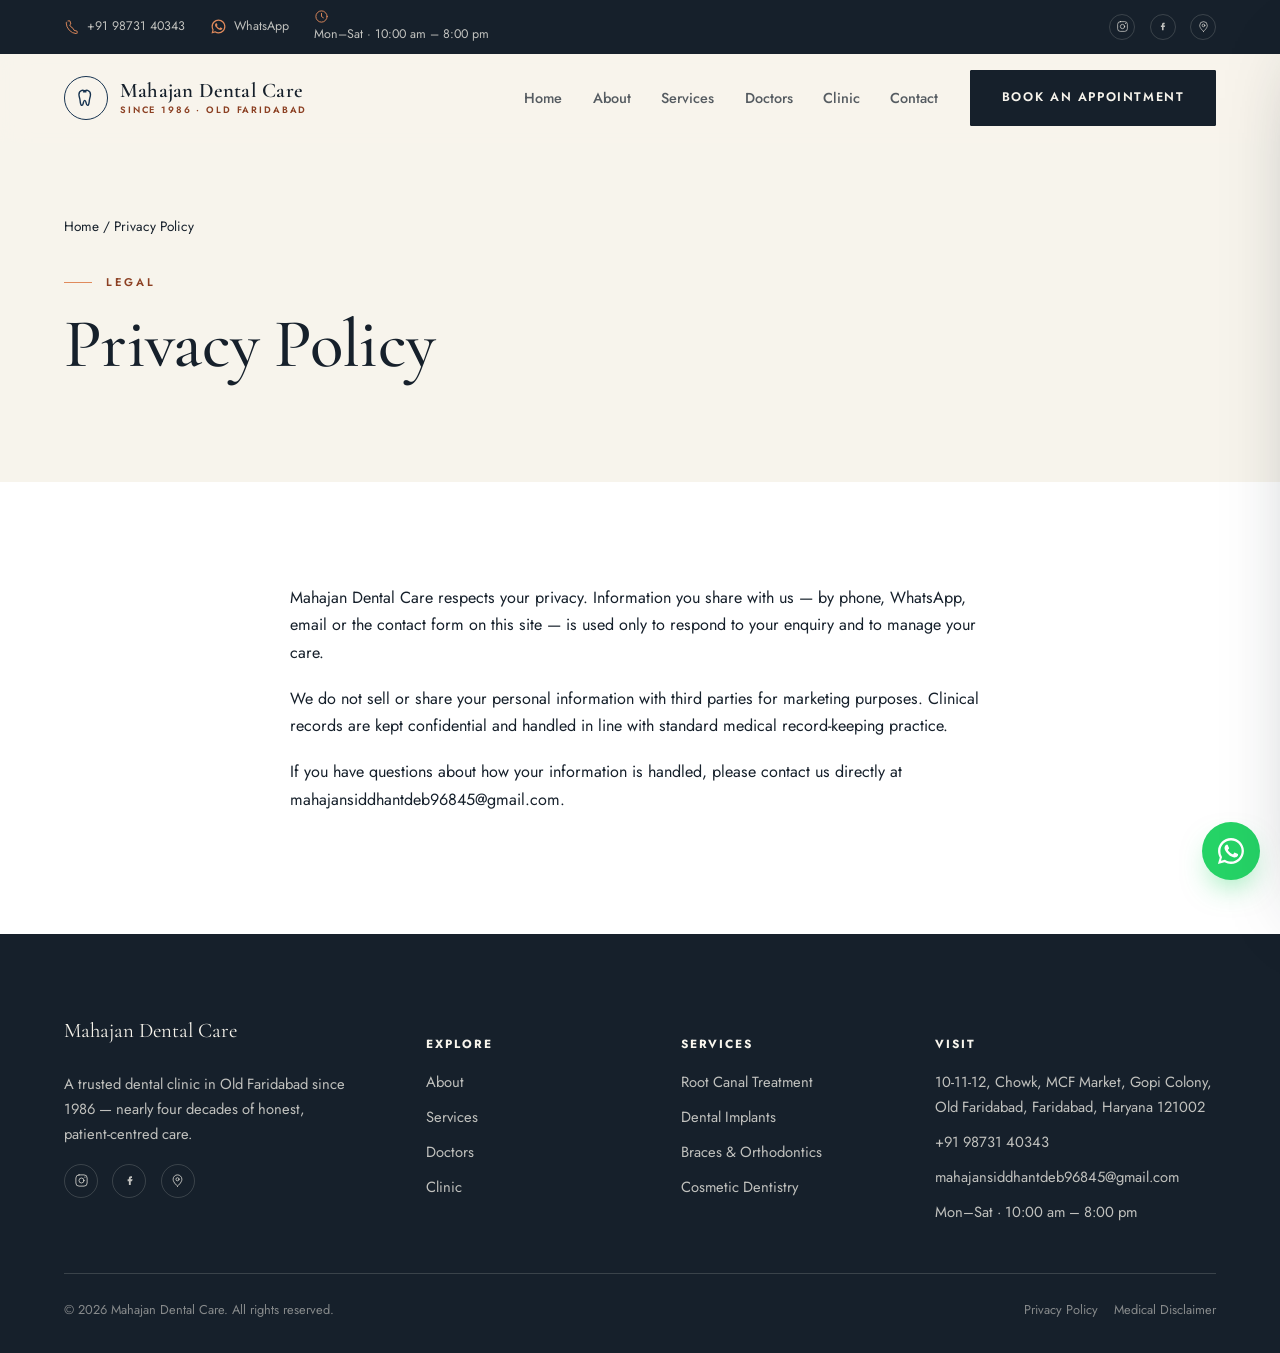
<file: privacy.html>
<!DOCTYPE html>
<html lang="en">
<head>
<meta charset="UTF-8">
<meta name="viewport" content="width=device-width, initial-scale=1">
<title>Privacy Policy — Mahajan Dental Care</title>
<meta name="description" content="Privacy Policy — Mahajan Dental Care.">
<link rel="preconnect" href="https://fonts.googleapis.com"><link rel="preconnect" href="https://fonts.gstatic.com" crossorigin>
<link href="https://fonts.googleapis.com/css2?family=Cormorant+Garamond:ital,wght@0,400;0,500;0,600;1,400;1,500&family=Jost:wght@400;500;600;700&display=swap" rel="stylesheet">
<link rel="stylesheet" href="assets/css/site.css">
<link rel="icon" href="assets/img/favicon.png">

</head>
<body>
<a class="skip-link" href="#main">Skip to content</a>

<div class="topbar"><div class="wrap topbar__row">
<div class="topbar__info">
<a href="tel:+919873140343"><svg class="ic" viewBox="0 0 24 24" width="18" height="18" fill="none" stroke="currentColor" stroke-width="1.5" stroke-linecap="round" stroke-linejoin="round" aria-hidden="true"><path d="M6.5 3h3l1.5 5-2 1.5a12 12 0 0 0 5.5 5.5L16 18l5 1.5v3a1 1 0 0 1-1.1 1A18 18 0 0 1 3.5 6.1 1 1 0 0 1 4.5 5"/></svg><span>+91 98731 40343</span></a>
<a href="https://wa.me/919873140343?text=Hello%20Mahajan%20Dental%20Care%2C%20how%20can%20I%20help%20you%3F" target="_blank" rel="noopener"><svg class="ic" viewBox="0 0 24 24" width="18" height="18" fill="currentColor" aria-hidden="true"><path d="M17.47 14.38c-.29-.14-1.7-.84-1.96-.94-.26-.1-.45-.14-.64.15-.19.29-.74.94-.91 1.13-.17.19-.34.21-.62.07-.29-.14-1.21-.45-2.3-1.42-.85-.76-1.42-1.7-1.59-1.98-.17-.29-.02-.44.13-.58.13-.13.29-.34.43-.51.14-.17.19-.29.29-.48.1-.19.05-.36-.02-.51-.07-.14-.64-1.55-.88-2.12-.23-.55-.47-.48-.64-.48h-.55c-.19 0-.5.07-.76.36-.26.29-1 .98-1 2.38 0 1.4 1.02 2.76 1.17 2.95.14.19 2.01 3.08 4.88 4.32.68.29 1.21.47 1.63.6.68.22 1.31.19 1.8.12.55-.08 1.7-.69 1.94-1.36.24-.67.24-1.24.17-1.36-.07-.12-.26-.19-.55-.33z"/><path d="M12 .9C5.87.9.9 5.87.9 12c0 1.95.51 3.86 1.48 5.55L.8 23.1l5.68-1.49A11.06 11.06 0 0 0 12 23.1c6.13 0 11.1-4.97 11.1-11.1S18.13.9 12 .9zm0 20.2c-1.72 0-3.4-.46-4.87-1.34l-.35-.21-3.37.89.9-3.29-.23-.35A9.06 9.06 0 0 1 2.9 12 9.1 9.1 0 1 1 12 21.1z"/></svg><span>WhatsApp</span></a>
<span><svg class="ic" viewBox="0 0 24 24" width="18" height="18" fill="none" stroke="currentColor" stroke-width="1.5" stroke-linecap="round" stroke-linejoin="round" aria-hidden="true"><circle cx="12" cy="12" r="9"/><path d="M12 7v5l3 2"/></svg><span>Mon–Sat · 10:00 am – 8:00 pm</span></span>
</div>
<div class="topbar__soc">
<a href="https://www.instagram.com/mahajandentalcare" target="_blank" rel="noopener" aria-label="Instagram"><svg class="ic" viewBox="0 0 24 24" width="15" height="15" fill="none" stroke="currentColor" stroke-width="1.5" stroke-linecap="round" stroke-linejoin="round" aria-hidden="true"><rect x="3" y="3" width="18" height="18" rx="5"/><circle cx="12" cy="12" r="4"/><circle cx="17.5" cy="6.5" r="1" fill="currentColor" stroke="none"/></svg></a>
<a href="https://www.facebook.com/mahajandentalcare" target="_blank" rel="noopener" aria-label="Facebook"><svg class="ic" viewBox="0 0 24 24" width="15" height="15" fill="currentColor" aria-hidden="true"><path d="M14 8h2V5h-2c-1.7 0-3 1.3-3 3v2H9v3h2v6h3v-6h2l1-3h-3V8.5c0-.3.2-.5.5-.5z"/></svg></a>
<a href="https://maps.app.goo.gl/8mZCr58FdoNz6xBy7" target="_blank" rel="noopener" aria-label="Directions"><svg class="ic" viewBox="0 0 24 24" width="18" height="18" fill="none" stroke="currentColor" stroke-width="1.5" stroke-linecap="round" stroke-linejoin="round" aria-hidden="true"><path d="M12 21s7-5.5 7-11a7 7 0 1 0-14 0c0 5.5 7 11 7 11z"/><circle cx="12" cy="10" r="2.5"/></svg></a>
</div>
</div></div>

<header class="site-header" data-header>
<div class="wrap nav">
<a class="brand" href="index.html">
<span class="brand__mark"><svg class="ic" viewBox="0 0 24 24" width="20" height="20" fill="none" stroke="currentColor" stroke-width="1.5" stroke-linecap="round" stroke-linejoin="round" aria-hidden="true"><path d="M12 5.2c-1.6-1.3-3.1-1.9-4.5-1.5-1.9.5-3.2 2.2-3.2 4.5 0 1.7.4 2.9.9 4.5.3 1.3.4 2.6.6 4 .2 1.5.5 3.3 1.7 3.3s1.3-1.4 1.6-2.8c.3-1.3.6-2.6 1.5-2.6s1.2 1.3 1.5 2.6c.3 1.4.5 2.8 1.6 2.8 1.2 0 1.5-1.8 1.7-3.3.2-1.4.3-2.7.6-4 .5-1.6.9-2.8.9-4.5 0-2.3-1.3-4-3.2-4.5-1.4-.4-2.9.2-4.5 1.5z"/></svg></span>
<span class="brand__word"><span class="brand__name">Mahajan Dental Care</span><span class="brand__tag">Since 1986 &middot; Old Faridabad</span></span>
</a>
<ul class="nav__menu"><li><a href="index.html">Home</a></li><li><a href="about.html">About</a></li><li><a href="services.html">Services</a></li><li><a href="doctors.html">Doctors</a></li><li><a href="clinic.html">Clinic</a></li><li><a href="contact.html">Contact</a></li></ul>
<a class="btn nav__cta" href="https://wa.me/919873140343?text=Hello%20Mahajan%20Dental%20Care%2C%20I%20would%20like%20to%20book%20an%20appointment." target="_blank" rel="noopener">Book an Appointment</a>
<button class="nav__toggle" data-nav-toggle aria-label="Open menu" aria-expanded="false"><svg viewBox="0 0 24 24" width="18" height="18" fill="none" stroke="currentColor" stroke-width="1.6" aria-hidden="true"><path d="M3 6h18M3 12h18M3 18h18"/></svg></button>
</div>
</header>

<div class="nav-scrim" data-nav-scrim></div>
<nav class="mobile-nav" data-mobile-nav aria-label="Mobile">
<button class="mobile-nav__close" data-nav-close aria-label="Close menu"><svg viewBox="0 0 24 24" width="20" height="20" fill="none" stroke="currentColor" stroke-width="1.6" aria-hidden="true"><path d="M6 6l12 12M18 6L6 18"/></svg></button>
<ul><li><a href="index.html">Home</a></li><li><a href="about.html">About</a></li><li><a href="services.html">Services</a></li><li><a href="doctors.html">Doctors</a></li><li><a href="clinic.html">Clinic</a></li><li><a href="contact.html">Contact</a></li></ul>
<a class="btn" style="width:100%;justify-content:center" href="https://wa.me/919873140343?text=Hello%20Mahajan%20Dental%20Care%2C%20I%20would%20like%20to%20book%20an%20appointment." target="_blank" rel="noopener">Book an Appointment</a>
</nav>

<main id="main">
<section class="section" style="padding-top:clamp(3rem,6vw,4.5rem)"><div class="wrap">
<nav aria-label="Breadcrumb" class="muted" style="font-size:.85rem;margin-bottom:1.6rem"><a href="index.html">Home</a> / Privacy Policy</nav>
<span class="eyebrow">Legal</span>
<h1 class="display-1" style="max-width:18ch">Privacy Policy</h1>
</div></section><section class="section bg-card"><div class="wrap" style="max-width:70ch"><p class="muted" style="margin-bottom:1.2rem">Mahajan Dental Care respects your privacy. Information you share with us — by phone, WhatsApp, email or the contact form on this site — is used only to respond to your enquiry and to manage your care.</p><p class="muted" style="margin-bottom:1.2rem">We do not sell or share your personal information with third parties for marketing purposes. Clinical records are kept confidential and handled in line with standard medical record-keeping practice.</p><p class="muted" style="margin-bottom:1.2rem">If you have questions about how your information is handled, please contact us directly at mahajansiddhantdeb96845@gmail.com.</p></div></section>
</main>

<footer class="site-footer">
<div class="wrap footer-grid">
<div>
<p class="footer-brand__name">Mahajan Dental Care</p>
<p class="footer-brand__stmt">A trusted dental clinic in Old Faridabad since 1986 — nearly four decades of honest, patient-centred care.</p>
<div class="footer-soc">
<a href="https://www.instagram.com/mahajandentalcare" target="_blank" rel="noopener" aria-label="Instagram"><svg class="ic" viewBox="0 0 24 24" width="15" height="15" fill="none" stroke="currentColor" stroke-width="1.5" stroke-linecap="round" stroke-linejoin="round" aria-hidden="true"><rect x="3" y="3" width="18" height="18" rx="5"/><circle cx="12" cy="12" r="4"/><circle cx="17.5" cy="6.5" r="1" fill="currentColor" stroke="none"/></svg></a>
<a href="https://www.facebook.com/mahajandentalcare" target="_blank" rel="noopener" aria-label="Facebook"><svg class="ic" viewBox="0 0 24 24" width="15" height="15" fill="currentColor" aria-hidden="true"><path d="M14 8h2V5h-2c-1.7 0-3 1.3-3 3v2H9v3h2v6h3v-6h2l1-3h-3V8.5c0-.3.2-.5.5-.5z"/></svg></a>
<a href="https://maps.app.goo.gl/8mZCr58FdoNz6xBy7" target="_blank" rel="noopener" aria-label="Directions"><svg class="ic" viewBox="0 0 24 24" width="18" height="18" fill="none" stroke="currentColor" stroke-width="1.5" stroke-linecap="round" stroke-linejoin="round" aria-hidden="true"><path d="M12 21s7-5.5 7-11a7 7 0 1 0-14 0c0 5.5 7 11 7 11z"/><circle cx="12" cy="10" r="2.5"/></svg></a>
</div>
</div>
<div class="footer-col"><h5>Explore</h5><ul>
<li><a href="about.html">About</a></li><li><a href="services.html">Services</a></li>
<li><a href="doctors.html">Doctors</a></li><li><a href="clinic.html">Clinic</a></li></ul></div>
<div class="footer-col"><h5>Services</h5><ul>
<li><a href="services.html#root-canal">Root Canal Treatment</a></li><li><a href="services.html#implants">Dental Implants</a></li>
<li><a href="services.html#braces">Braces &amp; Orthodontics</a></li><li><a href="services.html#cosmetic">Cosmetic Dentistry</a></li></ul></div>
<div class="footer-col"><h5>Visit</h5><ul>
<li>10-11-12, Chowk, MCF Market, Gopi Colony, Old Faridabad, Faridabad, Haryana 121002</li><li><a href="tel:+919873140343">+91 98731 40343</a></li>
<li><a href="mailto:mahajansiddhantdeb96845@gmail.com">mahajansiddhantdeb96845@gmail.com</a></li><li>Mon–Sat · 10:00 am – 8:00 pm</li></ul></div>
</div>
<div class="wrap footer-bottom">
<span>&copy; 2026 Mahajan Dental Care. All rights reserved.</span>
<span><a href="privacy.html">Privacy Policy</a><a href="disclaimer.html">Medical Disclaimer</a></span>
</div>
</footer>

<a class="wa-fab" href="https://wa.me/919873140343?text=Hello%20Mahajan%20Dental%20Care%2C%20how%20can%20I%20help%20you%3F" target="_blank" rel="noopener" aria-label="Chat on WhatsApp"><svg class="ic" viewBox="0 0 24 24" width="18" height="18" fill="currentColor" aria-hidden="true"><path d="M17.47 14.38c-.29-.14-1.7-.84-1.96-.94-.26-.1-.45-.14-.64.15-.19.29-.74.94-.91 1.13-.17.19-.34.21-.62.07-.29-.14-1.21-.45-2.3-1.42-.85-.76-1.42-1.7-1.59-1.98-.17-.29-.02-.44.13-.58.13-.13.29-.34.43-.51.14-.17.19-.29.29-.48.1-.19.05-.36-.02-.51-.07-.14-.64-1.55-.88-2.12-.23-.55-.47-.48-.64-.48h-.55c-.19 0-.5.07-.76.36-.26.29-1 .98-1 2.38 0 1.4 1.02 2.76 1.17 2.95.14.19 2.01 3.08 4.88 4.32.68.29 1.21.47 1.63.6.68.22 1.31.19 1.8.12.55-.08 1.7-.69 1.94-1.36.24-.67.24-1.24.17-1.36-.07-.12-.26-.19-.55-.33z"/><path d="M12 .9C5.87.9.9 5.87.9 12c0 1.95.51 3.86 1.48 5.55L.8 23.1l5.68-1.49A11.06 11.06 0 0 0 12 23.1c6.13 0 11.1-4.97 11.1-11.1S18.13.9 12 .9zm0 20.2c-1.72 0-3.4-.46-4.87-1.34l-.35-.21-3.37.89.9-3.29-.23-.35A9.06 9.06 0 0 1 2.9 12 9.1 9.1 0 1 1 12 21.1z"/></svg></a>
<nav class="mobar" aria-label="Quick contact"><div class="mobar__row">
<a href="tel:+919873140343"><svg class="ic" viewBox="0 0 24 24" width="18" height="18" fill="none" stroke="currentColor" stroke-width="1.5" stroke-linecap="round" stroke-linejoin="round" aria-hidden="true"><path d="M6.5 3h3l1.5 5-2 1.5a12 12 0 0 0 5.5 5.5L16 18l5 1.5v3a1 1 0 0 1-1.1 1A18 18 0 0 1 3.5 6.1 1 1 0 0 1 4.5 5"/></svg><span>Call</span></a>
<a href="https://wa.me/919873140343?text=Hello%20Mahajan%20Dental%20Care%2C%20how%20can%20I%20help%20you%3F" target="_blank" rel="noopener"><svg class="ic" viewBox="0 0 24 24" width="18" height="18" fill="currentColor" aria-hidden="true"><path d="M17.47 14.38c-.29-.14-1.7-.84-1.96-.94-.26-.1-.45-.14-.64.15-.19.29-.74.94-.91 1.13-.17.19-.34.21-.62.07-.29-.14-1.21-.45-2.3-1.42-.85-.76-1.42-1.7-1.59-1.98-.17-.29-.02-.44.13-.58.13-.13.29-.34.43-.51.14-.17.19-.29.29-.48.1-.19.05-.36-.02-.51-.07-.14-.64-1.55-.88-2.12-.23-.55-.47-.48-.64-.48h-.55c-.19 0-.5.07-.76.36-.26.29-1 .98-1 2.38 0 1.4 1.02 2.76 1.17 2.95.14.19 2.01 3.08 4.88 4.32.68.29 1.21.47 1.63.6.68.22 1.31.19 1.8.12.55-.08 1.7-.69 1.94-1.36.24-.67.24-1.24.17-1.36-.07-.12-.26-.19-.55-.33z"/><path d="M12 .9C5.87.9.9 5.87.9 12c0 1.95.51 3.86 1.48 5.55L.8 23.1l5.68-1.49A11.06 11.06 0 0 0 12 23.1c6.13 0 11.1-4.97 11.1-11.1S18.13.9 12 .9zm0 20.2c-1.72 0-3.4-.46-4.87-1.34l-.35-.21-3.37.89.9-3.29-.23-.35A9.06 9.06 0 0 1 2.9 12 9.1 9.1 0 1 1 12 21.1z"/></svg><span>Chat</span></a>
<a class="is-primary" href="https://wa.me/919873140343?text=Hello%20Mahajan%20Dental%20Care%2C%20I%20would%20like%20to%20book%20an%20appointment." target="_blank" rel="noopener"><svg class="ic" viewBox="0 0 24 24" width="18" height="18" fill="none" stroke="currentColor" stroke-width="1.5" stroke-linecap="round" stroke-linejoin="round" aria-hidden="true"><path d="M5 12h14M13 6l6 6-6 6"/></svg><span>Book</span></a>
</div></nav>

<script src="assets/js/site.js"></script>
</body>
</html>
</file>
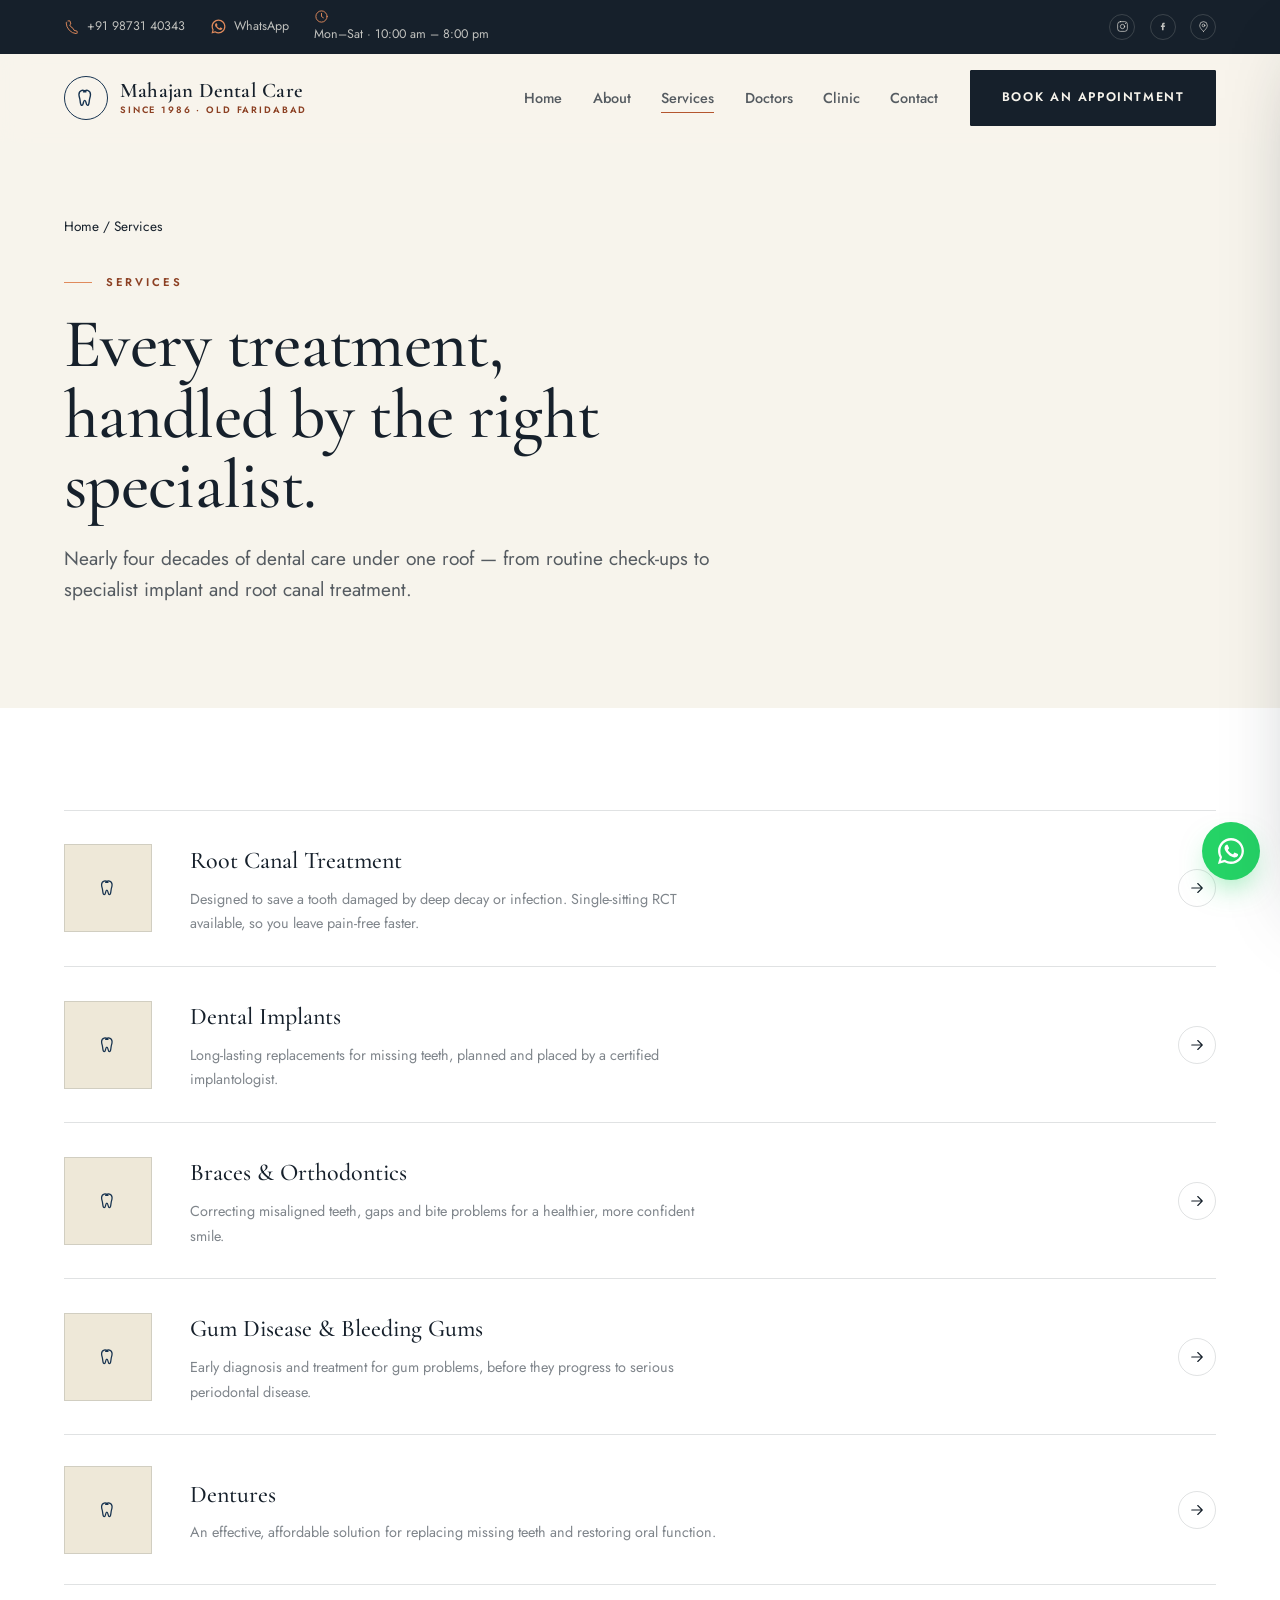
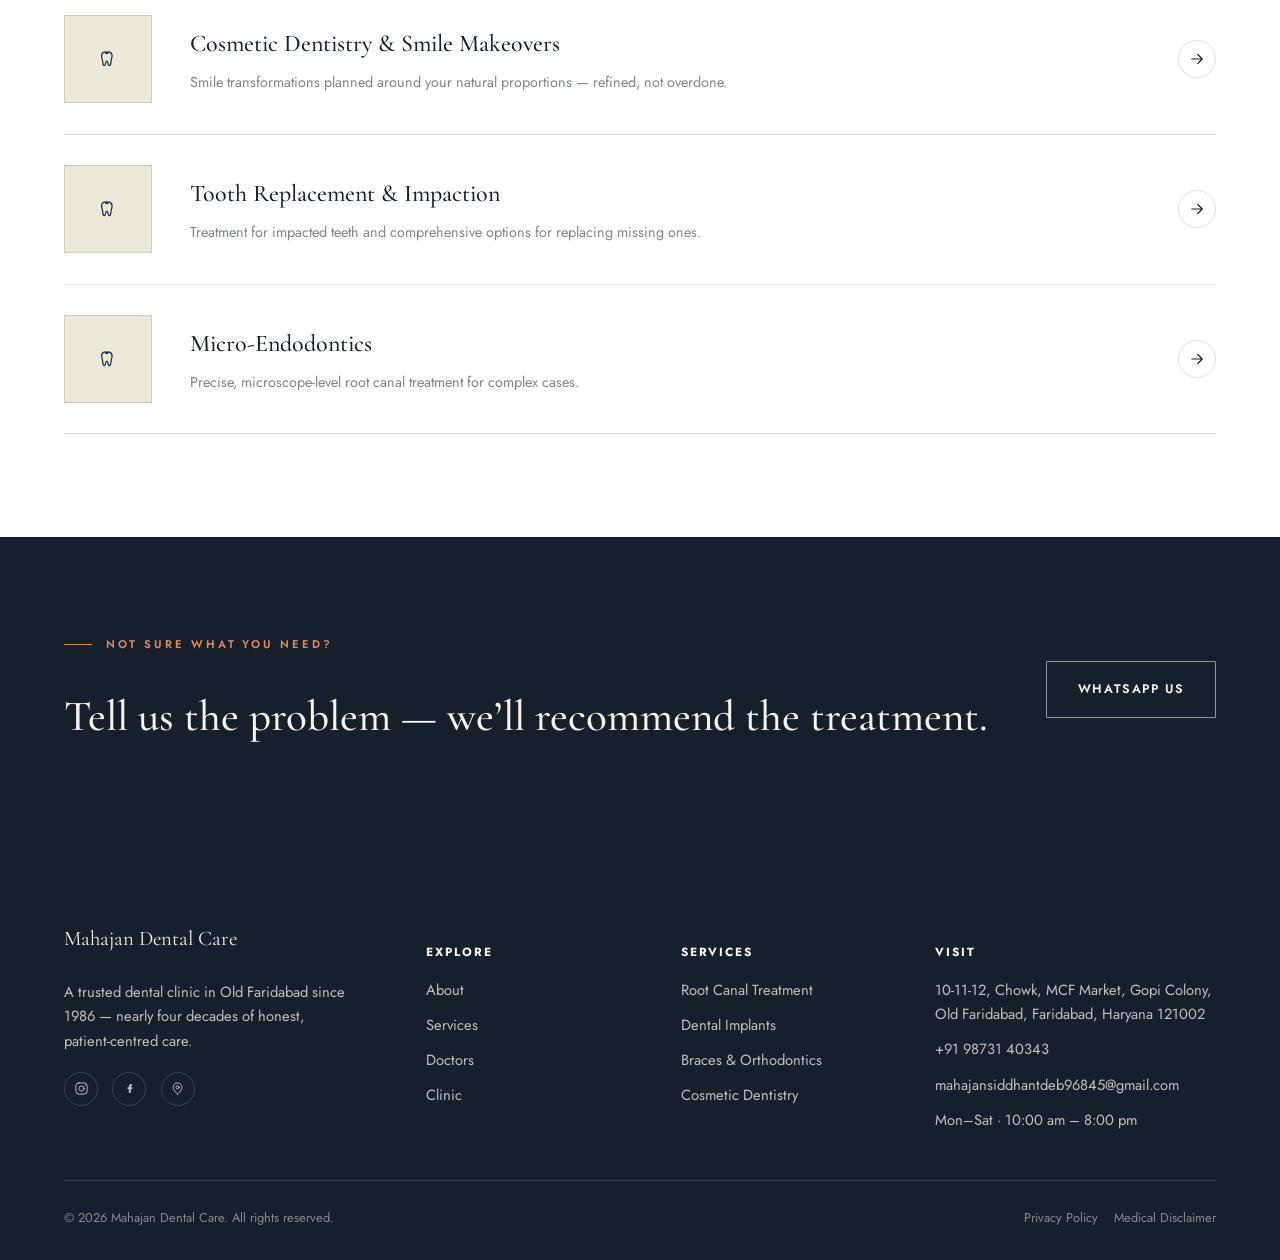
<file: services.html>
<!DOCTYPE html>
<html lang="en">
<head>
<meta charset="UTF-8">
<meta name="viewport" content="width=device-width, initial-scale=1">
<title>Services — Mahajan Dental Care</title>
<meta name="description" content="The full range of dental treatments at Mahajan Dental Care, Old Faridabad.">
<link rel="preconnect" href="https://fonts.googleapis.com"><link rel="preconnect" href="https://fonts.gstatic.com" crossorigin>
<link href="https://fonts.googleapis.com/css2?family=Cormorant+Garamond:ital,wght@0,400;0,500;0,600;1,400;1,500&family=Jost:wght@400;500;600;700&display=swap" rel="stylesheet">
<link rel="stylesheet" href="assets/css/site.css">
<link rel="icon" href="assets/img/favicon.png">

</head>
<body>
<a class="skip-link" href="#main">Skip to content</a>

<div class="topbar"><div class="wrap topbar__row">
<div class="topbar__info">
<a href="tel:+919873140343"><svg class="ic" viewBox="0 0 24 24" width="18" height="18" fill="none" stroke="currentColor" stroke-width="1.5" stroke-linecap="round" stroke-linejoin="round" aria-hidden="true"><path d="M6.5 3h3l1.5 5-2 1.5a12 12 0 0 0 5.5 5.5L16 18l5 1.5v3a1 1 0 0 1-1.1 1A18 18 0 0 1 3.5 6.1 1 1 0 0 1 4.5 5"/></svg><span>+91 98731 40343</span></a>
<a href="https://wa.me/919873140343?text=Hello%20Mahajan%20Dental%20Care%2C%20how%20can%20I%20help%20you%3F" target="_blank" rel="noopener"><svg class="ic" viewBox="0 0 24 24" width="18" height="18" fill="currentColor" aria-hidden="true"><path d="M17.47 14.38c-.29-.14-1.7-.84-1.96-.94-.26-.1-.45-.14-.64.15-.19.29-.74.94-.91 1.13-.17.19-.34.21-.62.07-.29-.14-1.21-.45-2.3-1.42-.85-.76-1.42-1.7-1.59-1.98-.17-.29-.02-.44.13-.58.13-.13.29-.34.43-.51.14-.17.19-.29.29-.48.1-.19.05-.36-.02-.51-.07-.14-.64-1.55-.88-2.12-.23-.55-.47-.48-.64-.48h-.55c-.19 0-.5.07-.76.36-.26.29-1 .98-1 2.38 0 1.4 1.02 2.76 1.17 2.95.14.19 2.01 3.08 4.88 4.32.68.29 1.21.47 1.63.6.68.22 1.31.19 1.8.12.55-.08 1.7-.69 1.94-1.36.24-.67.24-1.24.17-1.36-.07-.12-.26-.19-.55-.33z"/><path d="M12 .9C5.87.9.9 5.87.9 12c0 1.95.51 3.86 1.48 5.55L.8 23.1l5.68-1.49A11.06 11.06 0 0 0 12 23.1c6.13 0 11.1-4.97 11.1-11.1S18.13.9 12 .9zm0 20.2c-1.72 0-3.4-.46-4.87-1.34l-.35-.21-3.37.89.9-3.29-.23-.35A9.06 9.06 0 0 1 2.9 12 9.1 9.1 0 1 1 12 21.1z"/></svg><span>WhatsApp</span></a>
<span><svg class="ic" viewBox="0 0 24 24" width="18" height="18" fill="none" stroke="currentColor" stroke-width="1.5" stroke-linecap="round" stroke-linejoin="round" aria-hidden="true"><circle cx="12" cy="12" r="9"/><path d="M12 7v5l3 2"/></svg><span>Mon–Sat · 10:00 am – 8:00 pm</span></span>
</div>
<div class="topbar__soc">
<a href="https://www.instagram.com/mahajandentalcare" target="_blank" rel="noopener" aria-label="Instagram"><svg class="ic" viewBox="0 0 24 24" width="15" height="15" fill="none" stroke="currentColor" stroke-width="1.5" stroke-linecap="round" stroke-linejoin="round" aria-hidden="true"><rect x="3" y="3" width="18" height="18" rx="5"/><circle cx="12" cy="12" r="4"/><circle cx="17.5" cy="6.5" r="1" fill="currentColor" stroke="none"/></svg></a>
<a href="https://www.facebook.com/mahajandentalcare" target="_blank" rel="noopener" aria-label="Facebook"><svg class="ic" viewBox="0 0 24 24" width="15" height="15" fill="currentColor" aria-hidden="true"><path d="M14 8h2V5h-2c-1.7 0-3 1.3-3 3v2H9v3h2v6h3v-6h2l1-3h-3V8.5c0-.3.2-.5.5-.5z"/></svg></a>
<a href="https://maps.app.goo.gl/8mZCr58FdoNz6xBy7" target="_blank" rel="noopener" aria-label="Directions"><svg class="ic" viewBox="0 0 24 24" width="18" height="18" fill="none" stroke="currentColor" stroke-width="1.5" stroke-linecap="round" stroke-linejoin="round" aria-hidden="true"><path d="M12 21s7-5.5 7-11a7 7 0 1 0-14 0c0 5.5 7 11 7 11z"/><circle cx="12" cy="10" r="2.5"/></svg></a>
</div>
</div></div>

<header class="site-header" data-header>
<div class="wrap nav">
<a class="brand" href="index.html">
<span class="brand__mark"><svg class="ic" viewBox="0 0 24 24" width="20" height="20" fill="none" stroke="currentColor" stroke-width="1.5" stroke-linecap="round" stroke-linejoin="round" aria-hidden="true"><path d="M12 5.2c-1.6-1.3-3.1-1.9-4.5-1.5-1.9.5-3.2 2.2-3.2 4.5 0 1.7.4 2.9.9 4.5.3 1.3.4 2.6.6 4 .2 1.5.5 3.3 1.7 3.3s1.3-1.4 1.6-2.8c.3-1.3.6-2.6 1.5-2.6s1.2 1.3 1.5 2.6c.3 1.4.5 2.8 1.6 2.8 1.2 0 1.5-1.8 1.7-3.3.2-1.4.3-2.7.6-4 .5-1.6.9-2.8.9-4.5 0-2.3-1.3-4-3.2-4.5-1.4-.4-2.9.2-4.5 1.5z"/></svg></span>
<span class="brand__word"><span class="brand__name">Mahajan Dental Care</span><span class="brand__tag">Since 1986 &middot; Old Faridabad</span></span>
</a>
<ul class="nav__menu"><li><a href="index.html">Home</a></li><li><a href="about.html">About</a></li><li><a href="services.html" aria-current="page">Services</a></li><li><a href="doctors.html">Doctors</a></li><li><a href="clinic.html">Clinic</a></li><li><a href="contact.html">Contact</a></li></ul>
<a class="btn nav__cta" href="https://wa.me/919873140343?text=Hello%20Mahajan%20Dental%20Care%2C%20I%20would%20like%20to%20book%20an%20appointment." target="_blank" rel="noopener">Book an Appointment</a>
<button class="nav__toggle" data-nav-toggle aria-label="Open menu" aria-expanded="false"><svg viewBox="0 0 24 24" width="18" height="18" fill="none" stroke="currentColor" stroke-width="1.6" aria-hidden="true"><path d="M3 6h18M3 12h18M3 18h18"/></svg></button>
</div>
</header>

<div class="nav-scrim" data-nav-scrim></div>
<nav class="mobile-nav" data-mobile-nav aria-label="Mobile">
<button class="mobile-nav__close" data-nav-close aria-label="Close menu"><svg viewBox="0 0 24 24" width="20" height="20" fill="none" stroke="currentColor" stroke-width="1.6" aria-hidden="true"><path d="M6 6l12 12M18 6L6 18"/></svg></button>
<ul><li><a href="index.html">Home</a></li><li><a href="about.html">About</a></li><li><a href="services.html">Services</a></li><li><a href="doctors.html">Doctors</a></li><li><a href="clinic.html">Clinic</a></li><li><a href="contact.html">Contact</a></li></ul>
<a class="btn" style="width:100%;justify-content:center" href="https://wa.me/919873140343?text=Hello%20Mahajan%20Dental%20Care%2C%20I%20would%20like%20to%20book%20an%20appointment." target="_blank" rel="noopener">Book an Appointment</a>
</nav>

<main id="main">
<section class="section" style="padding-top:clamp(3rem,6vw,4.5rem)"><div class="wrap">
<nav aria-label="Breadcrumb" class="muted" style="font-size:.85rem;margin-bottom:1.6rem"><a href="index.html">Home</a> / Services</nav>
<span class="eyebrow">Services</span>
<h1 class="display-1" style="max-width:18ch">Every treatment, handled by the right specialist.</h1>
<p class="lead" style="margin-top:1.4rem;max-width:60ch">Nearly four decades of dental care under one roof — from routine check-ups to specialist implant and root canal treatment.</p>
</div></section><section class="section bg-card"><div class="wrap"><ul class="tlist" data-reveal><li id="root-canal"><a href="https://wa.me/919873140343?text=Hello%20Mahajan%20Dental%20Care%2C%20I%20would%20like%20to%20book%20an%20appointment." target="_blank" rel="noopener"><span class="tlist__thumb"><svg class="ic" viewBox="0 0 24 24" width="20" height="20" fill="none" stroke="currentColor" stroke-width="1.5" stroke-linecap="round" stroke-linejoin="round" aria-hidden="true"><path d="M12 5.2c-1.6-1.3-3.1-1.9-4.5-1.5-1.9.5-3.2 2.2-3.2 4.5 0 1.7.4 2.9.9 4.5.3 1.3.4 2.6.6 4 .2 1.5.5 3.3 1.7 3.3s1.3-1.4 1.6-2.8c.3-1.3.6-2.6 1.5-2.6s1.2 1.3 1.5 2.6c.3 1.4.5 2.8 1.6 2.8 1.2 0 1.5-1.8 1.7-3.3.2-1.4.3-2.7.6-4 .5-1.6.9-2.8.9-4.5 0-2.3-1.3-4-3.2-4.5-1.4-.4-2.9.2-4.5 1.5z"/></svg></span><span class="tlist__body"><h3>Root Canal Treatment</h3><p>Designed to save a tooth damaged by deep decay or infection. Single-sitting RCT available, so you leave pain-free faster.</p></span><span class="tlist__arrow"><svg class="ic" viewBox="0 0 24 24" width="18" height="18" fill="none" stroke="currentColor" stroke-width="1.5" stroke-linecap="round" stroke-linejoin="round" aria-hidden="true"><path d="M5 12h14M13 6l6 6-6 6"/></svg></span></a></li><li id="implants"><a href="https://wa.me/919873140343?text=Hello%20Mahajan%20Dental%20Care%2C%20I%20would%20like%20to%20book%20an%20appointment." target="_blank" rel="noopener"><span class="tlist__thumb"><svg class="ic" viewBox="0 0 24 24" width="20" height="20" fill="none" stroke="currentColor" stroke-width="1.5" stroke-linecap="round" stroke-linejoin="round" aria-hidden="true"><path d="M12 5.2c-1.6-1.3-3.1-1.9-4.5-1.5-1.9.5-3.2 2.2-3.2 4.5 0 1.7.4 2.9.9 4.5.3 1.3.4 2.6.6 4 .2 1.5.5 3.3 1.7 3.3s1.3-1.4 1.6-2.8c.3-1.3.6-2.6 1.5-2.6s1.2 1.3 1.5 2.6c.3 1.4.5 2.8 1.6 2.8 1.2 0 1.5-1.8 1.7-3.3.2-1.4.3-2.7.6-4 .5-1.6.9-2.8.9-4.5 0-2.3-1.3-4-3.2-4.5-1.4-.4-2.9.2-4.5 1.5z"/></svg></span><span class="tlist__body"><h3>Dental Implants</h3><p>Long-lasting replacements for missing teeth, planned and placed by a certified implantologist.</p></span><span class="tlist__arrow"><svg class="ic" viewBox="0 0 24 24" width="18" height="18" fill="none" stroke="currentColor" stroke-width="1.5" stroke-linecap="round" stroke-linejoin="round" aria-hidden="true"><path d="M5 12h14M13 6l6 6-6 6"/></svg></span></a></li><li id="braces"><a href="https://wa.me/919873140343?text=Hello%20Mahajan%20Dental%20Care%2C%20I%20would%20like%20to%20book%20an%20appointment." target="_blank" rel="noopener"><span class="tlist__thumb"><svg class="ic" viewBox="0 0 24 24" width="20" height="20" fill="none" stroke="currentColor" stroke-width="1.5" stroke-linecap="round" stroke-linejoin="round" aria-hidden="true"><path d="M12 5.2c-1.6-1.3-3.1-1.9-4.5-1.5-1.9.5-3.2 2.2-3.2 4.5 0 1.7.4 2.9.9 4.5.3 1.3.4 2.6.6 4 .2 1.5.5 3.3 1.7 3.3s1.3-1.4 1.6-2.8c.3-1.3.6-2.6 1.5-2.6s1.2 1.3 1.5 2.6c.3 1.4.5 2.8 1.6 2.8 1.2 0 1.5-1.8 1.7-3.3.2-1.4.3-2.7.6-4 .5-1.6.9-2.8.9-4.5 0-2.3-1.3-4-3.2-4.5-1.4-.4-2.9.2-4.5 1.5z"/></svg></span><span class="tlist__body"><h3>Braces &amp; Orthodontics</h3><p>Correcting misaligned teeth, gaps and bite problems for a healthier, more confident smile.</p></span><span class="tlist__arrow"><svg class="ic" viewBox="0 0 24 24" width="18" height="18" fill="none" stroke="currentColor" stroke-width="1.5" stroke-linecap="round" stroke-linejoin="round" aria-hidden="true"><path d="M5 12h14M13 6l6 6-6 6"/></svg></span></a></li><li id="gum-care"><a href="https://wa.me/919873140343?text=Hello%20Mahajan%20Dental%20Care%2C%20I%20would%20like%20to%20book%20an%20appointment." target="_blank" rel="noopener"><span class="tlist__thumb"><svg class="ic" viewBox="0 0 24 24" width="20" height="20" fill="none" stroke="currentColor" stroke-width="1.5" stroke-linecap="round" stroke-linejoin="round" aria-hidden="true"><path d="M12 5.2c-1.6-1.3-3.1-1.9-4.5-1.5-1.9.5-3.2 2.2-3.2 4.5 0 1.7.4 2.9.9 4.5.3 1.3.4 2.6.6 4 .2 1.5.5 3.3 1.7 3.3s1.3-1.4 1.6-2.8c.3-1.3.6-2.6 1.5-2.6s1.2 1.3 1.5 2.6c.3 1.4.5 2.8 1.6 2.8 1.2 0 1.5-1.8 1.7-3.3.2-1.4.3-2.7.6-4 .5-1.6.9-2.8.9-4.5 0-2.3-1.3-4-3.2-4.5-1.4-.4-2.9.2-4.5 1.5z"/></svg></span><span class="tlist__body"><h3>Gum Disease &amp; Bleeding Gums</h3><p>Early diagnosis and treatment for gum problems, before they progress to serious periodontal disease.</p></span><span class="tlist__arrow"><svg class="ic" viewBox="0 0 24 24" width="18" height="18" fill="none" stroke="currentColor" stroke-width="1.5" stroke-linecap="round" stroke-linejoin="round" aria-hidden="true"><path d="M5 12h14M13 6l6 6-6 6"/></svg></span></a></li><li id="dentures"><a href="https://wa.me/919873140343?text=Hello%20Mahajan%20Dental%20Care%2C%20I%20would%20like%20to%20book%20an%20appointment." target="_blank" rel="noopener"><span class="tlist__thumb"><svg class="ic" viewBox="0 0 24 24" width="20" height="20" fill="none" stroke="currentColor" stroke-width="1.5" stroke-linecap="round" stroke-linejoin="round" aria-hidden="true"><path d="M12 5.2c-1.6-1.3-3.1-1.9-4.5-1.5-1.9.5-3.2 2.2-3.2 4.5 0 1.7.4 2.9.9 4.5.3 1.3.4 2.6.6 4 .2 1.5.5 3.3 1.7 3.3s1.3-1.4 1.6-2.8c.3-1.3.6-2.6 1.5-2.6s1.2 1.3 1.5 2.6c.3 1.4.5 2.8 1.6 2.8 1.2 0 1.5-1.8 1.7-3.3.2-1.4.3-2.7.6-4 .5-1.6.9-2.8.9-4.5 0-2.3-1.3-4-3.2-4.5-1.4-.4-2.9.2-4.5 1.5z"/></svg></span><span class="tlist__body"><h3>Dentures</h3><p>An effective, affordable solution for replacing missing teeth and restoring oral function.</p></span><span class="tlist__arrow"><svg class="ic" viewBox="0 0 24 24" width="18" height="18" fill="none" stroke="currentColor" stroke-width="1.5" stroke-linecap="round" stroke-linejoin="round" aria-hidden="true"><path d="M5 12h14M13 6l6 6-6 6"/></svg></span></a></li><li id="cosmetic"><a href="https://wa.me/919873140343?text=Hello%20Mahajan%20Dental%20Care%2C%20I%20would%20like%20to%20book%20an%20appointment." target="_blank" rel="noopener"><span class="tlist__thumb"><svg class="ic" viewBox="0 0 24 24" width="20" height="20" fill="none" stroke="currentColor" stroke-width="1.5" stroke-linecap="round" stroke-linejoin="round" aria-hidden="true"><path d="M12 5.2c-1.6-1.3-3.1-1.9-4.5-1.5-1.9.5-3.2 2.2-3.2 4.5 0 1.7.4 2.9.9 4.5.3 1.3.4 2.6.6 4 .2 1.5.5 3.3 1.7 3.3s1.3-1.4 1.6-2.8c.3-1.3.6-2.6 1.5-2.6s1.2 1.3 1.5 2.6c.3 1.4.5 2.8 1.6 2.8 1.2 0 1.5-1.8 1.7-3.3.2-1.4.3-2.7.6-4 .5-1.6.9-2.8.9-4.5 0-2.3-1.3-4-3.2-4.5-1.4-.4-2.9.2-4.5 1.5z"/></svg></span><span class="tlist__body"><h3>Cosmetic Dentistry &amp; Smile Makeovers</h3><p>Smile transformations planned around your natural proportions — refined, not overdone.</p></span><span class="tlist__arrow"><svg class="ic" viewBox="0 0 24 24" width="18" height="18" fill="none" stroke="currentColor" stroke-width="1.5" stroke-linecap="round" stroke-linejoin="round" aria-hidden="true"><path d="M5 12h14M13 6l6 6-6 6"/></svg></span></a></li><li id="tooth-replacement"><a href="https://wa.me/919873140343?text=Hello%20Mahajan%20Dental%20Care%2C%20I%20would%20like%20to%20book%20an%20appointment." target="_blank" rel="noopener"><span class="tlist__thumb"><svg class="ic" viewBox="0 0 24 24" width="20" height="20" fill="none" stroke="currentColor" stroke-width="1.5" stroke-linecap="round" stroke-linejoin="round" aria-hidden="true"><path d="M12 5.2c-1.6-1.3-3.1-1.9-4.5-1.5-1.9.5-3.2 2.2-3.2 4.5 0 1.7.4 2.9.9 4.5.3 1.3.4 2.6.6 4 .2 1.5.5 3.3 1.7 3.3s1.3-1.4 1.6-2.8c.3-1.3.6-2.6 1.5-2.6s1.2 1.3 1.5 2.6c.3 1.4.5 2.8 1.6 2.8 1.2 0 1.5-1.8 1.7-3.3.2-1.4.3-2.7.6-4 .5-1.6.9-2.8.9-4.5 0-2.3-1.3-4-3.2-4.5-1.4-.4-2.9.2-4.5 1.5z"/></svg></span><span class="tlist__body"><h3>Tooth Replacement &amp; Impaction</h3><p>Treatment for impacted teeth and comprehensive options for replacing missing ones.</p></span><span class="tlist__arrow"><svg class="ic" viewBox="0 0 24 24" width="18" height="18" fill="none" stroke="currentColor" stroke-width="1.5" stroke-linecap="round" stroke-linejoin="round" aria-hidden="true"><path d="M5 12h14M13 6l6 6-6 6"/></svg></span></a></li><li id="microendo"><a href="https://wa.me/919873140343?text=Hello%20Mahajan%20Dental%20Care%2C%20I%20would%20like%20to%20book%20an%20appointment." target="_blank" rel="noopener"><span class="tlist__thumb"><svg class="ic" viewBox="0 0 24 24" width="20" height="20" fill="none" stroke="currentColor" stroke-width="1.5" stroke-linecap="round" stroke-linejoin="round" aria-hidden="true"><path d="M12 5.2c-1.6-1.3-3.1-1.9-4.5-1.5-1.9.5-3.2 2.2-3.2 4.5 0 1.7.4 2.9.9 4.5.3 1.3.4 2.6.6 4 .2 1.5.5 3.3 1.7 3.3s1.3-1.4 1.6-2.8c.3-1.3.6-2.6 1.5-2.6s1.2 1.3 1.5 2.6c.3 1.4.5 2.8 1.6 2.8 1.2 0 1.5-1.8 1.7-3.3.2-1.4.3-2.7.6-4 .5-1.6.9-2.8.9-4.5 0-2.3-1.3-4-3.2-4.5-1.4-.4-2.9.2-4.5 1.5z"/></svg></span><span class="tlist__body"><h3>Micro-Endodontics</h3><p>Precise, microscope-level root canal treatment for complex cases.</p></span><span class="tlist__arrow"><svg class="ic" viewBox="0 0 24 24" width="18" height="18" fill="none" stroke="currentColor" stroke-width="1.5" stroke-linecap="round" stroke-linejoin="round" aria-hidden="true"><path d="M5 12h14M13 6l6 6-6 6"/></svg></span></a></li></ul></div></section><section class="ctaband"><div class="wrap ctaband__row" data-reveal>
<div><span class="eyebrow eyebrow--light">Not sure what you need?</span><h2>Tell us the problem — we&rsquo;ll recommend the treatment.</h2></div>
<div class="ctaband__btns"><a class="btn btn--cream" href="https://wa.me/919873140343?text=Hello%20Mahajan%20Dental%20Care%2C%20I%20would%20like%20to%20book%20an%20appointment." target="_blank" rel="noopener">WhatsApp Us</a></div>
</div></section>
</main>

<footer class="site-footer">
<div class="wrap footer-grid">
<div>
<p class="footer-brand__name">Mahajan Dental Care</p>
<p class="footer-brand__stmt">A trusted dental clinic in Old Faridabad since 1986 — nearly four decades of honest, patient-centred care.</p>
<div class="footer-soc">
<a href="https://www.instagram.com/mahajandentalcare" target="_blank" rel="noopener" aria-label="Instagram"><svg class="ic" viewBox="0 0 24 24" width="15" height="15" fill="none" stroke="currentColor" stroke-width="1.5" stroke-linecap="round" stroke-linejoin="round" aria-hidden="true"><rect x="3" y="3" width="18" height="18" rx="5"/><circle cx="12" cy="12" r="4"/><circle cx="17.5" cy="6.5" r="1" fill="currentColor" stroke="none"/></svg></a>
<a href="https://www.facebook.com/mahajandentalcare" target="_blank" rel="noopener" aria-label="Facebook"><svg class="ic" viewBox="0 0 24 24" width="15" height="15" fill="currentColor" aria-hidden="true"><path d="M14 8h2V5h-2c-1.7 0-3 1.3-3 3v2H9v3h2v6h3v-6h2l1-3h-3V8.5c0-.3.2-.5.5-.5z"/></svg></a>
<a href="https://maps.app.goo.gl/8mZCr58FdoNz6xBy7" target="_blank" rel="noopener" aria-label="Directions"><svg class="ic" viewBox="0 0 24 24" width="18" height="18" fill="none" stroke="currentColor" stroke-width="1.5" stroke-linecap="round" stroke-linejoin="round" aria-hidden="true"><path d="M12 21s7-5.5 7-11a7 7 0 1 0-14 0c0 5.5 7 11 7 11z"/><circle cx="12" cy="10" r="2.5"/></svg></a>
</div>
</div>
<div class="footer-col"><h5>Explore</h5><ul>
<li><a href="about.html">About</a></li><li><a href="services.html">Services</a></li>
<li><a href="doctors.html">Doctors</a></li><li><a href="clinic.html">Clinic</a></li></ul></div>
<div class="footer-col"><h5>Services</h5><ul>
<li><a href="services.html#root-canal">Root Canal Treatment</a></li><li><a href="services.html#implants">Dental Implants</a></li>
<li><a href="services.html#braces">Braces &amp; Orthodontics</a></li><li><a href="services.html#cosmetic">Cosmetic Dentistry</a></li></ul></div>
<div class="footer-col"><h5>Visit</h5><ul>
<li>10-11-12, Chowk, MCF Market, Gopi Colony, Old Faridabad, Faridabad, Haryana 121002</li><li><a href="tel:+919873140343">+91 98731 40343</a></li>
<li><a href="mailto:mahajansiddhantdeb96845@gmail.com">mahajansiddhantdeb96845@gmail.com</a></li><li>Mon–Sat · 10:00 am – 8:00 pm</li></ul></div>
</div>
<div class="wrap footer-bottom">
<span>&copy; 2026 Mahajan Dental Care. All rights reserved.</span>
<span><a href="privacy.html">Privacy Policy</a><a href="disclaimer.html">Medical Disclaimer</a></span>
</div>
</footer>

<a class="wa-fab" href="https://wa.me/919873140343?text=Hello%20Mahajan%20Dental%20Care%2C%20how%20can%20I%20help%20you%3F" target="_blank" rel="noopener" aria-label="Chat on WhatsApp"><svg class="ic" viewBox="0 0 24 24" width="18" height="18" fill="currentColor" aria-hidden="true"><path d="M17.47 14.38c-.29-.14-1.7-.84-1.96-.94-.26-.1-.45-.14-.64.15-.19.29-.74.94-.91 1.13-.17.19-.34.21-.62.07-.29-.14-1.21-.45-2.3-1.42-.85-.76-1.42-1.7-1.59-1.98-.17-.29-.02-.44.13-.58.13-.13.29-.34.43-.51.14-.17.19-.29.29-.48.1-.19.05-.36-.02-.51-.07-.14-.64-1.55-.88-2.12-.23-.55-.47-.48-.64-.48h-.55c-.19 0-.5.07-.76.36-.26.29-1 .98-1 2.38 0 1.4 1.02 2.76 1.17 2.95.14.19 2.01 3.08 4.88 4.32.68.29 1.21.47 1.63.6.68.22 1.31.19 1.8.12.55-.08 1.7-.69 1.94-1.36.24-.67.24-1.24.17-1.36-.07-.12-.26-.19-.55-.33z"/><path d="M12 .9C5.87.9.9 5.87.9 12c0 1.95.51 3.86 1.48 5.55L.8 23.1l5.68-1.49A11.06 11.06 0 0 0 12 23.1c6.13 0 11.1-4.97 11.1-11.1S18.13.9 12 .9zm0 20.2c-1.72 0-3.4-.46-4.87-1.34l-.35-.21-3.37.89.9-3.29-.23-.35A9.06 9.06 0 0 1 2.9 12 9.1 9.1 0 1 1 12 21.1z"/></svg></a>
<nav class="mobar" aria-label="Quick contact"><div class="mobar__row">
<a href="tel:+919873140343"><svg class="ic" viewBox="0 0 24 24" width="18" height="18" fill="none" stroke="currentColor" stroke-width="1.5" stroke-linecap="round" stroke-linejoin="round" aria-hidden="true"><path d="M6.5 3h3l1.5 5-2 1.5a12 12 0 0 0 5.5 5.5L16 18l5 1.5v3a1 1 0 0 1-1.1 1A18 18 0 0 1 3.5 6.1 1 1 0 0 1 4.5 5"/></svg><span>Call</span></a>
<a href="https://wa.me/919873140343?text=Hello%20Mahajan%20Dental%20Care%2C%20how%20can%20I%20help%20you%3F" target="_blank" rel="noopener"><svg class="ic" viewBox="0 0 24 24" width="18" height="18" fill="currentColor" aria-hidden="true"><path d="M17.47 14.38c-.29-.14-1.7-.84-1.96-.94-.26-.1-.45-.14-.64.15-.19.29-.74.94-.91 1.13-.17.19-.34.21-.62.07-.29-.14-1.21-.45-2.3-1.42-.85-.76-1.42-1.7-1.59-1.98-.17-.29-.02-.44.13-.58.13-.13.29-.34.43-.51.14-.17.19-.29.29-.48.1-.19.05-.36-.02-.51-.07-.14-.64-1.55-.88-2.12-.23-.55-.47-.48-.64-.48h-.55c-.19 0-.5.07-.76.36-.26.29-1 .98-1 2.38 0 1.4 1.02 2.76 1.17 2.95.14.19 2.01 3.08 4.88 4.32.68.29 1.21.47 1.63.6.68.22 1.31.19 1.8.12.55-.08 1.7-.69 1.94-1.36.24-.67.24-1.24.17-1.36-.07-.12-.26-.19-.55-.33z"/><path d="M12 .9C5.87.9.9 5.87.9 12c0 1.95.51 3.86 1.48 5.55L.8 23.1l5.68-1.49A11.06 11.06 0 0 0 12 23.1c6.13 0 11.1-4.97 11.1-11.1S18.13.9 12 .9zm0 20.2c-1.72 0-3.4-.46-4.87-1.34l-.35-.21-3.37.89.9-3.29-.23-.35A9.06 9.06 0 0 1 2.9 12 9.1 9.1 0 1 1 12 21.1z"/></svg><span>Chat</span></a>
<a class="is-primary" href="https://wa.me/919873140343?text=Hello%20Mahajan%20Dental%20Care%2C%20I%20would%20like%20to%20book%20an%20appointment." target="_blank" rel="noopener"><svg class="ic" viewBox="0 0 24 24" width="18" height="18" fill="none" stroke="currentColor" stroke-width="1.5" stroke-linecap="round" stroke-linejoin="round" aria-hidden="true"><path d="M5 12h14M13 6l6 6-6 6"/></svg><span>Book</span></a>
</div></nav>

<script src="assets/js/site.js"></script>
</body>
</html>
</file>
<file: assets/css/site.css>
/* =============================================================
   MAHAJAN DENTAL CARE — Old Faridabad, since 1986
   Identity: deep navy + warm terracotta (from real clinic signage),
   warm ivory canvas. Editorial serif + clean sans. Built from scratch.
   ============================================================= */

:root{
  --ink:        #16202B;
  --ink-70:     rgba(22,32,43,.72);
  --ink-55:     rgba(22,32,43,.55);
  --ivory:      #F7F4EC;
  --ivory-2:    #EEE8D8;
  --card:       #FFFFFF;
  --line:       rgba(22,32,43,.13);
  --line-soft:  rgba(22,32,43,.08);

  --navy:       #16324F;
  --navy-d:     #0E2138;
  --rust:       #B4552E;
  --rust-d:     #8C4023;
  --rust-lt:    #E08A5C;

  --cream:      #F7F4EC;
  --cream-70:   rgba(247,244,236,.76);
  --line-dark:  rgba(247,244,236,.16);

  --wa:         #25D366;

  --f-serif: "Cormorant Garamond", Georgia, serif;
  --f-sans:  "Jost", "Inter", system-ui, -apple-system, "Segoe UI", sans-serif;

  --wrap: 1240px;
  --gutter: clamp(20px, 5vw, 64px);
  --ease: cubic-bezier(.22,.61,.36,1);
  --ease-out: cubic-bezier(.16,1,.3,1);
  --shadow-sm: 0 2px 12px rgba(22,32,43,.06);
  --shadow: 0 34px 80px -36px rgba(22,32,43,.42);
}

*, *::before, *::after{ box-sizing:border-box; }
html{ scroll-behavior:smooth; -webkit-text-size-adjust:100%; }
@media (prefers-reduced-motion:reduce){ html{ scroll-behavior:auto; } }

body{
  margin:0; background:var(--ivory); color:var(--ink);
  font-family:var(--f-sans); font-size:1.01rem; line-height:1.68; font-weight:400;
  -webkit-font-smoothing:antialiased; text-rendering:optimizeLegibility; overflow-x:hidden;
}
img, svg{ max-width:100%; display:block; }
a{ color:inherit; text-decoration:none; }
h1,h2,h3,h4{ margin:0; font-weight:500; }
p{ margin:0 0 1.1em; }
p:last-child{ margin-bottom:0; }
::selection{ background:var(--rust); color:#fff; }
:focus-visible{ outline:2px solid var(--rust); outline-offset:3px; }

.wrap{ width:min(100% - 2 * var(--gutter), var(--wrap)); margin-inline:auto; }
.skip-link{ position:absolute; left:-999px; top:0; background:var(--ink); color:var(--cream); padding:.8rem 1.2rem; z-index:300; }
.skip-link:focus{ left:16px; top:16px; }

/* ------------------------------ Type ------------------------------ */
.eyebrow{
  display:inline-flex; align-items:center; gap:.85rem;
  font-family:var(--f-sans); font-weight:600; font-size:.7rem; letter-spacing:.26em; text-transform:uppercase;
  color:var(--rust-d); margin:0 0 1.1rem;
}
.eyebrow::before{ content:""; width:28px; height:1px; background:var(--rust-lt); }
.eyebrow--light{ color:var(--rust-lt); }
.eyebrow--center{ padding-left:0; }
.eyebrow--center::before{ display:none; }

.display-1{ font-family:var(--f-serif); font-weight:500; font-size:clamp(2.7rem,5.4vw,4.8rem); line-height:1.02; letter-spacing:-.01em; }
.display-2{ font-family:var(--f-serif); font-weight:500; font-size:clamp(2.1rem,4vw,3.3rem); line-height:1.06; letter-spacing:-.008em; }
.display-3{ font-family:var(--f-serif); font-weight:500; font-size:clamp(1.5rem,2.6vw,2.05rem); line-height:1.16; letter-spacing:-.005em; }
.ital{ font-style:italic; font-weight:400; }
.lead{ font-size:clamp(1.05rem,1.5vw,1.22rem); color:var(--ink-70); line-height:1.62; }
.mut{ color:var(--ink-55); }
.measure{ max-width:56ch; }

.section-head{ max-width:640px; margin-bottom:clamp(2.2rem,5vw,3.4rem); }
.section-head.is-center{ margin-inline:auto; text-align:center; }

/* ----------------------------- Buttons ----------------------------- */
.btn{
  display:inline-flex; align-items:center; gap:.65rem;
  font-family:var(--f-sans); font-weight:600; font-size:.78rem; letter-spacing:.13em; text-transform:uppercase;
  padding:1.05rem 1.9rem; border-radius:1px; border:1px solid var(--ink); background:var(--ink); color:var(--cream);
  transition:background .35s var(--ease), color .35s var(--ease), border-color .35s var(--ease), transform .3s var(--ease);
}
.btn:hover{ background:var(--rust); border-color:var(--rust); color:#fff; transform:translateY(-1px); }
.btn--line{ background:transparent; color:var(--ink); border-color:var(--ink); }
.btn--line:hover{ background:var(--ink); color:var(--cream); }
.btn--cream{ background:transparent; color:var(--cream); border-color:rgba(247,244,236,.55); }
.btn--cream:hover{ background:var(--cream); color:var(--ink); border-color:var(--cream); }

.text-link{
  display:inline-flex; align-items:center; gap:.55rem; font-weight:600; font-size:.86rem; color:var(--ink);
  padding-bottom:.28rem; border-bottom:1px solid var(--line); transition:border-color .3s var(--ease), color .3s var(--ease);
}
.text-link svg{ transition:transform .3s var(--ease); }
.text-link:hover{ border-color:var(--rust); color:var(--rust-d); }
.text-link:hover svg{ transform:translateX(4px); }
.text-link--light{ color:var(--cream); border-color:var(--line-dark); }
.text-link--light:hover{ border-color:var(--rust-lt); color:var(--rust-lt); }
.ic{ flex:none; }

/* ------------------------------ Topbar ------------------------------ */
.topbar{ background:var(--ink); color:var(--cream-70); font-size:.78rem; }
.topbar__row{ display:flex; align-items:center; justify-content:space-between; gap:1rem; padding:.55rem 0; flex-wrap:wrap; }
.topbar__info{ display:flex; gap:1.6rem; flex-wrap:wrap; }
.topbar__info a{ display:inline-flex; align-items:center; gap:.5rem; transition:color .25s; }
.topbar__info a:hover{ color:var(--rust-lt); }
.topbar__info svg{ color:var(--rust-lt); width:15px; height:15px; }
.topbar__soc{ display:flex; gap:.9rem; }
.topbar__soc a{ width:26px; height:26px; display:inline-flex; align-items:center; justify-content:center; border-radius:50%; border:1px solid var(--line-dark); transition:border-color .25s, color .25s; }
.topbar__soc a:hover{ border-color:var(--rust-lt); color:var(--rust-lt); }
.topbar__soc svg{ width:13px; height:13px; }
@media (max-width:760px){ .topbar__info span:last-child{ display:none; } }

/* ------------------------------ Header ------------------------------ */
.site-header{ position:sticky; top:0; z-index:100; background:color-mix(in srgb, var(--ivory) 88%, transparent); backdrop-filter:blur(14px) saturate(140%); border-bottom:1px solid transparent; transition:border-color .3s, box-shadow .3s; }
.site-header.scrolled{ border-color:var(--line); box-shadow:var(--shadow-sm); }
.nav{ display:flex; align-items:center; gap:2rem; padding:1rem 0; }
.brand{ display:inline-flex; align-items:center; gap:.75rem; }
.brand__mark{ width:44px; height:44px; border-radius:50%; border:1px solid var(--navy); display:inline-flex; align-items:center; justify-content:center; color:var(--navy); flex:none; }
.brand__mark svg{ width:22px; height:22px; }
.brand__word{ display:flex; flex-direction:column; line-height:1; gap:3px; }
.brand__name{ font-family:var(--f-serif); font-weight:600; font-size:1.3rem; color:var(--ink); letter-spacing:.01em; }
.brand__tag{ font-family:var(--f-sans); font-size:.58rem; letter-spacing:.2em; text-transform:uppercase; color:var(--rust-d); font-weight:600; }
.nav__menu{ list-style:none; display:flex; gap:1.9rem; margin:0 0 0 auto; padding:0; }
.nav__menu a{ font-size:.9rem; font-weight:500; color:var(--ink-70); position:relative; padding:.3rem 0; }
.nav__menu a::after{ content:""; position:absolute; left:0; bottom:0; width:0; height:1px; background:var(--rust); transition:width .3s var(--ease); }
.nav__menu a:hover{ color:var(--ink); }
.nav__menu a:hover::after, .nav__menu a[aria-current]::after{ width:100%; }
.nav__cta{ display:none; }
@media (min-width:1080px){ .nav__cta{ display:inline-flex; } }
.nav__toggle{ display:none; background:none; border:1px solid var(--line); border-radius:50%; width:44px; height:44px; align-items:center; justify-content:center; cursor:pointer; }
@media (max-width:1079px){ .nav__menu{ display:none; } .nav__toggle{ display:inline-flex; } }
.mobile-nav{ position:fixed; inset:0 0 0 auto; width:min(84vw,340px); background:var(--ivory); z-index:200; transform:translateX(100%); transition:transform .45s var(--ease-out); box-shadow:var(--shadow); padding:6rem 2rem 2rem; overflow-y:auto; }
.mobile-nav.open{ transform:none; }
.mobile-nav ul{ list-style:none; margin:0 0 2rem; padding:0; display:grid; gap:1.3rem; }
.mobile-nav ul a{ font-family:var(--f-serif); font-size:1.5rem; color:var(--ink); }
.mobile-nav__close{ position:absolute; top:1.6rem; right:1.6rem; background:none; border:0; cursor:pointer; }
.nav-scrim{ position:fixed; inset:0; background:rgba(22,32,43,.4); z-index:190; opacity:0; visibility:hidden; transition:opacity .4s; }
.nav-scrim.show{ opacity:1; visibility:visible; }

/* ------------------------------ Hero (full-bleed slideshow) ------------------------------ */
.hero{ position:relative; min-height:min(94vh,860px); display:flex; align-items:flex-end; overflow:hidden; color:var(--cream); background:var(--ink); }
.hero__slides{ position:absolute; inset:0; z-index:0; }
.hero__slide{ position:absolute; inset:0; opacity:0; transition:opacity 1.6s var(--ease); }
.hero__slide.is-active{ opacity:1; z-index:1; }
.hero__slide img{ width:100%; height:100%; object-fit:cover; object-position:50% 42%; animation:heroKen 11s ease-in-out infinite alternate; }
@keyframes heroKen{ from{ transform:scale(1.0);} to{ transform:scale(1.08) translateY(-1.5%);} }
.hero__scrim{ position:absolute; inset:0; z-index:2; background:
  linear-gradient(0deg, rgba(14,24,35,.88) 0%, rgba(14,24,35,.58) 42%, rgba(14,24,35,.24) 68%, rgba(14,24,35,.12) 100%),
  linear-gradient(100deg, rgba(14,24,35,.55) 0%, rgba(14,24,35,.15) 46%, rgba(14,24,35,.05) 100%);
  pointer-events:none; }
.hero__inner{ position:relative; z-index:3; width:100%; padding-block:clamp(2rem,5vw,3rem) clamp(3rem,7vw,4.5rem); }
.hero__eyebrow{ display:inline-flex; align-items:center; gap:.85rem; font-weight:600; font-size:.72rem; letter-spacing:.28em; text-transform:uppercase; color:var(--rust-lt); margin-bottom:1.5rem; }
.hero__eyebrow::before{ content:""; width:32px; height:1px; background:var(--rust-lt); }
.hero__title{ max-width:16ch; font-family:var(--f-serif); font-weight:500; font-size:clamp(2.8rem,6.2vw,5.2rem); line-height:1.03; letter-spacing:-.01em; color:var(--cream); }
.hero__title em{ font-style:italic; color:var(--rust-lt); font-weight:400; }
.hero__lead{ margin:1.6rem 0 0; max-width:48ch; font-size:clamp(1.05rem,1.5vw,1.2rem); color:rgba(247,244,236,.86); }
.hero__actions{ display:flex; flex-wrap:wrap; align-items:center; gap:1.7rem; margin-top:2.3rem; }
.hero__ticket{ display:grid; grid-template-columns:repeat(3,auto); gap:clamp(1.6rem,4vw,3.6rem); margin-top:clamp(2.6rem,5vw,3.8rem); padding-top:1.7rem; border-top:1px solid var(--line-dark); }
.hero__ticket dt{ font-size:.65rem; font-weight:600; letter-spacing:.15em; text-transform:uppercase; color:var(--rust-lt); margin:0 0 .5rem; }
.hero__ticket dd{ margin:0; font-size:.92rem; color:var(--cream); }
@media (max-width:640px){ .hero__ticket{ grid-template-columns:1fr; gap:1.1rem; } }
.hero__dots{ position:absolute; right:var(--gutter); bottom:22px; z-index:4; display:flex; gap:.5rem; }
.hero__dots button{ width:7px; height:7px; border-radius:50%; border:1px solid rgba(247,244,236,.7); background:rgba(247,244,236,.25); padding:0; cursor:pointer; transition:background .35s var(--ease), width .35s var(--ease); }
.hero__dots button.is-active{ background:var(--rust-lt); width:22px; border-radius:4px; border-color:var(--rust-lt); }
@media (prefers-reduced-motion:reduce){ .hero__slide img{ animation:none; } }

/* ----------------------------- Fact strip ----------------------------- */
.factstrip{ background:var(--ivory); border-bottom:1px solid var(--line); padding-block:clamp(2.4rem,5vw,3.6rem); }
.factstrip__row{ display:grid; grid-template-columns:repeat(4,1fr); }
.fact{ padding:0 clamp(1rem,2vw,1.8rem); border-left:1px solid var(--line); }
.fact:first-child{ border-left:0; padding-left:0; }
.fact__no{ display:block; font-family:var(--f-serif); font-style:italic; font-size:1.2rem; color:var(--rust); margin-bottom:.55rem; }
.fact h3{ font-size:.98rem; font-weight:700; margin:0 0 .35rem; }
.fact p{ margin:0; font-size:.86rem; color:var(--ink-55); line-height:1.5; }
@media (max-width:760px){
  .factstrip__row{ grid-template-columns:1fr 1fr; row-gap:1.8rem; }
  .fact{ border-left:0; padding-left:0; }
  .fact:nth-child(odd){ border-right:1px solid var(--line); padding-right:1.4rem; }
  .fact:nth-child(even){ padding-left:1.4rem; }
}

/* ------------------------------ Sections ------------------------------ */
.section{ padding-block:clamp(4rem,8vw,6.5rem); }
.bg-card{ background:var(--card); }
.bg-band{ background:var(--ivory-2); }
.bg-ink{ background:var(--ink); color:var(--cream); }
.bg-ink .eyebrow{ color:var(--rust-lt); }
.bg-ink .muted, .bg-ink .mut{ color:var(--cream-70); }

.split{ display:grid; grid-template-columns:1fr 1fr; gap:clamp(2.4rem,6vw,5.5rem); align-items:center; }
.split--rev .split__media{ order:2; }
@media (max-width:900px){ .split{ grid-template-columns:1fr; } .split--rev .split__media{ order:0; } }

.frame{ position:relative; overflow:hidden; border:1px solid var(--line); background:var(--ivory-2); }
.frame img{ width:100%; height:100%; object-fit:cover; display:block; transition:transform 1.4s var(--ease); }
.frame:hover img{ transform:scale(1.045); }
.frame::after{ content:""; position:absolute; inset:0; background:linear-gradient(160deg, rgba(22,50,79,.10), rgba(22,32,43,.08)); mix-blend-mode:multiply; pointer-events:none; }
.frame--tall{ aspect-ratio:4/5; }
.frame--wide{ aspect-ratio:16/10; }
.frame--sq{ aspect-ratio:1/1; }
.frame__tag{ position:absolute; left:16px; bottom:16px; z-index:2; background:var(--ink); color:var(--cream); font-size:.7rem; font-weight:600; letter-spacing:.08em; padding:.55rem .95rem; }

/* ------------------------------ Ledger list ------------------------------ */
.ledger{ list-style:none; margin:0; padding:0; }
.ledger li{ display:grid; grid-template-columns:auto 1fr auto; gap:clamp(1rem,3vw,2.6rem); align-items:baseline; padding:clamp(1.5rem,3vw,2.1rem) 0; border-top:1px solid var(--line); }
.ledger li:last-child{ border-bottom:1px solid var(--line); }
.ledger__no{ font-family:var(--f-serif); font-style:italic; color:var(--rust); font-size:1.05rem; }
.ledger__t{ font-family:var(--f-serif); font-weight:500; font-size:clamp(1.25rem,2.4vw,1.75rem); color:var(--ink); }
.ledger__d{ margin-top:.4rem; color:var(--ink-55); max-width:56ch; font-size:.95rem; }
.ledger__more{ justify-self:end; }
.bg-ink .ledger li{ border-top-color:var(--line-dark); }
.bg-ink .ledger li:last-child{ border-bottom-color:var(--line-dark); }
.bg-ink .ledger__no{ color:var(--rust-lt); }
.bg-ink .ledger__t{ color:var(--cream); }
@media (max-width:700px){ .ledger li{ grid-template-columns:1fr; } .ledger__more{ justify-self:start; margin-top:.6rem; } }

/* ------------------------------ Treatment index list ------------------------------ */
.tlist{ list-style:none; margin:0; padding:0; }
.tlist li{ border-top:1px solid var(--line); }
.tlist li:last-child{ border-bottom:1px solid var(--line); }
.tlist a{ display:grid; grid-template-columns:88px 1fr auto; align-items:center; gap:clamp(1.2rem,3vw,2.4rem); padding:clamp(1.3rem,2.6vw,1.9rem) 0; }
.tlist__thumb{ width:88px; height:88px; overflow:hidden; flex:none; border:1px solid var(--line); background:var(--ivory-2); display:flex; align-items:center; justify-content:center; color:var(--navy); }
.tlist__thumb img{ width:100%; height:100%; object-fit:cover; transition:transform .5s var(--ease); }
.tlist a:hover .tlist__thumb img{ transform:scale(1.08); }
.tlist__body h3{ font-family:var(--f-serif); font-weight:500; font-size:clamp(1.2rem,2vw,1.5rem); }
.tlist__body p{ margin:.35rem 0 0; color:var(--ink-55); font-size:.9rem; max-width:60ch; }
.tlist__arrow{ width:38px; height:38px; border-radius:50%; border:1px solid var(--line); display:inline-flex; align-items:center; justify-content:center; transition:background .3s var(--ease), border-color .3s var(--ease), color .3s var(--ease); }
.tlist a:hover .tlist__arrow{ background:var(--rust); border-color:var(--rust); color:#fff; }
@media (max-width:600px){ .tlist a{ grid-template-columns:64px 1fr; } .tlist__arrow{ display:none; } }

/* ------------------------------ Feature grid ------------------------------ */
.feat-grid{ display:grid; grid-template-columns:repeat(4,1fr); gap:1px; background:var(--line); border:1px solid var(--line); }
.feat{ background:var(--card); padding:clamp(1.8rem,3vw,2.4rem); transition:background .4s var(--ease); }
.feat:hover{ background:var(--ivory); }
.feat__no{ font-family:var(--f-serif); font-style:italic; color:var(--rust); font-size:1.3rem; display:block; margin-bottom:1rem; }
.feat h3{ font-size:1.02rem; font-weight:700; margin-bottom:.5rem; }
.feat p{ font-size:.88rem; color:var(--ink-55); line-height:1.55; margin:0; }
@media (max-width:900px){ .feat-grid{ grid-template-columns:1fr 1fr; } }
@media (max-width:560px){ .feat-grid{ grid-template-columns:1fr; } }

/* ------------------------------ Team ------------------------------ */
.team-grid{ display:grid; grid-template-columns:repeat(2,1fr); gap:clamp(1.8rem,3vw,2.8rem); }
.person__photo{ display:block; aspect-ratio:4/5; position:relative; overflow:hidden; border:1px solid var(--line); background:linear-gradient(170deg,var(--ivory-2),var(--card)); }
.person__photo img{ width:100%; height:100%; object-fit:cover; object-position:top center; }
.person__ph{ position:absolute; inset:0; display:flex; flex-direction:column; align-items:center; justify-content:center; gap:.8rem; color:var(--navy); text-align:center; padding:1.4rem; }
.person__ph svg{ width:36px; height:36px; }
.person__ph span{ font-size:.8rem; font-weight:600; color:var(--ink-55); }
.person__body{ padding-top:1.2rem; }
.person__name{ font-family:var(--f-serif); font-weight:500; font-size:1.5rem; }
.on-dark .person__name{ color:var(--cream); }
.person__role{ font-size:.76rem; font-weight:700; letter-spacing:.08em; text-transform:uppercase; color:var(--rust-d); margin:.4rem 0 .15rem; }
.person__qual{ font-size:.84rem; color:var(--ink-55); }
.person__bio{ margin-top:.7rem; font-size:.92rem; color:var(--ink-70); line-height:1.6; }
.person__cred{ list-style:none; margin:1rem 0 0; padding:0; display:grid; gap:.5rem; }
.person__cred li{ font-size:.86rem; color:var(--ink-70); padding-left:1.1rem; position:relative; }
.person__cred li::before{ content:"\2014"; position:absolute; left:0; color:var(--rust); }
@media (max-width:700px){ .team-grid{ grid-template-columns:1fr; } }

/* ------------------------------ Gallery (bento) ------------------------------ */
.gallery{ display:grid; grid-template-columns:repeat(6,1fr); grid-auto-rows:120px; gap:.6rem; }
.gallery .frame{ height:100%; }
.g1{ grid-column:span 3; grid-row:span 3; }
.g2{ grid-column:span 3; grid-row:span 2; }
.g3{ grid-column:span 3; grid-row:span 2; }
.g4{ grid-column:span 2; grid-row:span 2; }
.g5{ grid-column:span 4; grid-row:span 2; }
@media (max-width:800px){ .gallery{ grid-template-columns:repeat(2,1fr); grid-auto-rows:160px; } .g1,.g2,.g3,.g4,.g5{ grid-column:span 1; grid-row:span 2; } }

/* ------------------------------ Quote / reviews ------------------------------ */
.quote{ border-left:2px solid var(--rust); padding-left:clamp(1.2rem,3vw,1.8rem); margin:0; }
.quote blockquote{ font-family:var(--f-serif); font-style:italic; font-size:clamp(1.15rem,2vw,1.5rem); line-height:1.5; margin:0 0 .9rem; color:var(--ink); }
.quote cite{ font-style:normal; font-size:.82rem; color:var(--ink-55); }
.quote + .quote{ margin-top:clamp(2rem,4vw,2.8rem); }

/* ------------------------------ Process steps ------------------------------ */
.steps{ display:grid; grid-template-columns:repeat(4,1fr); gap:clamp(1.4rem,3vw,2.2rem); }
.step{ padding-top:1.4rem; border-top:2px solid var(--rust); }
.step__no{ font-family:var(--f-serif); font-weight:600; font-size:2rem; color:var(--rust); line-height:1; }
.step h3{ margin-top:.8rem; font-size:1.02rem; }
.step p{ margin-top:.4rem; font-size:.88rem; color:var(--ink-55); }
@media (max-width:800px){ .steps{ grid-template-columns:1fr 1fr; } }
@media (max-width:480px){ .steps{ grid-template-columns:1fr; } }

/* ------------------------------ CTA band ------------------------------ */
.ctaband{ background:var(--ink); color:var(--cream); padding-block:clamp(3.6rem,7vw,5.6rem); position:relative; overflow:hidden; }
.ctaband__row{ display:flex; align-items:center; justify-content:space-between; gap:2.2rem; flex-wrap:wrap; position:relative; z-index:1; }
.ctaband__row h2{ font-family:var(--f-serif); font-weight:500; font-size:clamp(1.9rem,3.6vw,2.7rem); color:var(--cream); margin-top:.5rem; }
.ctaband__row p{ color:var(--cream-70); margin-top:.6rem; max-width:44ch; }
.ctaband__btns{ display:flex; align-items:center; gap:1.6rem; flex-wrap:wrap; }

/* ------------------------------ Contact ------------------------------ */
.contact-grid{ display:grid; grid-template-columns:1fr 1fr; gap:clamp(2.2rem,5vw,4.5rem); }
.contact-card{ border:1px solid var(--line); padding:clamp(1.8rem,3vw,2.6rem); background:var(--card); }
.contact-card + .contact-card{ margin-top:1.4rem; }
.contact-card h3{ display:flex; align-items:center; gap:.6rem; font-family:var(--f-sans); font-weight:700; font-size:.82rem; letter-spacing:.08em; text-transform:uppercase; color:var(--rust-d); margin-bottom:.8rem; }
.contact-card p{ margin:0; color:var(--ink-70); }
.contact-card a.text-link{ margin-top:.9rem; }
@media (max-width:860px){ .contact-grid{ grid-template-columns:1fr; } }

.formfield{ margin-bottom:1.2rem; }
.formfield label{ display:block; font-size:.78rem; font-weight:600; letter-spacing:.05em; text-transform:uppercase; color:var(--ink-55); margin-bottom:.5rem; }
.formfield input, .formfield textarea{ width:100%; border:1px solid var(--line); background:var(--card); padding:.85rem 1rem; font-family:inherit; font-size:.95rem; color:var(--ink); border-radius:0; }
.formfield textarea{ min-height:120px; resize:vertical; }
.formfield input:focus, .formfield textarea:focus{ outline:none; border-color:var(--rust); }
.form__msg{ margin-top:1rem; font-size:.88rem; display:none; }
.form__msg.ok{ display:block; color:var(--rust-d); font-weight:600; }

/* ------------------------------ Footer ------------------------------ */
.site-footer{ background:var(--ink); color:var(--cream-70); padding-block:clamp(3.6rem,7vw,5rem) 2rem; }
.footer-grid{ display:grid; grid-template-columns:1.5fr 1fr 1fr 1.3fr; gap:2.4rem; }
.footer-brand__name{ font-family:var(--f-serif); font-size:1.3rem; color:var(--cream); }
.footer-brand__stmt{ margin:1.1rem 0; max-width:32ch; font-size:.92rem; }
.footer-soc{ display:flex; gap:.9rem; }
.footer-soc a{ width:34px; height:34px; border-radius:50%; border:1px solid var(--line-dark); display:inline-flex; align-items:center; justify-content:center; transition:border-color .3s, color .3s; }
.footer-soc a:hover{ border-color:var(--rust-lt); color:var(--rust-lt); }
.footer-soc svg{ width:15px; height:15px; }
.footer-col h5{ color:var(--cream); font-size:.74rem; letter-spacing:.16em; text-transform:uppercase; font-weight:700; margin-bottom:1rem; }
.footer-col ul{ list-style:none; margin:0; padding:0; display:grid; gap:.65rem; font-size:.92rem; }
.footer-col a:hover{ color:var(--cream); }
.footer-bottom{ display:flex; justify-content:space-between; gap:1rem; margin-top:3rem; padding-top:1.6rem; border-top:1px solid var(--line-dark); font-size:.8rem; color:rgba(247,244,236,.5); flex-wrap:wrap; }
.footer-bottom a{ margin-left:1rem; }
@media (max-width:900px){ .footer-grid{ grid-template-columns:1fr 1fr; } }
@media (max-width:560px){ .footer-grid{ grid-template-columns:1fr; } }

/* ------------------------------ Floating WhatsApp + mobile bar ------------------------------ */
.wa-fab{ position:fixed; right:20px; bottom:20px; z-index:85; width:58px; height:58px; border-radius:50%; background:var(--wa); color:#fff; display:inline-flex; align-items:center; justify-content:center; box-shadow:0 14px 30px -10px rgba(37,211,102,.6); transition:transform .3s; }
.wa-fab:hover{ transform:translateY(-3px); }
.wa-fab svg{ width:28px; height:28px; }
.mobar{ display:none; position:fixed; left:0; right:0; bottom:0; z-index:90; background:var(--ink); border-top:1px solid var(--line-dark); }
.mobar__row{ display:grid; grid-template-columns:1fr 1fr 1fr; }
.mobar a{ display:flex; flex-direction:column; align-items:center; gap:.3rem; padding:.75rem 0; color:var(--cream-70); font-size:.68rem; font-weight:600; letter-spacing:.04em; }
.mobar a.is-primary{ background:var(--rust); color:#fff; }
.mobar svg{ width:19px; height:19px; }
@media (max-width:860px){ .mobar{ display:block; } .wa-fab{ bottom:78px; } body{ padding-bottom:60px; } }

/* ------------------------------ Reveal-on-scroll ------------------------------ */
[data-reveal]{ opacity:0; transform:translateY(22px); transition:opacity .85s var(--ease), transform .85s var(--ease); }
[data-reveal].in{ opacity:1; transform:none; }
@media (prefers-reduced-motion:reduce){ [data-reveal]{ opacity:1; transform:none; transition:none; } }

.rule{ height:1px; background:var(--line); border:0; margin:0; }
.center{ text-align:center; }
.mx-auto{ margin-inline:auto; }
</file>
